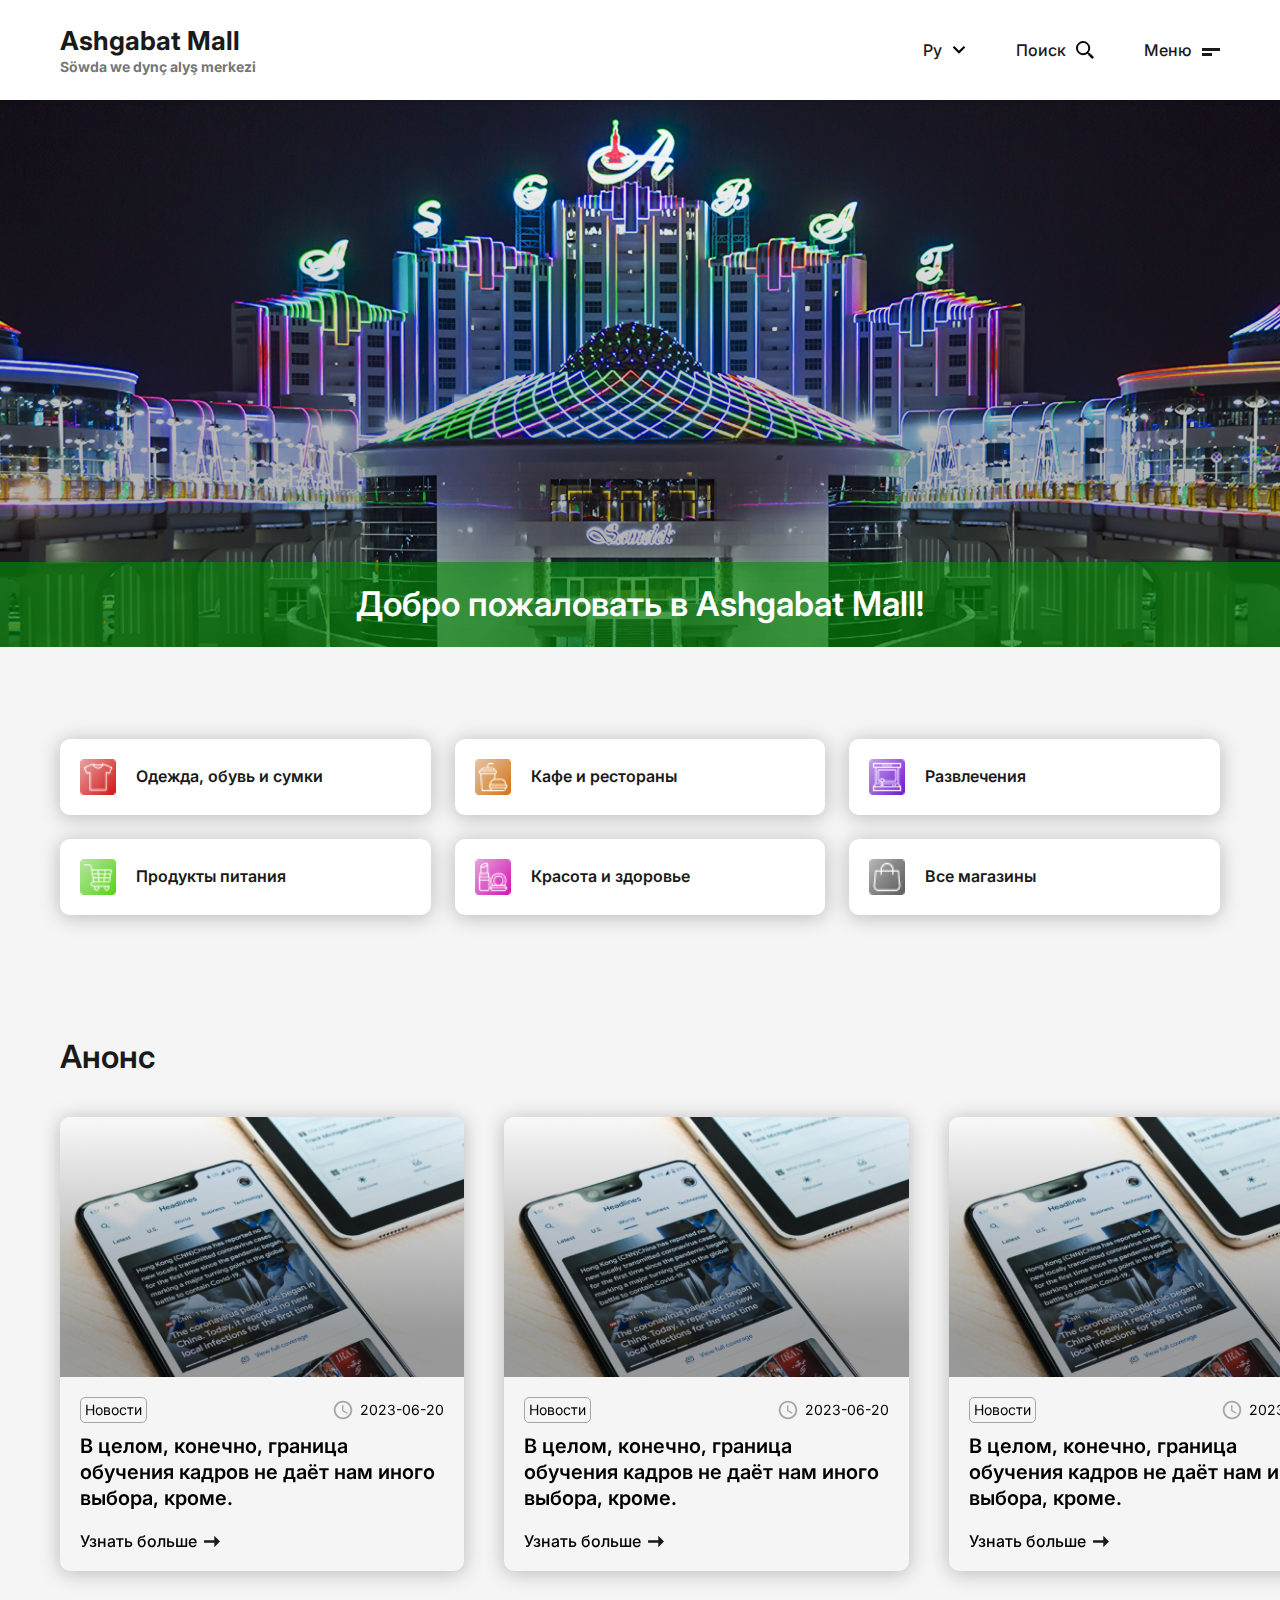
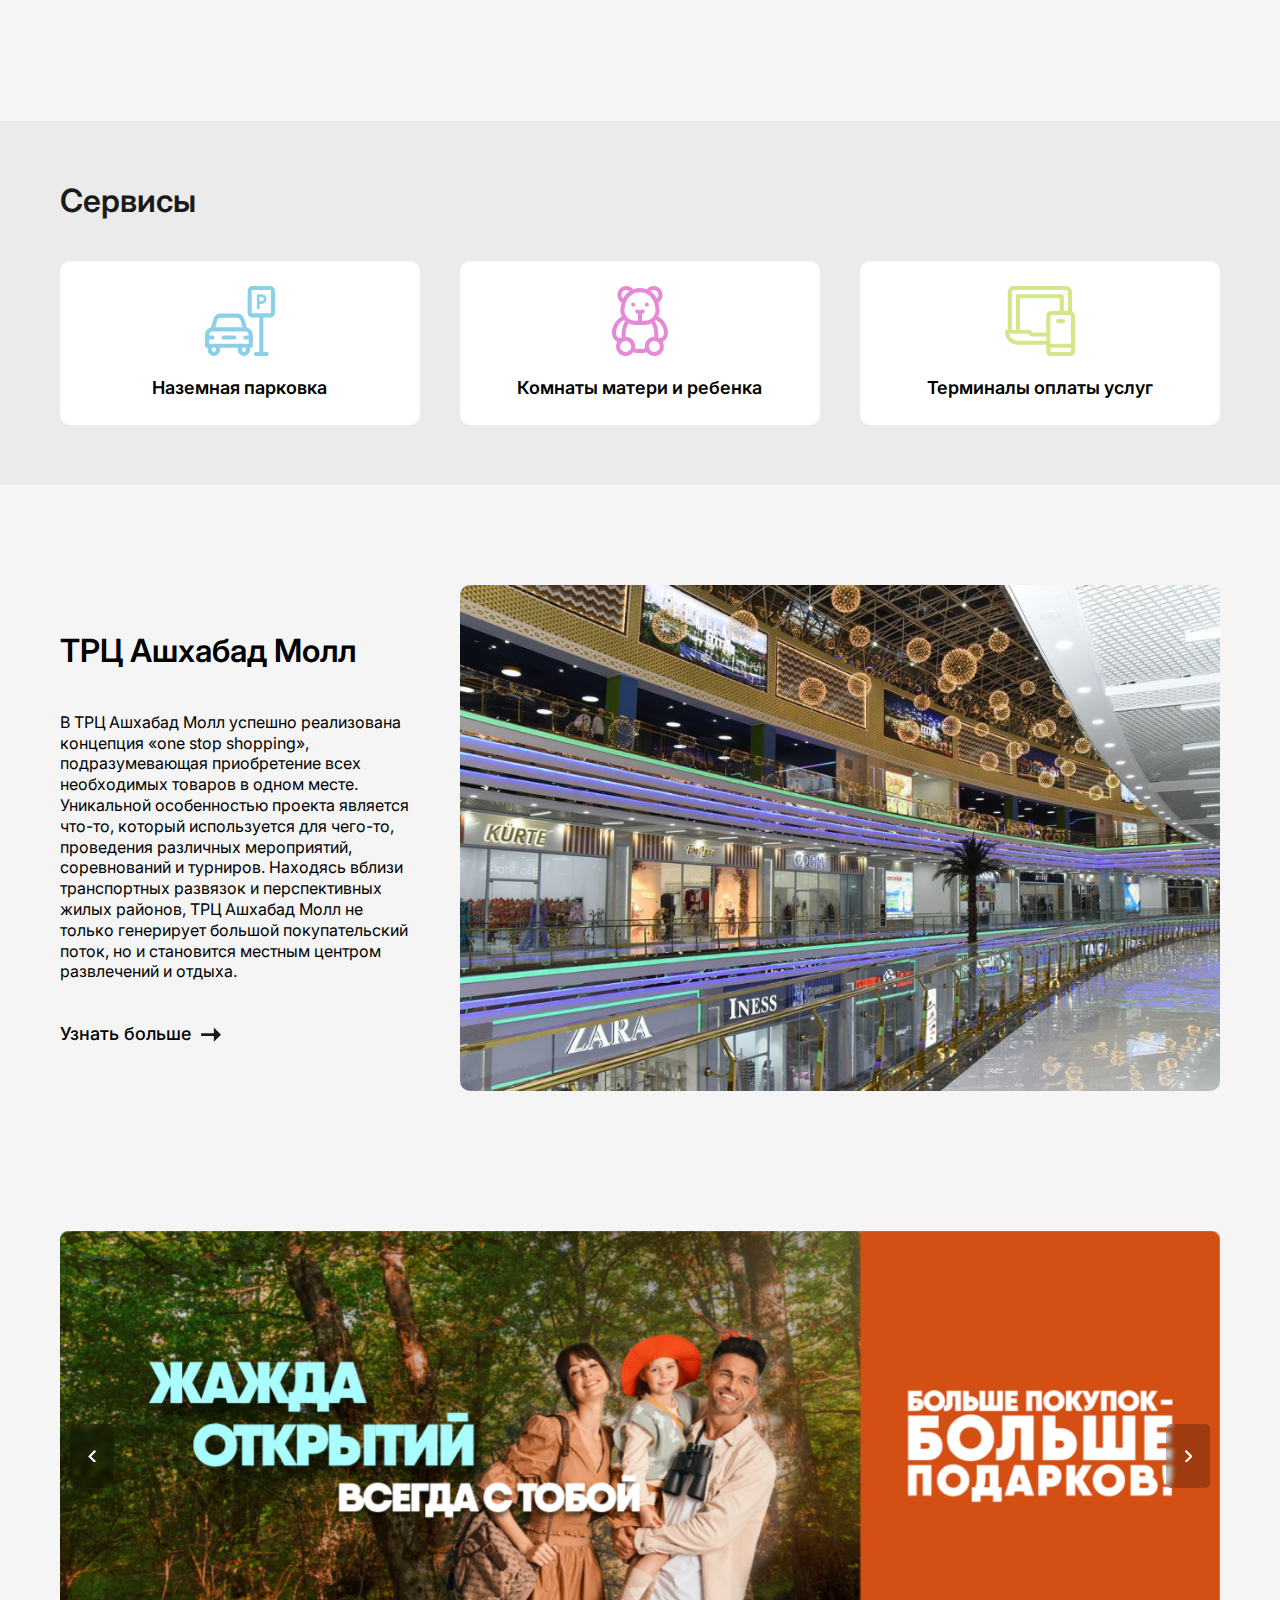
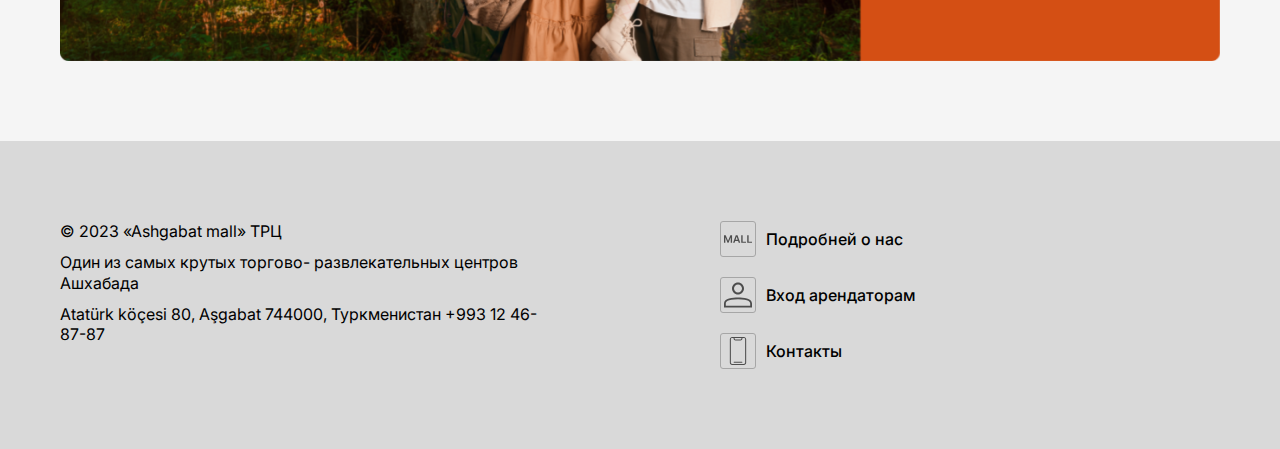
<file: index.html>
<!DOCTYPE html>
<html lang="en">

<head>
    <meta charset="UTF-8">
    <meta name="viewport" content="width=device-width, initial-scale=1.0">
    <title>Home page</title>
    <link rel="preconnect" href="https://fonts.googleapis.com">
    <link rel="preconnect" href="https://fonts.gstatic.com" crossorigin>
    <link href="https://fonts.googleapis.com/css2?family=Inter:wght@200;300;400;500;600;700;800;900&display=swap"
        rel="stylesheet">
    <link rel="stylesheet" href="assets/css/swiper.min.css">
    <link rel="stylesheet" href="assets/css/main.css">
</head>

<body>
    <!-- Header ================================== -->
    <header class="header">
        <div class="auto_container">
            <div class="header_wrap">
                <div class="header_box">
                    <a href="index.html" class="logo">
                        Ashgabat Mall
                        <span>Söwda we dynç alyş merkezi</span>
                    </a>

                    <div class="header_group">
                        <div class="lang">
                            <div class="lang_current">
                                <h6>Ру</h6>
                                <span>
                                    <svg width="14" height="9" viewBox="0 0 14 9" fill="none"
                                        xmlns="http://www.w3.org/2000/svg">
                                        <path
                                            d="M1.645 0.0100098L7 5.36501L12.355 0.0100098L14 1.66668L7 8.66668L0 1.66668L1.645 0.0100098Z"
                                            fill="black" />
                                    </svg>
                                </span>
                            </div>

                            <div class="lang_box">
                                <a href="#" class="lang_link">
                                    Tm
                                </a>

                                <a href="#" class="lang_link">
                                    En
                                </a>
                            </div>
                        </div>

                        <div class="search_btn">
                            <h6>Поиск</h6>
                            <span>
                                <svg width="38" height="38" viewBox="0 0 38 38" fill="none"
                                    xmlns="http://www.w3.org/2000/svg">
                                    <path
                                        d="M24.4003 25.8145C24.2716 25.6858 24.0513 25.6778 23.9069 25.7968C23.9069 25.7968 23.6536 26.011 23.3854 26.212C21.0481 27.9629 18.1451 29 15 29C7.26801 29 1 22.732 1 15C1 7.26801 7.26801 1 15 1C22.732 1 29 7.26801 29 15C29 18.1777 27.9413 21.1081 26.1574 23.4578C25.973 23.7006 25.789 23.9173 25.789 23.9173C25.6744 24.0553 25.6812 24.267 25.8145 24.4003L27.9741 26.5599C28.1028 26.6886 28.3176 26.6824 28.4465 26.5535L28.6748 26.3252C28.807 26.193 29.0154 26.1869 29.145 26.3166L36.6834 33.855C36.8109 33.9825 36.8068 34.1932 36.6828 34.3172L34.3172 36.6828C34.1894 36.8106 33.9846 36.8131 33.855 36.6834L26.3166 29.145C26.1891 29.0175 26.1963 28.8037 26.3252 28.6748L26.5535 28.4465C26.6857 28.3143 26.6932 28.1074 26.5599 27.9741L24.4003 25.8145ZM15 27C21.6274 27 27 21.6274 27 15C27 8.37258 21.6274 3 15 3C8.37258 3 3 8.37258 3 15C3 21.6274 8.37258 27 15 27Z"
                                        fill="black" stroke="black" stroke-width="2" />
                                </svg>
                            </span>
                        </div>

                        <div class="burger">
                            <h6>Меню</h6>
                            <span></span>
                        </div>
                    </div>
                </div>
            </div>
        </div>

        <section class="menu">
            <div class="auto_container">
                <div class="menu_inner">
                    <div class="mobile_lang">
                        <div class="mobile_lang-box">
                            <a href="#">Turkmen</a>
                            <a href="#" class="active">Русский</a>
                            <a href="#">English</a>
                        </div>
                    </div>

                    <div class="menu_box">
                        <div class="menu_wrap">
                            <div class="menu_col">
                                <a href="shops.html" class="menu_link">
                                    <span>
                                        <img src="assets/images/allshops.png" alt="shop-icon">
                                    </span>

                                    <p>
                                        Все магазины
                                    </p>
                                </a>

                                <a href="shops.html" class="menu_link">
                                    <span>
                                        <img src="assets/images/clothes.png" alt="shop-icon">
                                    </span>

                                    <p>
                                        Одежда, обувь и сумки
                                    </p>
                                </a>

                                <a href="shops.html" class="menu_link">
                                    <span>
                                        <img src="assets/images/cafe.png" alt="shop-icon">
                                    </span>

                                    <p>
                                        Кафе и рестораны
                                    </p>
                                </a>

                                <a href="shops.html" class="menu_link">
                                    <span>
                                        <img src="assets/images/gift.png" alt="shop-icon">
                                    </span>

                                    <p>
                                        Подарки и аксессуары
                                    </p>
                                </a>

                                <a href="shops.html" class="menu_link">
                                    <span>
                                        <img src="assets/images/beauty.png" alt="shop-icon">
                                    </span>

                                    <p>
                                        Красота и здоровье
                                    </p>
                                </a>

                                <a href="shops.html" class="menu_link">
                                    <span>
                                        <img src="assets/images/entertaiment.png" alt="shop-icon">
                                    </span>

                                    <p>
                                        Развлечения
                                    </p>
                                </a>

                                <a href="shops.html" class="menu_link">
                                    <span>
                                        <img src="assets/images/market.png" alt="shop-icon">
                                    </span>

                                    <p>
                                        Продукты питания
                                    </p>
                                </a>
                            </div>

                            <div class="menu_col">
                                <a href="shops.html" class="menu_link">
                                    <span>
                                        <img src="assets/images/book.png" alt="shop-icon">
                                    </span>

                                    <p>
                                        Книги, творчество и хобби
                                    </p>
                                </a>

                                <a href="shops.html" class="menu_link">
                                    <span>
                                        <img src="assets/images/household.png" alt="shop-icon">
                                    </span>

                                    <p>
                                        Товары для дома и сада
                                    </p>
                                </a>

                                <a href="shops.html" class="menu_link">
                                    <span>
                                        <img src="assets/images/animal.png" alt="shop-icon">
                                    </span>

                                    <p>
                                        Товары для животных
                                    </p>
                                </a>

                                <a href="shops.html" class="menu_link">
                                    <span>
                                        <img src="assets/images/gift.png" alt="shop-icon">
                                    </span>

                                    <p>
                                        Товары для отдыха и спорта
                                    </p>
                                </a>

                                <a href="shops.html" class="menu_link">
                                    <span>
                                        <img src="assets/images/tehnika.png" alt="shop-icon">
                                    </span>

                                    <p>
                                        Бытовая техника и электроника
                                    </p>
                                </a>

                                <a href="shops.html" class="menu_link">
                                    <span>
                                        <img src="assets/images/entertaiment.png" alt="shop-icon">
                                    </span>

                                    <p>
                                        Услуги и сервисы
                                    </p>
                                </a>
                            </div>

                            <div class="menu_col">
                                <a href="#" class="footer_col-link">
                                    <span>
                                        <svg width="22" height="6" viewBox="0 0 22 6" fill="none"
                                            xmlns="http://www.w3.org/2000/svg">
                                            <path
                                                d="M0 0H1.33928L3.13285 4.34766H3.20365L4.99722 0H6.3365V6H5.28631V1.87793H5.23026L3.56059 5.98242H2.7759L1.10623 1.86914H1.05018V6H0V0Z"
                                                fill="#4D4D4D" />
                                            <path
                                                d="M8.30411 6H7.13593L9.26285 0H10.6139L12.7438 6H11.5756L9.96199 1.23047H9.91479L8.30411 6ZM8.34246 3.64746H11.5284V4.52051H8.34246V3.64746Z"
                                                fill="#4D4D4D" />
                                            <path d="M13.5395 6V0H14.634V5.08887H17.2948V6H13.5395Z" fill="#4D4D4D" />
                                            <path d="M18.2447 6V0H19.3391V5.08887H22V6H18.2447Z" fill="#4D4D4D" />
                                        </svg>
                                    </span>

                                    Подробней о нас
                                </a>

                                <a href="#" class="footer_col-link">
                                    <span>
                                        <svg width="22" height="20" viewBox="0 0 22 20" fill="none"
                                            xmlns="http://www.w3.org/2000/svg">
                                            <path
                                                d="M11 11.9644C15.1957 11.9644 22 12.483 22 16.6787V19.8215H0V16.6787C0 12.483 6.80429 11.9644 11 11.9644ZM11 13.3787C2.35714 13.3787 1.41429 15.673 1.41429 16.6787V18.4073H20.5857V16.6787C20.5857 15.673 19.696 13.3787 11 13.3787Z"
                                                fill="#4D4D4D" />
                                            <path fill-rule="evenodd" clip-rule="evenodd"
                                                d="M11 9.60728C13.6036 9.60728 15.7143 7.49644 15.7143 4.893C15.7143 2.28955 13.6036 0.178711 11 0.178711C8.39636 0.178711 6.28571 2.28955 6.28571 4.893C6.28571 7.49644 8.39636 9.60728 11 9.60728ZM11 8.03585C12.7358 8.03585 14.1429 6.62863 14.1429 4.893C14.1429 3.15737 12.7358 1.75014 11 1.75014C9.26423 1.75014 7.85714 3.15737 7.85714 4.893C7.85714 6.62863 9.26423 8.03585 11 8.03585Z"
                                                fill="#4D4D4D" />
                                        </svg>
                                    </span>

                                    Вход арендаторам
                                </a>

                                <a href="#" class="footer_col-link">
                                    <span>
                                        <svg width="14" height="22" viewBox="0 0 14 22" fill="none"
                                            xmlns="http://www.w3.org/2000/svg">
                                            <path
                                                d="M2.35112 0C1.37709 0 0.583344 0.797732 0.583344 1.77666V20.2233C0.583344 21.2046 1.37709 22 2.35112 22H11.6489C12.6253 22 13.4167 21.2023 13.4167 20.2233V1.77666C13.4167 0.795379 12.6229 0 11.6489 0H2.35112ZM12.5995 1.77666V20.2233C12.5995 20.7505 12.1734 21.1764 11.6512 21.1764H2.35112C1.82898 21.1764 1.40284 20.7481 1.40284 20.2233V1.77666C1.40284 1.24955 1.82898 0.823618 2.35112 0.823618H3.50778V1.146C3.50778 2.01433 4.21021 2.72264 5.07653 2.72264H8.92349C9.78747 2.72264 10.4922 2.01669 10.4922 1.146V0.823618H11.6489C12.171 0.823618 12.5972 1.2519 12.5972 1.77666H12.5995ZM9.67274 0.823618V1.146C9.67274 1.56017 9.33792 1.89903 8.92349 1.89903H5.07653C4.66444 1.89903 4.32728 1.56252 4.32728 1.146V0.823618H9.67274Z"
                                                fill="#4D4D4D" />
                                            <path
                                                d="M10.0825 19.4727H3.91988C3.69276 19.4727 3.51013 19.6562 3.51013 19.8845C3.51013 20.1127 3.69276 20.2963 3.91988 20.2963H10.0825C10.3096 20.2963 10.4923 20.1127 10.4923 19.8845C10.4923 19.6562 10.3096 19.4727 10.0825 19.4727Z"
                                                fill="#4D4D4D" />
                                        </svg>
                                    </span>

                                    Контакты
                                </a>
                            </div>
                        </div>
                    </div>
                </div>
            </div>
        </section>
    </header>
    <!-- Header end ============================== -->

    <!-- Hero ================================== -->
    <section class="hero">
        <div class="hero_wrap">
            <div class="hero_photo">
                <img src="assets/images/hero-photo.png" alt="hero-photo">
            </div>

            <h4 class="hero_title">
                Добро пожаловать в Ashgabat Mall!
            </h4>
        </div>
    </section>
    <!-- Hero end ============================== -->

    <!-- Category ============================== -->
    <section class="category">
        <div class="auto_container">
            <div class="category_wrap">
                <div class="category_box">
                    <a href="shops.html" class="category_link">
                        <span>
                            <img src="assets/images/clothes.png" alt="category-icon">
                        </span>
                        <h6>
                            Одежда, обувь и сумки
                        </h6>
                    </a>

                    <a href="shops.html" class="category_link">
                        <span>
                            <img src="assets/images/cafe.png" alt="category-icon">
                        </span>
                        <h6>
                            Кафе и рестораны
                        </h6>
                    </a>

                    <a href="shops.html" class="category_link">
                        <span>
                            <img src="assets/images/entertaiment.png" alt="category-icon">
                        </span>
                        <h6>
                            Развлечения
                        </h6>
                    </a>

                    <a href="shops.html" class="category_link">
                        <span>
                            <img src="assets/images/market.png" alt="category-icon">
                        </span>
                        <h6>
                            Продукты питания
                        </h6>
                    </a>

                    <a href="shops.html" class="category_link">
                        <span>
                            <img src="assets/images/beauty.png" alt="category-icon">
                        </span>
                        <h6>
                            Красота и здоровье
                        </h6>
                    </a>

                    <a href="shops.html" class="category_link">
                        <span>
                            <img src="assets/images/allshops.png" alt="category-icon">
                        </span>
                        <h6>
                            Все магазины
                        </h6>
                    </a>
                </div>
            </div>
        </div>
    </section>
    <!-- Category end ========================== -->

    <!-- News ================================== -->
    <section class="news">
        <div class="auto_container">
            <div class="news_wrap">
                <h2 class="main_title">
                    Анонс
                </h2>

                <div class="news_box">
                    <div class="swiper newsSlider">
                        <div class="swiper-wrapper">
                            <div class="swiper-slide news_slider-item">
                                <div class="news_slider-photo">
                                    <img src="assets/images/news-slider.png" alt="news-slider-photo">
                                </div>

                                <div class="news_slider-info">
                                    <div class="news_slider-row">
                                        <p class="news_slider-type">
                                            Новости
                                        </p>

                                        <p class="news_slider-date">
                                            <span>
                                                <svg width="18" height="18" viewBox="0 0 18 18" fill="none"
                                                    xmlns="http://www.w3.org/2000/svg">
                                                    <path
                                                        d="M8.99999 15.6667C10.7681 15.6667 12.4638 14.9643 13.714 13.7141C14.9643 12.4638 15.6667 10.7681 15.6667 9.00002C15.6667 7.23191 14.9643 5.53622 13.714 4.28598C12.4638 3.03573 10.7681 2.33335 8.99999 2.33335C7.23188 2.33335 5.53619 3.03573 4.28595 4.28598C3.0357 5.53622 2.33332 7.23191 2.33332 9.00002C2.33332 10.7681 3.0357 12.4638 4.28595 13.7141C5.53619 14.9643 7.23188 15.6667 8.99999 15.6667ZM8.99999 0.666687C10.0943 0.666687 11.178 0.882235 12.189 1.30102C13.2001 1.71981 14.1187 2.33364 14.8925 3.10746C15.6664 3.88129 16.2802 4.79995 16.699 5.81099C17.1178 6.82204 17.3333 7.90567 17.3333 9.00002C17.3333 11.2102 16.4554 13.3298 14.8925 14.8926C13.3297 16.4554 11.2101 17.3334 8.99999 17.3334C4.39166 17.3334 0.666656 13.5834 0.666656 9.00002C0.666656 6.78988 1.54463 4.67027 3.10743 3.10746C4.67024 1.54466 6.78985 0.666687 8.99999 0.666687ZM9.41666 4.83335V9.20835L13.1667 11.4334L12.5417 12.4584L8.16666 9.83335V4.83335H9.41666Z"
                                                        fill="#A6A6A6" />
                                                </svg>
                                            </span>

                                            2023-06-20
                                        </p>
                                    </div>

                                    <h4 class="news_slider-title">
                                        В целом, конечно, граница обучения кадров не даёт нам иного выбора, кроме.
                                    </h4>

                                    <p class="news_slider-link modBtn" data-tab="#news-modal">
                                        Узнать больше

                                        <span>
                                            <svg width="14" height="11" viewBox="0 0 14 11" fill="none"
                                                xmlns="http://www.w3.org/2000/svg">
                                                <path
                                                    d="M8.99999 10.9399V6.93994H0.0799875L0.0499878 4.92994H8.99999V0.939941L14 5.93994L8.99999 10.9399Z"
                                                    fill="#1A1A1A" />
                                            </svg>
                                        </span>
                                    </p>
                                </div>
                            </div>

                            <div class="swiper-slide news_slider-item">
                                <div class="news_slider-photo">
                                    <img src="assets/images/news-slider.png" alt="news-slider-photo">
                                </div>

                                <div class="news_slider-info">
                                    <div class="news_slider-row">
                                        <p class="news_slider-type">
                                            Новости
                                        </p>

                                        <p class="news_slider-date">
                                            <span>
                                                <svg width="18" height="18" viewBox="0 0 18 18" fill="none"
                                                    xmlns="http://www.w3.org/2000/svg">
                                                    <path
                                                        d="M8.99999 15.6667C10.7681 15.6667 12.4638 14.9643 13.714 13.7141C14.9643 12.4638 15.6667 10.7681 15.6667 9.00002C15.6667 7.23191 14.9643 5.53622 13.714 4.28598C12.4638 3.03573 10.7681 2.33335 8.99999 2.33335C7.23188 2.33335 5.53619 3.03573 4.28595 4.28598C3.0357 5.53622 2.33332 7.23191 2.33332 9.00002C2.33332 10.7681 3.0357 12.4638 4.28595 13.7141C5.53619 14.9643 7.23188 15.6667 8.99999 15.6667ZM8.99999 0.666687C10.0943 0.666687 11.178 0.882235 12.189 1.30102C13.2001 1.71981 14.1187 2.33364 14.8925 3.10746C15.6664 3.88129 16.2802 4.79995 16.699 5.81099C17.1178 6.82204 17.3333 7.90567 17.3333 9.00002C17.3333 11.2102 16.4554 13.3298 14.8925 14.8926C13.3297 16.4554 11.2101 17.3334 8.99999 17.3334C4.39166 17.3334 0.666656 13.5834 0.666656 9.00002C0.666656 6.78988 1.54463 4.67027 3.10743 3.10746C4.67024 1.54466 6.78985 0.666687 8.99999 0.666687ZM9.41666 4.83335V9.20835L13.1667 11.4334L12.5417 12.4584L8.16666 9.83335V4.83335H9.41666Z"
                                                        fill="#A6A6A6" />
                                                </svg>
                                            </span>

                                            2023-06-20
                                        </p>
                                    </div>

                                    <h4 class="news_slider-title">
                                        В целом, конечно, граница обучения кадров не даёт нам иного выбора, кроме.
                                    </h4>

                                    <p class="news_slider-link modBtn" data-tab="#news-modal">
                                        Узнать больше

                                        <span>
                                            <svg width="14" height="11" viewBox="0 0 14 11" fill="none"
                                                xmlns="http://www.w3.org/2000/svg">
                                                <path
                                                    d="M8.99999 10.9399V6.93994H0.0799875L0.0499878 4.92994H8.99999V0.939941L14 5.93994L8.99999 10.9399Z"
                                                    fill="#1A1A1A" />
                                            </svg>
                                        </span>
                                    </p>
                                </div>
                            </div>

                            <div class="swiper-slide news_slider-item">
                                <div class="news_slider-photo">
                                    <img src="assets/images/news-slider.png" alt="news-slider-photo">
                                </div>

                                <div class="news_slider-info">
                                    <div class="news_slider-row">
                                        <p class="news_slider-type">
                                            Новости
                                        </p>

                                        <p class="news_slider-date">
                                            <span>
                                                <svg width="18" height="18" viewBox="0 0 18 18" fill="none"
                                                    xmlns="http://www.w3.org/2000/svg">
                                                    <path
                                                        d="M8.99999 15.6667C10.7681 15.6667 12.4638 14.9643 13.714 13.7141C14.9643 12.4638 15.6667 10.7681 15.6667 9.00002C15.6667 7.23191 14.9643 5.53622 13.714 4.28598C12.4638 3.03573 10.7681 2.33335 8.99999 2.33335C7.23188 2.33335 5.53619 3.03573 4.28595 4.28598C3.0357 5.53622 2.33332 7.23191 2.33332 9.00002C2.33332 10.7681 3.0357 12.4638 4.28595 13.7141C5.53619 14.9643 7.23188 15.6667 8.99999 15.6667ZM8.99999 0.666687C10.0943 0.666687 11.178 0.882235 12.189 1.30102C13.2001 1.71981 14.1187 2.33364 14.8925 3.10746C15.6664 3.88129 16.2802 4.79995 16.699 5.81099C17.1178 6.82204 17.3333 7.90567 17.3333 9.00002C17.3333 11.2102 16.4554 13.3298 14.8925 14.8926C13.3297 16.4554 11.2101 17.3334 8.99999 17.3334C4.39166 17.3334 0.666656 13.5834 0.666656 9.00002C0.666656 6.78988 1.54463 4.67027 3.10743 3.10746C4.67024 1.54466 6.78985 0.666687 8.99999 0.666687ZM9.41666 4.83335V9.20835L13.1667 11.4334L12.5417 12.4584L8.16666 9.83335V4.83335H9.41666Z"
                                                        fill="#A6A6A6" />
                                                </svg>
                                            </span>

                                            2023-06-20
                                        </p>
                                    </div>

                                    <h4 class="news_slider-title">
                                        В целом, конечно, граница обучения кадров не даёт нам иного выбора, кроме.
                                    </h4>

                                    <p class="news_slider-link modBtn" data-tab="#news-modal">
                                        Узнать больше

                                        <span>
                                            <svg width="14" height="11" viewBox="0 0 14 11" fill="none"
                                                xmlns="http://www.w3.org/2000/svg">
                                                <path
                                                    d="M8.99999 10.9399V6.93994H0.0799875L0.0499878 4.92994H8.99999V0.939941L14 5.93994L8.99999 10.9399Z"
                                                    fill="#1A1A1A" />
                                            </svg>
                                        </span>
                                    </p>
                                </div>
                            </div>

                            <div class="swiper-slide news_slider-item">
                                <div class="news_slider-photo">
                                    <img src="assets/images/news-slider.png" alt="news-slider-photo">
                                </div>

                                <div class="news_slider-info">
                                    <div class="news_slider-row">
                                        <p class="news_slider-type">
                                            Новости
                                        </p>

                                        <p class="news_slider-date">
                                            <span>
                                                <svg width="18" height="18" viewBox="0 0 18 18" fill="none"
                                                    xmlns="http://www.w3.org/2000/svg">
                                                    <path
                                                        d="M8.99999 15.6667C10.7681 15.6667 12.4638 14.9643 13.714 13.7141C14.9643 12.4638 15.6667 10.7681 15.6667 9.00002C15.6667 7.23191 14.9643 5.53622 13.714 4.28598C12.4638 3.03573 10.7681 2.33335 8.99999 2.33335C7.23188 2.33335 5.53619 3.03573 4.28595 4.28598C3.0357 5.53622 2.33332 7.23191 2.33332 9.00002C2.33332 10.7681 3.0357 12.4638 4.28595 13.7141C5.53619 14.9643 7.23188 15.6667 8.99999 15.6667ZM8.99999 0.666687C10.0943 0.666687 11.178 0.882235 12.189 1.30102C13.2001 1.71981 14.1187 2.33364 14.8925 3.10746C15.6664 3.88129 16.2802 4.79995 16.699 5.81099C17.1178 6.82204 17.3333 7.90567 17.3333 9.00002C17.3333 11.2102 16.4554 13.3298 14.8925 14.8926C13.3297 16.4554 11.2101 17.3334 8.99999 17.3334C4.39166 17.3334 0.666656 13.5834 0.666656 9.00002C0.666656 6.78988 1.54463 4.67027 3.10743 3.10746C4.67024 1.54466 6.78985 0.666687 8.99999 0.666687ZM9.41666 4.83335V9.20835L13.1667 11.4334L12.5417 12.4584L8.16666 9.83335V4.83335H9.41666Z"
                                                        fill="#A6A6A6" />
                                                </svg>
                                            </span>

                                            2023-06-20
                                        </p>
                                    </div>

                                    <h4 class="news_slider-title">
                                        В целом, конечно, граница обучения кадров не даёт нам иного выбора, кроме.
                                    </h4>

                                    <p class="news_slider-link modBtn" data-tab="#news-modal">
                                        Узнать больше

                                        <span>
                                            <svg width="14" height="11" viewBox="0 0 14 11" fill="none"
                                                xmlns="http://www.w3.org/2000/svg">
                                                <path
                                                    d="M8.99999 10.9399V6.93994H0.0799875L0.0499878 4.92994H8.99999V0.939941L14 5.93994L8.99999 10.9399Z"
                                                    fill="#1A1A1A" />
                                            </svg>
                                        </span>
                                    </p>
                                </div>
                            </div>

                            <div class="swiper-slide news_slider-item">
                                <div class="news_slider-photo">
                                    <img src="assets/images/news-slider.png" alt="news-slider-photo">
                                </div>

                                <div class="news_slider-info">
                                    <div class="news_slider-row">
                                        <p class="news_slider-type">
                                            Новости
                                        </p>

                                        <p class="news_slider-date">
                                            <span>
                                                <svg width="18" height="18" viewBox="0 0 18 18" fill="none"
                                                    xmlns="http://www.w3.org/2000/svg">
                                                    <path
                                                        d="M8.99999 15.6667C10.7681 15.6667 12.4638 14.9643 13.714 13.7141C14.9643 12.4638 15.6667 10.7681 15.6667 9.00002C15.6667 7.23191 14.9643 5.53622 13.714 4.28598C12.4638 3.03573 10.7681 2.33335 8.99999 2.33335C7.23188 2.33335 5.53619 3.03573 4.28595 4.28598C3.0357 5.53622 2.33332 7.23191 2.33332 9.00002C2.33332 10.7681 3.0357 12.4638 4.28595 13.7141C5.53619 14.9643 7.23188 15.6667 8.99999 15.6667ZM8.99999 0.666687C10.0943 0.666687 11.178 0.882235 12.189 1.30102C13.2001 1.71981 14.1187 2.33364 14.8925 3.10746C15.6664 3.88129 16.2802 4.79995 16.699 5.81099C17.1178 6.82204 17.3333 7.90567 17.3333 9.00002C17.3333 11.2102 16.4554 13.3298 14.8925 14.8926C13.3297 16.4554 11.2101 17.3334 8.99999 17.3334C4.39166 17.3334 0.666656 13.5834 0.666656 9.00002C0.666656 6.78988 1.54463 4.67027 3.10743 3.10746C4.67024 1.54466 6.78985 0.666687 8.99999 0.666687ZM9.41666 4.83335V9.20835L13.1667 11.4334L12.5417 12.4584L8.16666 9.83335V4.83335H9.41666Z"
                                                        fill="#A6A6A6" />
                                                </svg>
                                            </span>

                                            2023-06-20
                                        </p>
                                    </div>

                                    <h4 class="news_slider-title">
                                        В целом, конечно, граница обучения кадров не даёт нам иного выбора, кроме.
                                    </h4>

                                    <p class="news_slider-link modBtn" data-tab="#news-modal">
                                        Узнать больше

                                        <span>
                                            <svg width="14" height="11" viewBox="0 0 14 11" fill="none"
                                                xmlns="http://www.w3.org/2000/svg">
                                                <path
                                                    d="M8.99999 10.9399V6.93994H0.0799875L0.0499878 4.92994H8.99999V0.939941L14 5.93994L8.99999 10.9399Z"
                                                    fill="#1A1A1A" />
                                            </svg>
                                        </span>
                                    </p>
                                </div>
                            </div>

                            <div class="swiper-slide news_slider-item">
                                <div class="news_slider-photo">
                                    <img src="assets/images/news-slider.png" alt="news-slider-photo">
                                </div>

                                <div class="news_slider-info">
                                    <div class="news_slider-row">
                                        <p class="news_slider-type">
                                            Новости
                                        </p>

                                        <p class="news_slider-date">
                                            <span>
                                                <svg width="18" height="18" viewBox="0 0 18 18" fill="none"
                                                    xmlns="http://www.w3.org/2000/svg">
                                                    <path
                                                        d="M8.99999 15.6667C10.7681 15.6667 12.4638 14.9643 13.714 13.7141C14.9643 12.4638 15.6667 10.7681 15.6667 9.00002C15.6667 7.23191 14.9643 5.53622 13.714 4.28598C12.4638 3.03573 10.7681 2.33335 8.99999 2.33335C7.23188 2.33335 5.53619 3.03573 4.28595 4.28598C3.0357 5.53622 2.33332 7.23191 2.33332 9.00002C2.33332 10.7681 3.0357 12.4638 4.28595 13.7141C5.53619 14.9643 7.23188 15.6667 8.99999 15.6667ZM8.99999 0.666687C10.0943 0.666687 11.178 0.882235 12.189 1.30102C13.2001 1.71981 14.1187 2.33364 14.8925 3.10746C15.6664 3.88129 16.2802 4.79995 16.699 5.81099C17.1178 6.82204 17.3333 7.90567 17.3333 9.00002C17.3333 11.2102 16.4554 13.3298 14.8925 14.8926C13.3297 16.4554 11.2101 17.3334 8.99999 17.3334C4.39166 17.3334 0.666656 13.5834 0.666656 9.00002C0.666656 6.78988 1.54463 4.67027 3.10743 3.10746C4.67024 1.54466 6.78985 0.666687 8.99999 0.666687ZM9.41666 4.83335V9.20835L13.1667 11.4334L12.5417 12.4584L8.16666 9.83335V4.83335H9.41666Z"
                                                        fill="#A6A6A6" />
                                                </svg>
                                            </span>

                                            2023-06-20
                                        </p>
                                    </div>

                                    <h4 class="news_slider-title">
                                        В целом, конечно, граница обучения кадров не даёт нам иного выбора, кроме.
                                    </h4>

                                    <p class="news_slider-link modBtn" data-tab="#news-modal">
                                        Узнать больше

                                        <span>
                                            <svg width="14" height="11" viewBox="0 0 14 11" fill="none"
                                                xmlns="http://www.w3.org/2000/svg">
                                                <path
                                                    d="M8.99999 10.9399V6.93994H0.0799875L0.0499878 4.92994H8.99999V0.939941L14 5.93994L8.99999 10.9399Z"
                                                    fill="#1A1A1A" />
                                            </svg>
                                        </span>
                                    </p>
                                </div>
                            </div>

                            <div class="swiper-slide news_slider-item">
                                <div class="news_slider-photo">
                                    <img src="assets/images/news-slider.png" alt="news-slider-photo">
                                </div>

                                <div class="news_slider-info">
                                    <div class="news_slider-row">
                                        <p class="news_slider-type">
                                            Новости
                                        </p>

                                        <p class="news_slider-date">
                                            <span>
                                                <svg width="18" height="18" viewBox="0 0 18 18" fill="none"
                                                    xmlns="http://www.w3.org/2000/svg">
                                                    <path
                                                        d="M8.99999 15.6667C10.7681 15.6667 12.4638 14.9643 13.714 13.7141C14.9643 12.4638 15.6667 10.7681 15.6667 9.00002C15.6667 7.23191 14.9643 5.53622 13.714 4.28598C12.4638 3.03573 10.7681 2.33335 8.99999 2.33335C7.23188 2.33335 5.53619 3.03573 4.28595 4.28598C3.0357 5.53622 2.33332 7.23191 2.33332 9.00002C2.33332 10.7681 3.0357 12.4638 4.28595 13.7141C5.53619 14.9643 7.23188 15.6667 8.99999 15.6667ZM8.99999 0.666687C10.0943 0.666687 11.178 0.882235 12.189 1.30102C13.2001 1.71981 14.1187 2.33364 14.8925 3.10746C15.6664 3.88129 16.2802 4.79995 16.699 5.81099C17.1178 6.82204 17.3333 7.90567 17.3333 9.00002C17.3333 11.2102 16.4554 13.3298 14.8925 14.8926C13.3297 16.4554 11.2101 17.3334 8.99999 17.3334C4.39166 17.3334 0.666656 13.5834 0.666656 9.00002C0.666656 6.78988 1.54463 4.67027 3.10743 3.10746C4.67024 1.54466 6.78985 0.666687 8.99999 0.666687ZM9.41666 4.83335V9.20835L13.1667 11.4334L12.5417 12.4584L8.16666 9.83335V4.83335H9.41666Z"
                                                        fill="#A6A6A6" />
                                                </svg>
                                            </span>

                                            2023-06-20
                                        </p>
                                    </div>

                                    <h4 class="news_slider-title">
                                        В целом, конечно, граница обучения кадров не даёт нам иного выбора, кроме.
                                    </h4>

                                    <p class="news_slider-link modBtn" data-tab="#news-modal">
                                        Узнать больше

                                        <span>
                                            <svg width="14" height="11" viewBox="0 0 14 11" fill="none"
                                                xmlns="http://www.w3.org/2000/svg">
                                                <path
                                                    d="M8.99999 10.9399V6.93994H0.0799875L0.0499878 4.92994H8.99999V0.939941L14 5.93994L8.99999 10.9399Z"
                                                    fill="#1A1A1A" />
                                            </svg>
                                        </span>
                                    </p>
                                </div>
                            </div>

                            <div class="swiper-slide news_slider-item">
                                <div class="news_slider-photo">
                                    <img src="assets/images/news-slider.png" alt="news-slider-photo">
                                </div>

                                <div class="news_slider-info">
                                    <div class="news_slider-row">
                                        <p class="news_slider-type">
                                            Новости
                                        </p>

                                        <p class="news_slider-date">
                                            <span>
                                                <svg width="18" height="18" viewBox="0 0 18 18" fill="none"
                                                    xmlns="http://www.w3.org/2000/svg">
                                                    <path
                                                        d="M8.99999 15.6667C10.7681 15.6667 12.4638 14.9643 13.714 13.7141C14.9643 12.4638 15.6667 10.7681 15.6667 9.00002C15.6667 7.23191 14.9643 5.53622 13.714 4.28598C12.4638 3.03573 10.7681 2.33335 8.99999 2.33335C7.23188 2.33335 5.53619 3.03573 4.28595 4.28598C3.0357 5.53622 2.33332 7.23191 2.33332 9.00002C2.33332 10.7681 3.0357 12.4638 4.28595 13.7141C5.53619 14.9643 7.23188 15.6667 8.99999 15.6667ZM8.99999 0.666687C10.0943 0.666687 11.178 0.882235 12.189 1.30102C13.2001 1.71981 14.1187 2.33364 14.8925 3.10746C15.6664 3.88129 16.2802 4.79995 16.699 5.81099C17.1178 6.82204 17.3333 7.90567 17.3333 9.00002C17.3333 11.2102 16.4554 13.3298 14.8925 14.8926C13.3297 16.4554 11.2101 17.3334 8.99999 17.3334C4.39166 17.3334 0.666656 13.5834 0.666656 9.00002C0.666656 6.78988 1.54463 4.67027 3.10743 3.10746C4.67024 1.54466 6.78985 0.666687 8.99999 0.666687ZM9.41666 4.83335V9.20835L13.1667 11.4334L12.5417 12.4584L8.16666 9.83335V4.83335H9.41666Z"
                                                        fill="#A6A6A6" />
                                                </svg>
                                            </span>

                                            2023-06-20
                                        </p>
                                    </div>

                                    <h4 class="news_slider-title">
                                        В целом, конечно, граница обучения кадров не даёт нам иного выбора, кроме.
                                    </h4>

                                    <p class="news_slider-link modBtn" data-tab="#news-modal">
                                        Узнать больше

                                        <span>
                                            <svg width="14" height="11" viewBox="0 0 14 11" fill="none"
                                                xmlns="http://www.w3.org/2000/svg">
                                                <path
                                                    d="M8.99999 10.9399V6.93994H0.0799875L0.0499878 4.92994H8.99999V0.939941L14 5.93994L8.99999 10.9399Z"
                                                    fill="#1A1A1A" />
                                            </svg>
                                        </span>
                                    </p>
                                </div>
                            </div>

                            <div class="swiper-slide news_slider-item">
                                <div class="news_slider-photo">
                                    <img src="assets/images/news-slider.png" alt="news-slider-photo">
                                </div>

                                <div class="news_slider-info">
                                    <div class="news_slider-row">
                                        <p class="news_slider-type">
                                            Новости
                                        </p>

                                        <p class="news_slider-date">
                                            <span>
                                                <svg width="18" height="18" viewBox="0 0 18 18" fill="none"
                                                    xmlns="http://www.w3.org/2000/svg">
                                                    <path
                                                        d="M8.99999 15.6667C10.7681 15.6667 12.4638 14.9643 13.714 13.7141C14.9643 12.4638 15.6667 10.7681 15.6667 9.00002C15.6667 7.23191 14.9643 5.53622 13.714 4.28598C12.4638 3.03573 10.7681 2.33335 8.99999 2.33335C7.23188 2.33335 5.53619 3.03573 4.28595 4.28598C3.0357 5.53622 2.33332 7.23191 2.33332 9.00002C2.33332 10.7681 3.0357 12.4638 4.28595 13.7141C5.53619 14.9643 7.23188 15.6667 8.99999 15.6667ZM8.99999 0.666687C10.0943 0.666687 11.178 0.882235 12.189 1.30102C13.2001 1.71981 14.1187 2.33364 14.8925 3.10746C15.6664 3.88129 16.2802 4.79995 16.699 5.81099C17.1178 6.82204 17.3333 7.90567 17.3333 9.00002C17.3333 11.2102 16.4554 13.3298 14.8925 14.8926C13.3297 16.4554 11.2101 17.3334 8.99999 17.3334C4.39166 17.3334 0.666656 13.5834 0.666656 9.00002C0.666656 6.78988 1.54463 4.67027 3.10743 3.10746C4.67024 1.54466 6.78985 0.666687 8.99999 0.666687ZM9.41666 4.83335V9.20835L13.1667 11.4334L12.5417 12.4584L8.16666 9.83335V4.83335H9.41666Z"
                                                        fill="#A6A6A6" />
                                                </svg>
                                            </span>

                                            2023-06-20
                                        </p>
                                    </div>

                                    <h4 class="news_slider-title">
                                        В целом, конечно, граница обучения кадров не даёт нам иного выбора, кроме.
                                    </h4>

                                    <p class="news_slider-link modBtn" data-tab="#news-modal">
                                        Узнать больше

                                        <span>
                                            <svg width="14" height="11" viewBox="0 0 14 11" fill="none"
                                                xmlns="http://www.w3.org/2000/svg">
                                                <path
                                                    d="M8.99999 10.9399V6.93994H0.0799875L0.0499878 4.92994H8.99999V0.939941L14 5.93994L8.99999 10.9399Z"
                                                    fill="#1A1A1A" />
                                            </svg>
                                        </span>
                                    </p>
                                </div>
                            </div>

                            <div class="swiper-slide news_slider-item">
                                <div class="news_slider-photo">
                                    <img src="assets/images/news-slider.png" alt="news-slider-photo">
                                </div>

                                <div class="news_slider-info">
                                    <div class="news_slider-row">
                                        <p class="news_slider-type">
                                            Новости
                                        </p>

                                        <p class="news_slider-date">
                                            <span>
                                                <svg width="18" height="18" viewBox="0 0 18 18" fill="none"
                                                    xmlns="http://www.w3.org/2000/svg">
                                                    <path
                                                        d="M8.99999 15.6667C10.7681 15.6667 12.4638 14.9643 13.714 13.7141C14.9643 12.4638 15.6667 10.7681 15.6667 9.00002C15.6667 7.23191 14.9643 5.53622 13.714 4.28598C12.4638 3.03573 10.7681 2.33335 8.99999 2.33335C7.23188 2.33335 5.53619 3.03573 4.28595 4.28598C3.0357 5.53622 2.33332 7.23191 2.33332 9.00002C2.33332 10.7681 3.0357 12.4638 4.28595 13.7141C5.53619 14.9643 7.23188 15.6667 8.99999 15.6667ZM8.99999 0.666687C10.0943 0.666687 11.178 0.882235 12.189 1.30102C13.2001 1.71981 14.1187 2.33364 14.8925 3.10746C15.6664 3.88129 16.2802 4.79995 16.699 5.81099C17.1178 6.82204 17.3333 7.90567 17.3333 9.00002C17.3333 11.2102 16.4554 13.3298 14.8925 14.8926C13.3297 16.4554 11.2101 17.3334 8.99999 17.3334C4.39166 17.3334 0.666656 13.5834 0.666656 9.00002C0.666656 6.78988 1.54463 4.67027 3.10743 3.10746C4.67024 1.54466 6.78985 0.666687 8.99999 0.666687ZM9.41666 4.83335V9.20835L13.1667 11.4334L12.5417 12.4584L8.16666 9.83335V4.83335H9.41666Z"
                                                        fill="#A6A6A6" />
                                                </svg>
                                            </span>

                                            2023-06-20
                                        </p>
                                    </div>

                                    <h4 class="news_slider-title">
                                        В целом, конечно, граница обучения кадров не даёт нам иного выбора, кроме.
                                    </h4>

                                    <p class="news_slider-link modBtn" data-tab="#news-modal">
                                        Узнать больше

                                        <span>
                                            <svg width="14" height="11" viewBox="0 0 14 11" fill="none"
                                                xmlns="http://www.w3.org/2000/svg">
                                                <path
                                                    d="M8.99999 10.9399V6.93994H0.0799875L0.0499878 4.92994H8.99999V0.939941L14 5.93994L8.99999 10.9399Z"
                                                    fill="#1A1A1A" />
                                            </svg>
                                        </span>
                                    </p>
                                </div>
                            </div>

                            <div class="swiper-slide news_slider-item">
                                <div class="news_slider-photo">
                                    <img src="assets/images/news-slider.png" alt="news-slider-photo">
                                </div>

                                <div class="news_slider-info">
                                    <div class="news_slider-row">
                                        <p class="news_slider-type">
                                            Новости
                                        </p>

                                        <p class="news_slider-date">
                                            <span>
                                                <svg width="18" height="18" viewBox="0 0 18 18" fill="none"
                                                    xmlns="http://www.w3.org/2000/svg">
                                                    <path
                                                        d="M8.99999 15.6667C10.7681 15.6667 12.4638 14.9643 13.714 13.7141C14.9643 12.4638 15.6667 10.7681 15.6667 9.00002C15.6667 7.23191 14.9643 5.53622 13.714 4.28598C12.4638 3.03573 10.7681 2.33335 8.99999 2.33335C7.23188 2.33335 5.53619 3.03573 4.28595 4.28598C3.0357 5.53622 2.33332 7.23191 2.33332 9.00002C2.33332 10.7681 3.0357 12.4638 4.28595 13.7141C5.53619 14.9643 7.23188 15.6667 8.99999 15.6667ZM8.99999 0.666687C10.0943 0.666687 11.178 0.882235 12.189 1.30102C13.2001 1.71981 14.1187 2.33364 14.8925 3.10746C15.6664 3.88129 16.2802 4.79995 16.699 5.81099C17.1178 6.82204 17.3333 7.90567 17.3333 9.00002C17.3333 11.2102 16.4554 13.3298 14.8925 14.8926C13.3297 16.4554 11.2101 17.3334 8.99999 17.3334C4.39166 17.3334 0.666656 13.5834 0.666656 9.00002C0.666656 6.78988 1.54463 4.67027 3.10743 3.10746C4.67024 1.54466 6.78985 0.666687 8.99999 0.666687ZM9.41666 4.83335V9.20835L13.1667 11.4334L12.5417 12.4584L8.16666 9.83335V4.83335H9.41666Z"
                                                        fill="#A6A6A6" />
                                                </svg>
                                            </span>

                                            2023-06-20
                                        </p>
                                    </div>

                                    <h4 class="news_slider-title">
                                        В целом, конечно, граница обучения кадров не даёт нам иного выбора, кроме.
                                    </h4>

                                    <p class="news_slider-link modBtn" data-tab="#news-modal">
                                        Узнать больше

                                        <span>
                                            <svg width="14" height="11" viewBox="0 0 14 11" fill="none"
                                                xmlns="http://www.w3.org/2000/svg">
                                                <path
                                                    d="M8.99999 10.9399V6.93994H0.0799875L0.0499878 4.92994H8.99999V0.939941L14 5.93994L8.99999 10.9399Z"
                                                    fill="#1A1A1A" />
                                            </svg>
                                        </span>
                                    </p>
                                </div>
                            </div>

                            <div class="swiper-slide news_slider-item">
                                <div class="news_slider-photo">
                                    <img src="assets/images/news-slider.png" alt="news-slider-photo">
                                </div>

                                <div class="news_slider-info">
                                    <div class="news_slider-row">
                                        <p class="news_slider-type">
                                            Новости
                                        </p>

                                        <p class="news_slider-date">
                                            <span>
                                                <svg width="18" height="18" viewBox="0 0 18 18" fill="none"
                                                    xmlns="http://www.w3.org/2000/svg">
                                                    <path
                                                        d="M8.99999 15.6667C10.7681 15.6667 12.4638 14.9643 13.714 13.7141C14.9643 12.4638 15.6667 10.7681 15.6667 9.00002C15.6667 7.23191 14.9643 5.53622 13.714 4.28598C12.4638 3.03573 10.7681 2.33335 8.99999 2.33335C7.23188 2.33335 5.53619 3.03573 4.28595 4.28598C3.0357 5.53622 2.33332 7.23191 2.33332 9.00002C2.33332 10.7681 3.0357 12.4638 4.28595 13.7141C5.53619 14.9643 7.23188 15.6667 8.99999 15.6667ZM8.99999 0.666687C10.0943 0.666687 11.178 0.882235 12.189 1.30102C13.2001 1.71981 14.1187 2.33364 14.8925 3.10746C15.6664 3.88129 16.2802 4.79995 16.699 5.81099C17.1178 6.82204 17.3333 7.90567 17.3333 9.00002C17.3333 11.2102 16.4554 13.3298 14.8925 14.8926C13.3297 16.4554 11.2101 17.3334 8.99999 17.3334C4.39166 17.3334 0.666656 13.5834 0.666656 9.00002C0.666656 6.78988 1.54463 4.67027 3.10743 3.10746C4.67024 1.54466 6.78985 0.666687 8.99999 0.666687ZM9.41666 4.83335V9.20835L13.1667 11.4334L12.5417 12.4584L8.16666 9.83335V4.83335H9.41666Z"
                                                        fill="#A6A6A6" />
                                                </svg>
                                            </span>

                                            2023-06-20
                                        </p>
                                    </div>

                                    <h4 class="news_slider-title">
                                        В целом, конечно, граница обучения кадров не даёт нам иного выбора, кроме.
                                    </h4>

                                    <p class="news_slider-link modBtn" data-tab="#news-modal">
                                        Узнать больше

                                        <span>
                                            <svg width="14" height="11" viewBox="0 0 14 11" fill="none"
                                                xmlns="http://www.w3.org/2000/svg">
                                                <path
                                                    d="M8.99999 10.9399V6.93994H0.0799875L0.0499878 4.92994H8.99999V0.939941L14 5.93994L8.99999 10.9399Z"
                                                    fill="#1A1A1A" />
                                            </svg>
                                        </span>
                                    </p>
                                </div>
                            </div>
                        </div>
                    </div>
                </div>
            </div>
        </div>
    </section>
    <!-- News end ============================== -->

    <!-- Service ============================== -->
    <section class="service">
        <div class="auto_container">
            <div class="service_wrap">
                <h2 class="main_title">
                    Сервисы
                </h2>

                <div class="service_box">
                    <div class="service_item">
                        <span>
                            <svg width="120" height="120" viewBox="0 0 120 120" fill="none"
                                xmlns="http://www.w3.org/2000/svg">
                                <path
                                    d="M97.1677 14.0625H91.2942C90.6715 14.0625 90.0741 14.3105 89.6344 14.7516C89.1963 15.1908 88.9507 15.7859 88.9507 16.4062H88.9505V37.5C88.9505 38.7942 90 39.8438 91.2942 39.8438C92.5884 39.8438 93.638 38.7942 93.638 37.5V30.6687C94.8945 30.6621 96.3577 30.6553 97.1677 30.6553C101.807 30.6553 105.581 26.9337 105.581 22.3591C105.581 17.7846 101.807 14.0625 97.1677 14.0625ZM97.1677 25.9678C96.3612 25.9678 94.917 25.9741 93.6661 25.9809C93.6595 24.6891 93.6527 23.1839 93.6527 22.3591C93.6527 21.6574 93.6488 20.0981 93.6452 18.7502H97.1677C99.187 18.7502 100.893 20.403 100.893 22.3591C100.893 24.3152 99.187 25.9678 97.1677 25.9678Z"
                                    fill="#8BD0E6" />
                                <path
                                    d="M71.8425 71.0684L67.481 56.5301C65.8324 51.0354 60.8707 47.3438 55.1341 47.3438H26.8971C21.1605 47.3438 16.1988 51.0354 14.5502 56.5301L10.1888 71.0684C4.37391 72.3138 0 77.4907 0 83.6719V102.422C0 104.363 1.57406 105.938 3.51562 105.938H4.6875V109.453C4.6875 115.269 9.41883 120 15.2344 120C21.0499 120 25.7812 115.269 25.7812 109.453V105.938H56.25V109.453C56.25 115.269 60.9813 120 66.7969 120C72.6124 120 77.3438 115.269 77.3438 109.453V105.938H78.5156C80.4572 105.938 82.0312 104.363 82.0312 102.422V83.6719C82.0312 77.4907 77.6573 72.3138 71.8425 71.0684ZM21.2848 58.5506C22.0343 56.0531 24.2897 54.375 26.8971 54.375H55.1344C57.7418 54.375 59.9972 56.0531 60.7465 58.5506L64.4156 70.7812H17.6156L21.2848 58.5506ZM12.8906 77.8125H69.1406C72.3715 77.8125 75 80.441 75 83.6719V84.8438H69.1406C67.1991 84.8438 65.625 86.4178 65.625 88.3594C65.625 90.3009 67.1991 91.875 69.1406 91.875H75V98.9062H7.03125V91.875H12.8906C14.8322 91.875 16.4062 90.3009 16.4062 88.3594C16.4062 86.4178 14.8322 84.8438 12.8906 84.8438H7.03125V83.6719C7.03125 80.441 9.65977 77.8125 12.8906 77.8125ZM18.75 109.453C18.75 111.392 17.1729 112.969 15.2344 112.969C13.2959 112.969 11.7188 111.392 11.7188 109.453V105.938H18.75V109.453ZM70.3125 109.453C70.3125 111.392 68.7354 112.969 66.7969 112.969C64.8584 112.969 63.2812 111.392 63.2812 109.453V105.938H70.3125V109.453Z"
                                    fill="#8BD0E6" />
                                <path
                                    d="M111.797 0H81.3281C76.8049 0 73.125 3.67992 73.125 8.20312V45.7031C73.125 50.2263 76.8049 53.9062 81.3281 53.9062H93.0469V112.969H87.1875C85.2459 112.969 83.6719 114.543 83.6719 116.484C83.6719 118.426 85.2459 120 87.1875 120H105.938C107.879 120 109.453 118.426 109.453 116.484C109.453 114.543 107.879 112.969 105.938 112.969H100.078V53.9062H111.797C116.32 53.9062 120 50.2263 120 45.7031V8.20312C120 3.67992 116.32 0 111.797 0ZM112.969 45.7031C112.969 46.3493 112.443 46.875 111.797 46.875H81.3281C80.682 46.875 80.1562 46.3493 80.1562 45.7031V8.20312C80.1562 7.55695 80.682 7.03125 81.3281 7.03125H111.797C112.443 7.03125 112.969 7.55695 112.969 8.20312V45.7031Z"
                                    fill="#8BD0E6" />
                                <path
                                    d="M31.6406 91.875H50.3906C52.3322 91.875 53.9062 90.3009 53.9062 88.3594C53.9062 86.4178 52.3322 84.8438 50.3906 84.8438H31.6406C29.6991 84.8438 28.125 86.4178 28.125 88.3594C28.125 90.3009 29.6991 91.875 31.6406 91.875Z"
                                    fill="#8BD0E6" />
                            </svg>
                        </span>

                        <p>
                            Наземная парковка
                        </p>
                    </div>

                    <div class="service_item">
                        <span>
                            <svg width="98" height="120" viewBox="0 0 98 120" fill="none"
                                xmlns="http://www.w3.org/2000/svg">
                                <path
                                    d="M60.7188 35.3906C62.6604 35.3906 64.2344 33.8166 64.2344 31.875C64.2344 29.9334 62.6604 28.3594 60.7188 28.3594C58.7771 28.3594 57.2031 29.9334 57.2031 31.875C57.2031 33.8166 58.7771 35.3906 60.7188 35.3906Z"
                                    fill="#E68AD7" />
                                <path
                                    d="M37.2812 35.3906C39.2229 35.3906 40.7969 33.8166 40.7969 31.875C40.7969 29.9334 39.2229 28.3594 37.2812 28.3594C35.3396 28.3594 33.7656 29.9334 33.7656 31.875C33.7656 33.8166 35.3396 35.3906 37.2812 35.3906Z"
                                    fill="#E68AD7" />
                                <path
                                    d="M92.6434 64.444C89.4824 58.9685 85.0234 54.6429 80.2077 52.2391C82.6204 47.1888 83.3149 41.4555 82.0959 35.8479L80.6045 28.9877C80.5478 28.7266 80.4869 28.467 80.4238 28.2077C84.8606 25.4784 87.6719 20.6051 87.6719 15.2344C87.6719 6.83414 80.8377 0 72.4375 0C67.7331 0 63.4272 2.11008 60.5765 5.66672C56.9006 4.25812 52.9724 3.51562 49 3.51562C45.0276 3.51562 41.0995 4.25812 37.4238 5.66672C34.5728 2.11008 30.2669 0 25.5625 0C17.1623 0 10.3281 6.83414 10.3281 15.2344C10.3281 20.6051 13.1392 25.4784 17.5764 28.208C17.5131 28.4672 17.4524 28.7269 17.3957 28.988L15.9044 35.8481C14.6854 41.4558 15.3798 47.1888 17.7925 52.2394C12.9773 54.6431 8.51828 58.9688 5.3568 64.4442C2.19648 69.918 0.649842 75.9417 1.00234 81.405C1.38836 87.3942 3.9714 92.0611 8.27523 94.5457C8.8818 94.8959 9.51227 95.1935 10.1629 95.441C8.77984 97.8445 7.98437 100.627 7.98437 103.594C7.98437 112.64 15.344 120 24.3906 120C29.7557 120 34.5271 117.411 37.5222 113.418C41.0411 114.519 44.8872 115.078 49 115.078C53.1128 115.078 56.9589 114.519 60.4778 113.418C63.4729 117.411 68.2443 120 73.6094 120C82.656 120 90.0156 112.64 90.0156 103.594C90.0156 100.627 89.2202 97.8445 87.8373 95.4408C88.488 95.1933 89.1187 94.8956 89.725 94.5455C94.0288 92.0606 96.6119 87.394 96.9979 81.4048C97.3504 75.9415 95.8038 69.9178 92.6434 64.444ZM72.4375 7.03125C76.9607 7.03125 80.6406 10.7112 80.6406 15.2344C80.6406 17.6238 79.6061 19.8291 77.9003 21.353C75.8357 17.2455 72.9063 13.5863 69.2959 10.6765C68.5745 10.095 67.8297 9.5468 67.064 9.03211C68.5248 7.76086 70.4116 7.03125 72.4375 7.03125ZM49 10.5469C60.8207 10.5469 71.2227 18.9307 73.7338 30.4814L75.2252 37.3416C76.4195 42.8363 75.0808 48.4987 71.552 52.8769C68.0238 57.2548 62.7749 59.7656 57.152 59.7656H52.5156V48.1104L55.2597 46.7384C56.9964 45.87 57.7002 43.7583 56.8319 42.0216C55.9637 40.2848 53.852 39.581 52.1153 40.4494L49 42.0068L45.8847 40.4491C44.1487 39.5812 42.0365 40.2846 41.1681 42.0213C40.2998 43.758 41.0036 45.8695 42.7403 46.7381L45.4844 48.1104V59.7656H40.848C35.2251 59.7656 29.9762 57.2548 26.448 52.8766C22.9192 48.4985 21.5805 42.8363 22.7748 37.3413L24.2662 30.4812C26.7773 18.9307 37.1793 10.5469 49 10.5469ZM17.3594 15.2344C17.3594 10.7112 21.0393 7.03125 25.5625 7.03125C27.5882 7.03125 29.4752 7.76086 30.936 9.03211C30.1703 9.5468 29.4255 10.0952 28.7041 10.6765C25.0938 13.5863 22.1643 17.2455 20.0997 21.353C18.3937 19.8291 17.3594 17.6238 17.3594 15.2344ZM11.7906 88.4562C8.81898 86.7408 8.15195 83.0184 8.01859 80.9522C7.75469 76.8588 8.97156 72.2447 11.4456 67.9596C14.0772 63.4017 17.8755 59.8177 21.7143 58.1646C22.244 58.7655 22.7973 59.3393 23.3741 59.8828C19.4805 66.9005 17.3594 75.1469 17.3594 83.4375C17.3594 85.2248 17.4611 86.9637 17.6605 88.6373C17.2938 88.803 16.9319 88.9777 16.5801 89.1689C14.7477 89.4727 13.1383 89.2345 11.7906 88.4562ZM24.3906 112.969C19.2212 112.969 15.0156 108.763 15.0156 103.594C15.0156 98.4244 19.2212 94.2188 24.3906 94.2188C29.56 94.2188 33.7656 98.4244 33.7656 103.594C33.7656 108.763 29.56 112.969 24.3906 112.969ZM57.2031 103.594C57.2031 104.745 57.3236 105.868 57.55 106.952C54.9327 107.678 52.0705 108.047 49 108.047C45.9295 108.047 43.0673 107.678 40.45 106.952C40.6764 105.868 40.7969 104.745 40.7969 103.594C40.7969 94.6095 33.5369 87.2923 24.5758 87.1922C24.4539 85.9826 24.3906 84.7289 24.3906 83.4375C24.3906 76.5949 26.0664 69.8053 29.1531 63.9736C32.7166 65.8104 36.7087 66.7969 40.848 66.7969H57.152C61.2913 66.7969 65.2834 65.8104 68.8469 63.9736C71.9336 69.8053 73.6094 76.5949 73.6094 83.4375C73.6094 84.7289 73.5461 85.9826 73.4242 87.1922C64.4631 87.2923 57.2031 94.6095 57.2031 103.594ZM73.6094 112.969C68.44 112.969 64.2344 108.763 64.2344 103.594C64.2344 98.4244 68.44 94.2188 73.6094 94.2188C78.7788 94.2188 82.9844 98.4244 82.9844 103.594C82.9844 108.763 78.7788 112.969 73.6094 112.969ZM89.9814 80.9522C89.8483 83.0182 89.181 86.7405 86.2094 88.4562C84.8613 89.2343 83.2518 89.4727 81.4202 89.1689C81.0684 88.9777 80.7063 88.803 80.3395 88.6373C80.5389 86.9637 80.6406 85.2248 80.6406 83.4375C80.6406 75.1469 78.5195 66.9005 74.6256 59.8826C75.2027 59.3393 75.7558 58.7653 76.2857 58.1644C80.1245 59.8177 83.923 63.4015 86.5544 67.9596C89.0282 72.2447 90.2451 76.8588 89.9814 80.9522Z"
                                    fill="#E68AD7" />
                            </svg>
                        </span>

                        <p>
                            Комнаты матери и ребенка
                        </p>
                    </div>

                    <div class="service_item">
                        <span>
                            <svg width="120" height="120" viewBox="0 0 120 120" fill="none"
                                xmlns="http://www.w3.org/2000/svg">
                                <path
                                    d="M114.844 43.2455V10.5469C114.844 4.73133 110.112 0 104.297 0H15.2344C9.41883 0 4.6875 4.73133 4.6875 10.5469V75H3.51562C1.57406 75 0 76.5741 0 78.5156C0 90.7929 9.98836 100.781 22.2656 100.781H70.7812V111.797C70.7812 116.32 74.4612 120 78.9844 120H111.797C116.32 120 120 116.32 120 111.797V50.8594C120 47.4127 117.862 44.4577 114.844 43.2455ZM93.75 42.6562H78.9844C74.4612 42.6562 70.7812 46.3362 70.7812 50.8594V79.6875H47.1593L43.5014 76.0298C42.8421 75.3706 41.948 75 41.0156 75H25.7812V21.0938H93.75V42.6562ZM77.8125 50.8594C77.8125 50.2132 78.3382 49.6875 78.9844 49.6875H111.797C112.443 49.6875 112.969 50.2132 112.969 50.8594V98.9062H77.8125V50.8594ZM11.7188 10.5469C11.7188 8.60836 13.2959 7.03125 15.2344 7.03125H104.297C106.235 7.03125 107.812 8.60836 107.812 10.5469V42.6562H100.781V17.5781C100.781 15.6366 99.2072 14.0625 97.2656 14.0625H22.2656C20.3241 14.0625 18.75 15.6366 18.75 17.5781V75H11.7188V10.5469ZM22.2656 93.75C15.0748 93.75 9.03187 88.7426 7.4407 82.0312H39.5595L43.2173 85.6889C43.8766 86.3482 44.7708 86.7188 45.7031 86.7188H70.7812V93.75H22.2656ZM111.797 112.969H78.9844C78.3382 112.969 77.8125 112.443 77.8125 111.797V105.938H112.969V111.797C112.969 112.443 112.443 112.969 111.797 112.969Z"
                                    fill="#D3E68A" />
                                <path
                                    d="M99.6867 56.7188H91.0945C89.153 56.7188 87.5789 58.2928 87.5789 60.2344C87.5789 62.1759 89.153 63.75 91.0945 63.75H99.6867C101.628 63.75 103.202 62.1759 103.202 60.2344C103.202 58.2928 101.628 56.7188 99.6867 56.7188Z"
                                    fill="#D3E68A" />
                            </svg>
                        </span>

                        <p>
                            Терминалы оплаты услуг
                        </p>
                    </div>
                </div>
            </div>
        </div>
    </section>
    <!-- Service end ========================== -->

    <!-- About ============================== -->
    <section class="about">
        <div class="auto_container">
            <div class="about_wrap">
                <div class="about_box">
                    <div class="about_item">
                        <div class="about_item-info">
                            <h4 class="about_item-title">
                                ТРЦ Ашхабад Молл
                            </h4>

                            <p class="about_item-txt">
                                В ТРЦ Ашхабад Молл успешно реализована концепция «one stop shopping», подразумевающая
                                приобретение всех необходимых товаров в одном месте. Уникальной особенностью проекта
                                является что-то, который используется для чего-то, проведения различных мероприятий,
                                соревнований и турниров.
                                Находясь вблизи транспортных развязок и перспективных жилых районов, ТРЦ Ашхабад Молл не
                                только генерирует большой покупательский поток, но и становится местным центром
                                развлечений и отдыха.
                            </p>

                            <a href="about.html" class="about_item-link">
                                Узнать больше

                                <span>
                                    <svg width="14" height="11" viewBox="0 0 14 11" fill="none"
                                        xmlns="http://www.w3.org/2000/svg">
                                        <path
                                            d="M8.99999 10.9399V6.93994H0.0799875L0.0499878 4.92994H8.99999V0.939941L14 5.93994L8.99999 10.9399Z"
                                            fill="#1A1A1A" />
                                    </svg>
                                </span>
                            </a>
                        </div>

                        <div class="about_item-photo">
                            <img src="assets/images/about-photo.png" alt="about-photo">
                        </div>
                    </div>
                </div>
            </div>
        </div>
    </section>
    <!-- About end ========================== -->

    <!-- Banner ============================== -->
    <section class="banner">
        <div class="auto_container">
            <div class="banner_wrap">
                <div class="swiper banner_slider">
                    <div class="swiper-wrapper">
                        <div class="swiper-slide">
                            <img src="assets/images/banner.png" />
                        </div>
                        <div class="swiper-slide">
                            <img src="assets/images/banner.png" />
                        </div>
                        <div class="swiper-slide">
                            <img src="assets/images/banner.png" />
                        </div>
                        <div class="swiper-slide">
                            <img src="assets/images/banner.png" />
                        </div>
                        <div class="swiper-slide">
                            <img src="assets/images/banner.png" />
                        </div>
                        <div class="swiper-slide">
                            <img src="assets/images/banner.png" />
                        </div>
                    </div>

                    <div class="swiper-pagination banner_pag"></div>

                    <div class="swiper-button-prev banner-slider-prev">
                        <svg width="8" height="12" viewBox="0 0 8 12" fill="none" xmlns="http://www.w3.org/2000/svg">
                            <path d="M7.41 10.58L2.83 6L7.41 1.41L6 0L0 6L6 12L7.41 10.58Z" fill="white" />
                        </svg>
                    </div>
                    <div class="swiper-button-next banner-slider-next">
                        <svg width="8" height="12" viewBox="0 0 8 12" fill="none" xmlns="http://www.w3.org/2000/svg">
                            <path
                                d="M0.590027 10.58L5.17003 6L0.590027 1.41L2.00003 0L8.00003 6L2.00003 12L0.590027 10.58Z"
                                fill="white" />
                        </svg>
                    </div>
                </div>
            </div>
        </div>
    </section>
    <!-- Banner end ========================== -->

    <!-- Footer ============================== -->
    <footer class="footer">
        <div class="auto_container">
            <div class="footer_wrap">
                <div class="footer_box">
                    <div class="footer_col">
                        <p class="footer_col-txt">
                            © 2023 «Ashgabat mall» ТРЦ
                        </p>

                        <p class="footer_col-txt">
                            Один из самых крутых торгово- развлекательных центров Ашхабада
                        </p>

                        <p class="footer_col-txt">
                            Atatürk köçesi 80, Aşgabat 744000, Туркменистан
                            +993 12 46-87-87
                        </p>
                    </div>

                    <div class="footer_col">
                        <a href="#" class="footer_col-link">
                            <span>
                                <svg width="22" height="6" viewBox="0 0 22 6" fill="none"
                                    xmlns="http://www.w3.org/2000/svg">
                                    <path
                                        d="M0 0H1.33928L3.13285 4.34766H3.20365L4.99722 0H6.3365V6H5.28631V1.87793H5.23026L3.56059 5.98242H2.7759L1.10623 1.86914H1.05018V6H0V0Z"
                                        fill="#4D4D4D" />
                                    <path
                                        d="M8.30411 6H7.13593L9.26285 0H10.6139L12.7438 6H11.5756L9.96199 1.23047H9.91479L8.30411 6ZM8.34246 3.64746H11.5284V4.52051H8.34246V3.64746Z"
                                        fill="#4D4D4D" />
                                    <path d="M13.5395 6V0H14.634V5.08887H17.2948V6H13.5395Z" fill="#4D4D4D" />
                                    <path d="M18.2447 6V0H19.3391V5.08887H22V6H18.2447Z" fill="#4D4D4D" />
                                </svg>
                            </span>

                            Подробней о нас
                        </a>

                        <a href="#" class="footer_col-link">
                            <span>
                                <svg width="22" height="20" viewBox="0 0 22 20" fill="none"
                                    xmlns="http://www.w3.org/2000/svg">
                                    <path
                                        d="M11 11.9644C15.1957 11.9644 22 12.483 22 16.6787V19.8215H0V16.6787C0 12.483 6.80429 11.9644 11 11.9644ZM11 13.3787C2.35714 13.3787 1.41429 15.673 1.41429 16.6787V18.4073H20.5857V16.6787C20.5857 15.673 19.696 13.3787 11 13.3787Z"
                                        fill="#4D4D4D" />
                                    <path fill-rule="evenodd" clip-rule="evenodd"
                                        d="M11 9.60728C13.6036 9.60728 15.7143 7.49644 15.7143 4.893C15.7143 2.28955 13.6036 0.178711 11 0.178711C8.39636 0.178711 6.28571 2.28955 6.28571 4.893C6.28571 7.49644 8.39636 9.60728 11 9.60728ZM11 8.03585C12.7358 8.03585 14.1429 6.62863 14.1429 4.893C14.1429 3.15737 12.7358 1.75014 11 1.75014C9.26423 1.75014 7.85714 3.15737 7.85714 4.893C7.85714 6.62863 9.26423 8.03585 11 8.03585Z"
                                        fill="#4D4D4D" />
                                </svg>
                            </span>

                            Вход арендаторам
                        </a>

                        <a href="#" class="footer_col-link">
                            <span>
                                <svg width="14" height="22" viewBox="0 0 14 22" fill="none"
                                    xmlns="http://www.w3.org/2000/svg">
                                    <path
                                        d="M2.35112 0C1.37709 0 0.583344 0.797732 0.583344 1.77666V20.2233C0.583344 21.2046 1.37709 22 2.35112 22H11.6489C12.6253 22 13.4167 21.2023 13.4167 20.2233V1.77666C13.4167 0.795379 12.6229 0 11.6489 0H2.35112ZM12.5995 1.77666V20.2233C12.5995 20.7505 12.1734 21.1764 11.6512 21.1764H2.35112C1.82898 21.1764 1.40284 20.7481 1.40284 20.2233V1.77666C1.40284 1.24955 1.82898 0.823618 2.35112 0.823618H3.50778V1.146C3.50778 2.01433 4.21021 2.72264 5.07653 2.72264H8.92349C9.78747 2.72264 10.4922 2.01669 10.4922 1.146V0.823618H11.6489C12.171 0.823618 12.5972 1.2519 12.5972 1.77666H12.5995ZM9.67274 0.823618V1.146C9.67274 1.56017 9.33792 1.89903 8.92349 1.89903H5.07653C4.66444 1.89903 4.32728 1.56252 4.32728 1.146V0.823618H9.67274Z"
                                        fill="#4D4D4D" />
                                    <path
                                        d="M10.0825 19.4727H3.91988C3.69276 19.4727 3.51013 19.6562 3.51013 19.8845C3.51013 20.1127 3.69276 20.2963 3.91988 20.2963H10.0825C10.3096 20.2963 10.4923 20.1127 10.4923 19.8845C10.4923 19.6562 10.3096 19.4727 10.0825 19.4727Z"
                                        fill="#4D4D4D" />
                                </svg>
                            </span>

                            Контакты
                        </a>
                    </div>
                </div>
            </div>
        </div>
    </footer>
    <!-- Footer end ========================== -->



    <!-- Search Modal ============================== -->
    <div class="modal modal_search">
        <div class="modal_inner">
            <form action="#" class="search_form">
                <div class="search_input">
                    <input type="text" placeholder="Что найти?">

                    <button type="reset">
                        <svg width="28" height="28" viewBox="0 0 28 28" fill="none" xmlns="http://www.w3.org/2000/svg">
                            <path d="M7.63574 7.63605L20.3637 20.364" stroke="#767676" stroke-width="3" />
                            <path d="M20.3633 7.63605L7.63536 20.364" stroke="#767676" stroke-width="3" />
                        </svg>
                    </button>
                </div>

                <!-- Open comment ↓  -->
                <!-- <p class="search_txt">
                    По вашему запросу ничего не найдено
                </p> -->

                <div class="search_result">
                    <div>
                        <div class="search_item">
                            <div class="search_item-photo">
                                <img src="assets/images/search-shop.png" alt="search-item-photo">
                            </div>

                            <div class="search_item-group">
                                <h4 class="search_item-title">
                                    Milavitsa
                                </h4>
                                <p class="search_item-txt">
                                    Кафе и рестораны, Кофейни, Рестораны
                                </p>
                                <a href="#" class="search_item-link">
                                    @social_media
                                </a>
                            </div>

                            <p class="search_item-data">
                                -1 этаж
                            </p>
                        </div>

                        <div class="search_item">
                            <div class="search_item-photo news">
                                <img src="assets/images/search-news.png" alt="search-item-photo">
                            </div>

                            <div class="search_item-group news">
                                <h4 class="search_item-title">
                                    Новость
                                </h4>
                                <p class="search_item-date">
                                    <span>
                                        <svg width="18" height="18" viewBox="0 0 18 18" fill="none"
                                            xmlns="http://www.w3.org/2000/svg">
                                            <path
                                                d="M9.00033 15.6667C10.7684 15.6667 12.4641 14.9643 13.7144 13.714C14.9646 12.4638 15.667 10.7681 15.667 8.99999C15.667 7.23188 14.9646 5.53619 13.7144 4.28595C12.4641 3.0357 10.7684 2.33332 9.00033 2.33332C7.23222 2.33332 5.53652 3.0357 4.28628 4.28595C3.03604 5.53619 2.33366 7.23188 2.33366 8.99999C2.33366 10.7681 3.03604 12.4638 4.28628 13.714C5.53652 14.9643 7.23222 15.6667 9.00033 15.6667ZM9.00033 0.666656C10.0947 0.666656 11.1783 0.882205 12.1894 1.30099C13.2004 1.71978 14.1191 2.33361 14.8929 3.10743C15.6667 3.88126 16.2805 4.79992 16.6993 5.81096C17.1181 6.82201 17.3337 7.90564 17.3337 8.99999C17.3337 11.2101 16.4557 13.3297 14.8929 14.8925C13.3301 16.4554 11.2105 17.3333 9.00033 17.3333C4.39199 17.3333 0.666992 13.5833 0.666992 8.99999C0.666992 6.78985 1.54497 4.67024 3.10777 3.10743C4.67057 1.54463 6.79019 0.666656 9.00033 0.666656ZM9.41699 4.83332V9.20832L13.167 11.4333L12.542 12.4583L8.16699 9.83332V4.83332H9.41699Z"
                                                fill="#A6A6A6" />
                                        </svg>
                                    </span>

                                    2023-06-20
                                </p>
                            </div>

                            <p class="search_item-data">
                                -1 этаж
                            </p>
                        </div>
                    </div>
                </div>
            </form>
        </div>
    </div>
    <!-- Search Modal end ========================== -->

    <!-- News Modal ============================== -->
    <div class="modal modal_news mod " id="news-modal">
        <div class="modal_inner">
            <div class="modal_close  modClose" data-mod="news-modal">
                <svg width="20" height="20" viewBox="0 0 20 20" fill="none" xmlns="http://www.w3.org/2000/svg">
                    <path d="M3.63672 3.63605L16.3646 16.364" stroke="white" stroke-width="3" />
                    <path d="M16.3652 3.63605L3.63731 16.364" stroke="white" stroke-width="3" />
                </svg>
            </div>

            <div class="news_group">
                <div class="news_info">
                    <h4 class="news_title">
                        🎉👗 Акция года в нашем магазине одежды! 👗🎉
                    </h4>
                    <p class="news_txt">
                        Уважаемые покупатели, рады объявить о старте невероятной рекламной акции в нашем магазине
                        одежды! Если вы хотите пополнить гардероб стильными и модными вещами, то это именно то, что вам
                        нужно! 🛍️💃
                        Что мы вам предлагаем?
                        🔥 Скидки до 50% на выборочные коллекции одежды! Это отличная возможность приобрести
                        качественные вещи по привлекательным ценам. 🤩
                        🔥 Бонусные дни для постоянных покупателей! За каждую покупку в нашем магазине вы будете
                        получать специальные бонусы, которые сможете использовать для дополнительных скидок. Вернитесь к
                        нам снова и получайте все больше преимуществ! 💯
                    </p>
                </div>

                <div class="news_photo">
                    <img src="assets/images/news-modal-photo.png" alt="news-photo">
                </div>
            </div>
        </div>
    </div>
    <!-- News Modal end ========================== -->


    <script src="assets/js/jquery.js"></script>
    <script src="assets/js/swiper.min.js"></script>
    <script src="assets/js/modal-close.js"></script>
    <script src="assets/js/main.js"></script>

    <script>
        var banner = new Swiper(".banner_slider", {
            infinite: true,
            loop: true,
            spaceBetween: 20,

            autoplay: {
                delay: 2500,
                disableOnInteraction: false,
            },

            breakpoints: {
                200: {
                    slidesPerView: 1.3,
                    centeredSlides: true,

                    pagination: {
                        el: ".banner_pag",
                    },
                },
                1024: {
                    slidesPerView: 1,

                    navigation: {
                        nextEl: ".banner-slider-next",
                        prevEl: ".banner-slider-prev",
                    },
                },
            },
        });

        var swiper = new Swiper(".newsSlider", {
            slidesPerView: 4.1,
            infinite: true,
            // centeredSlides: true,
            loop: true,

            spaceBetween: 40,
            autoplay: {
                delay: 2500,
                disableOnInteraction: false,
            },

            breakpoints: {
                200: {
                    slidesPerView: 1.3,
                    spaceBetween: 15,
                },
                640: {
                    slidesPerView: 2,
                    spaceBetween: 20,
                },
                900: {
                    slidesPerView: 2.5,
                    spaceBetween: 40,
                },
                1200: {
                    slidesPerView: 2.7,
                },
                1300: {
                    slidesPerView: 3.01,
                },
            },
        });
    </script>

</body>

</html>
</file>
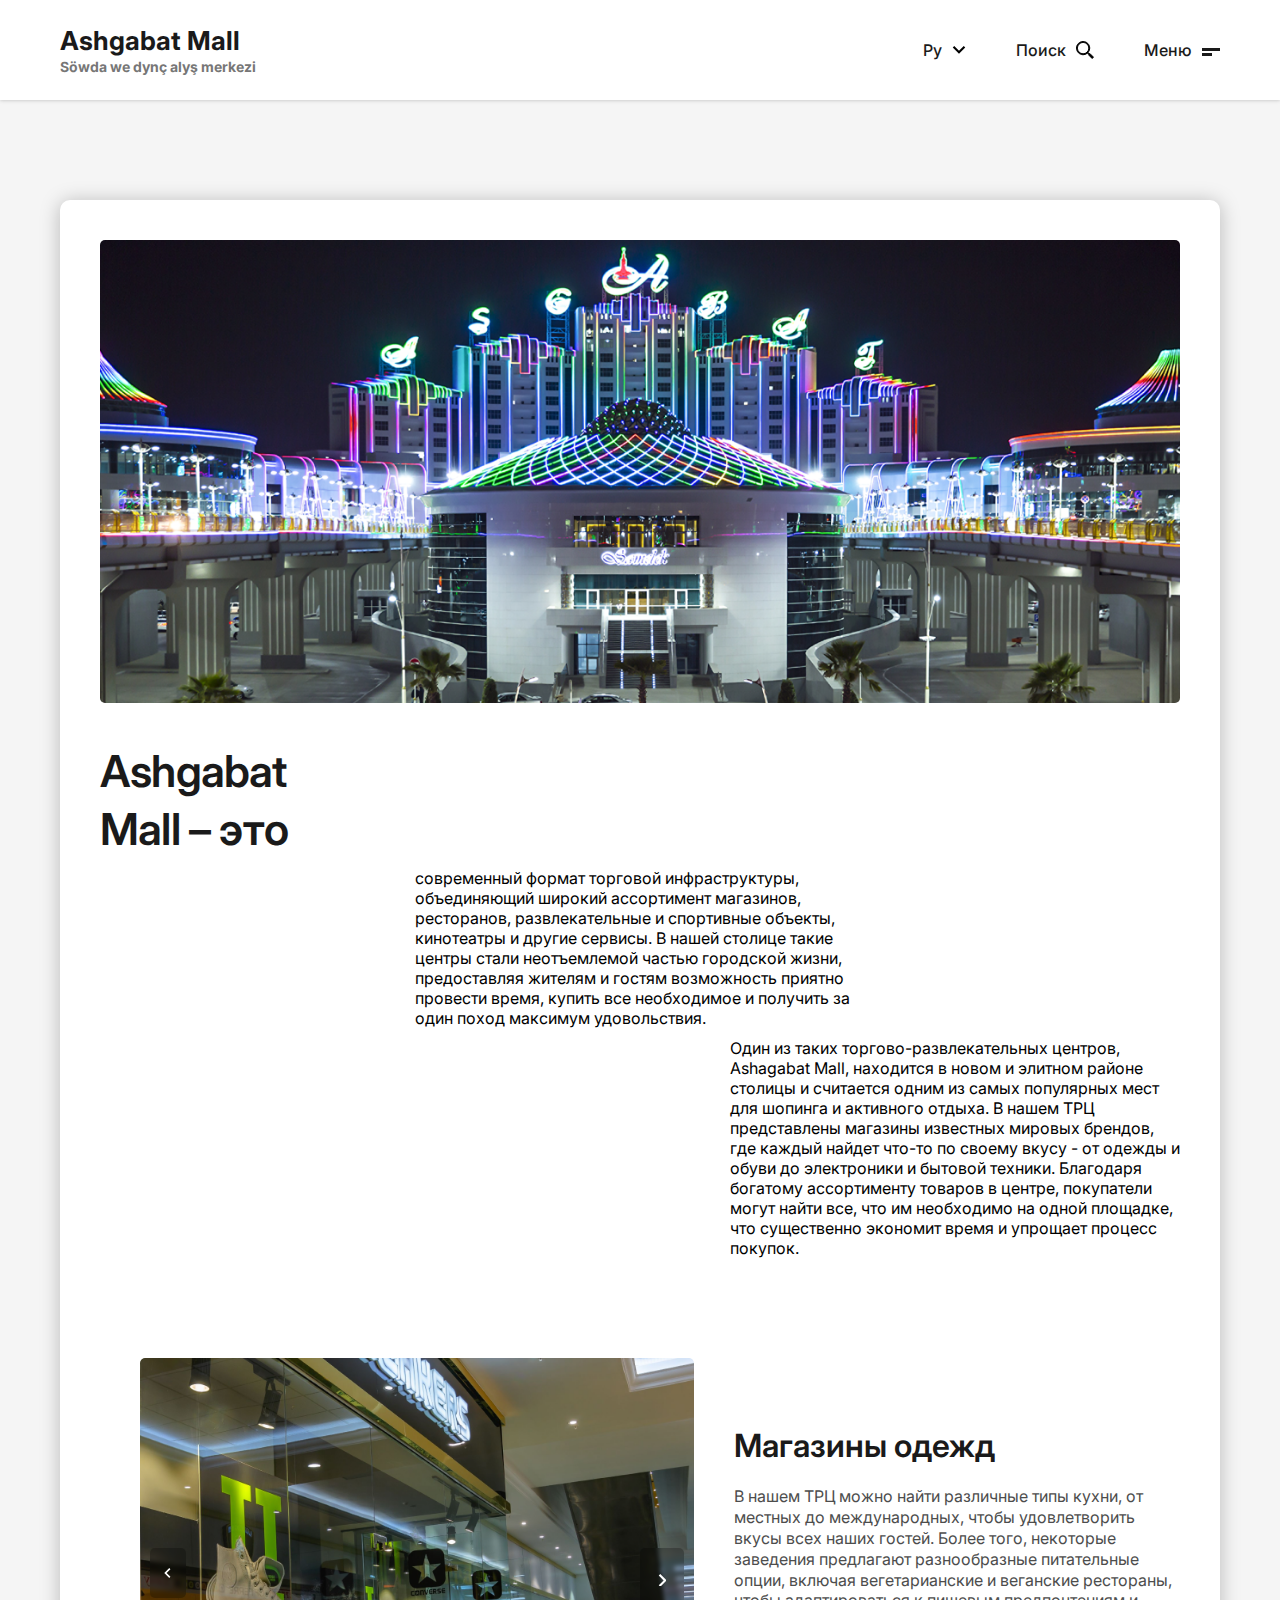
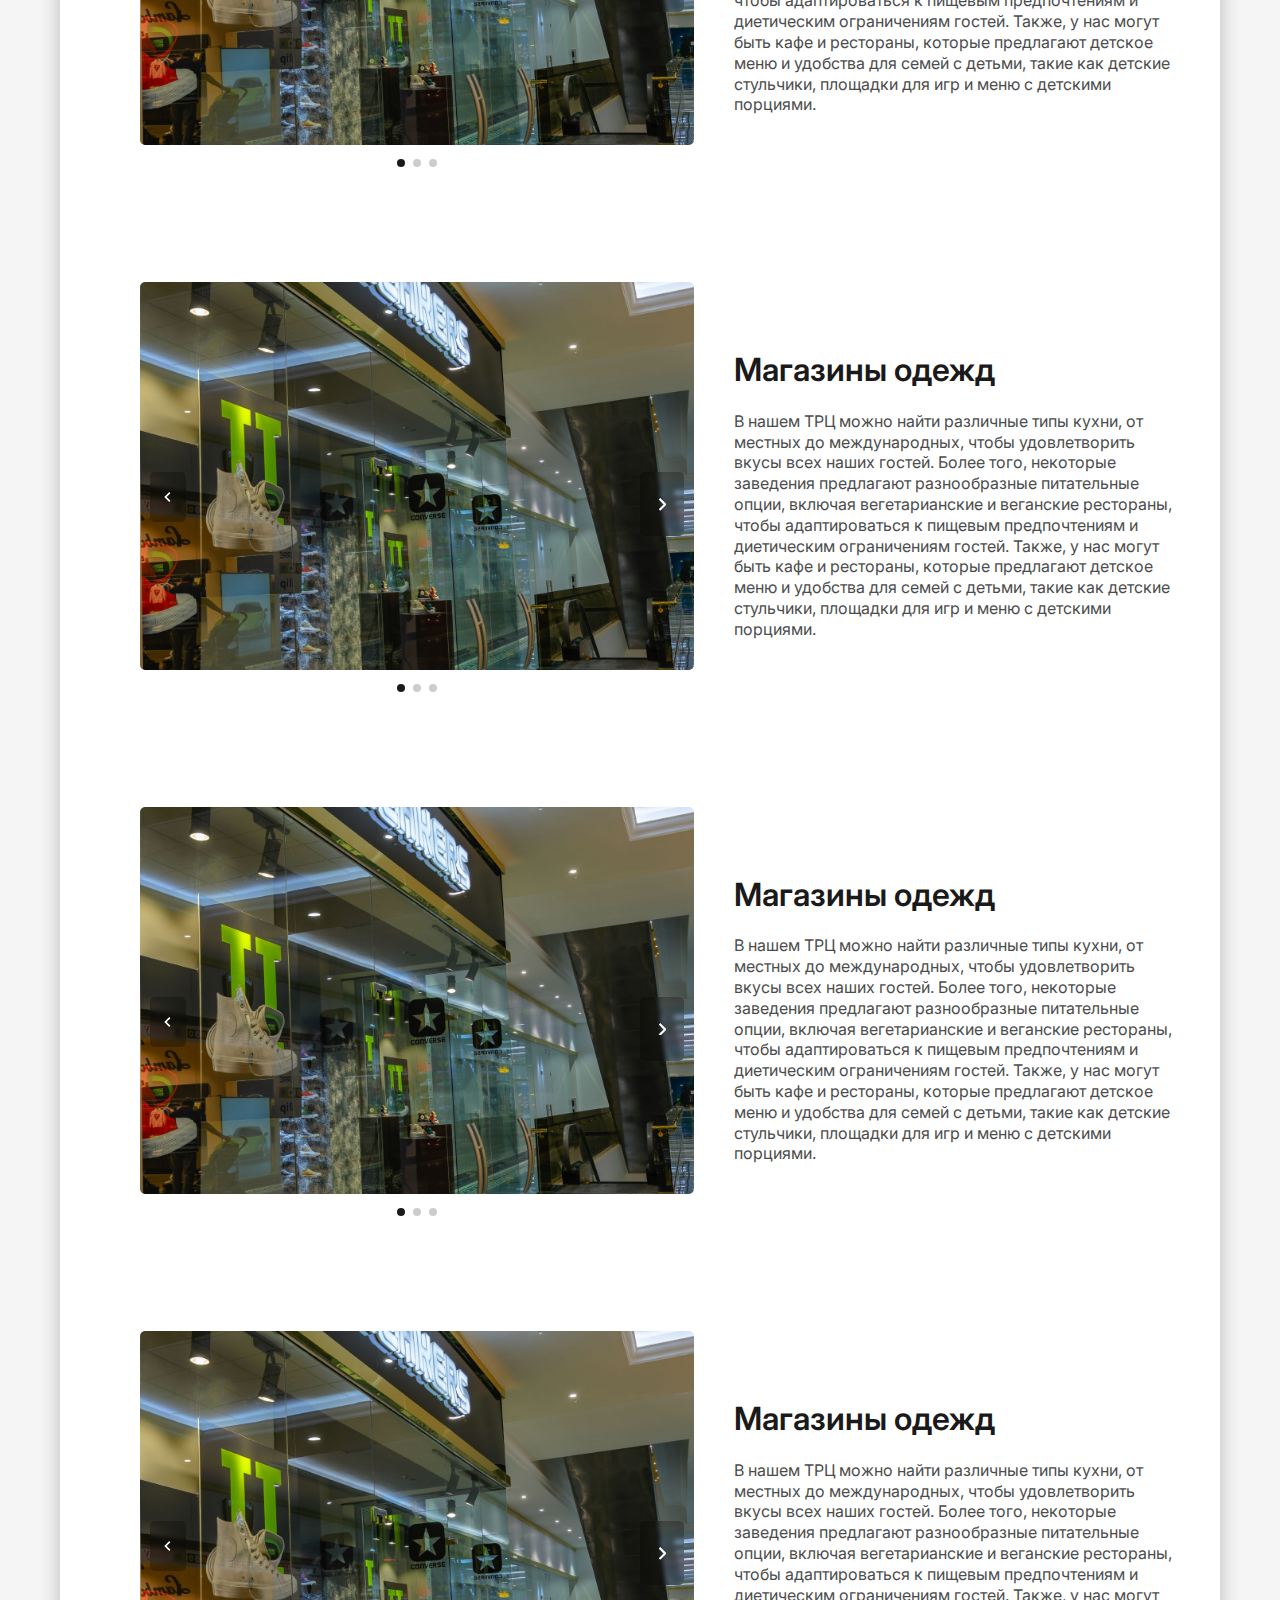
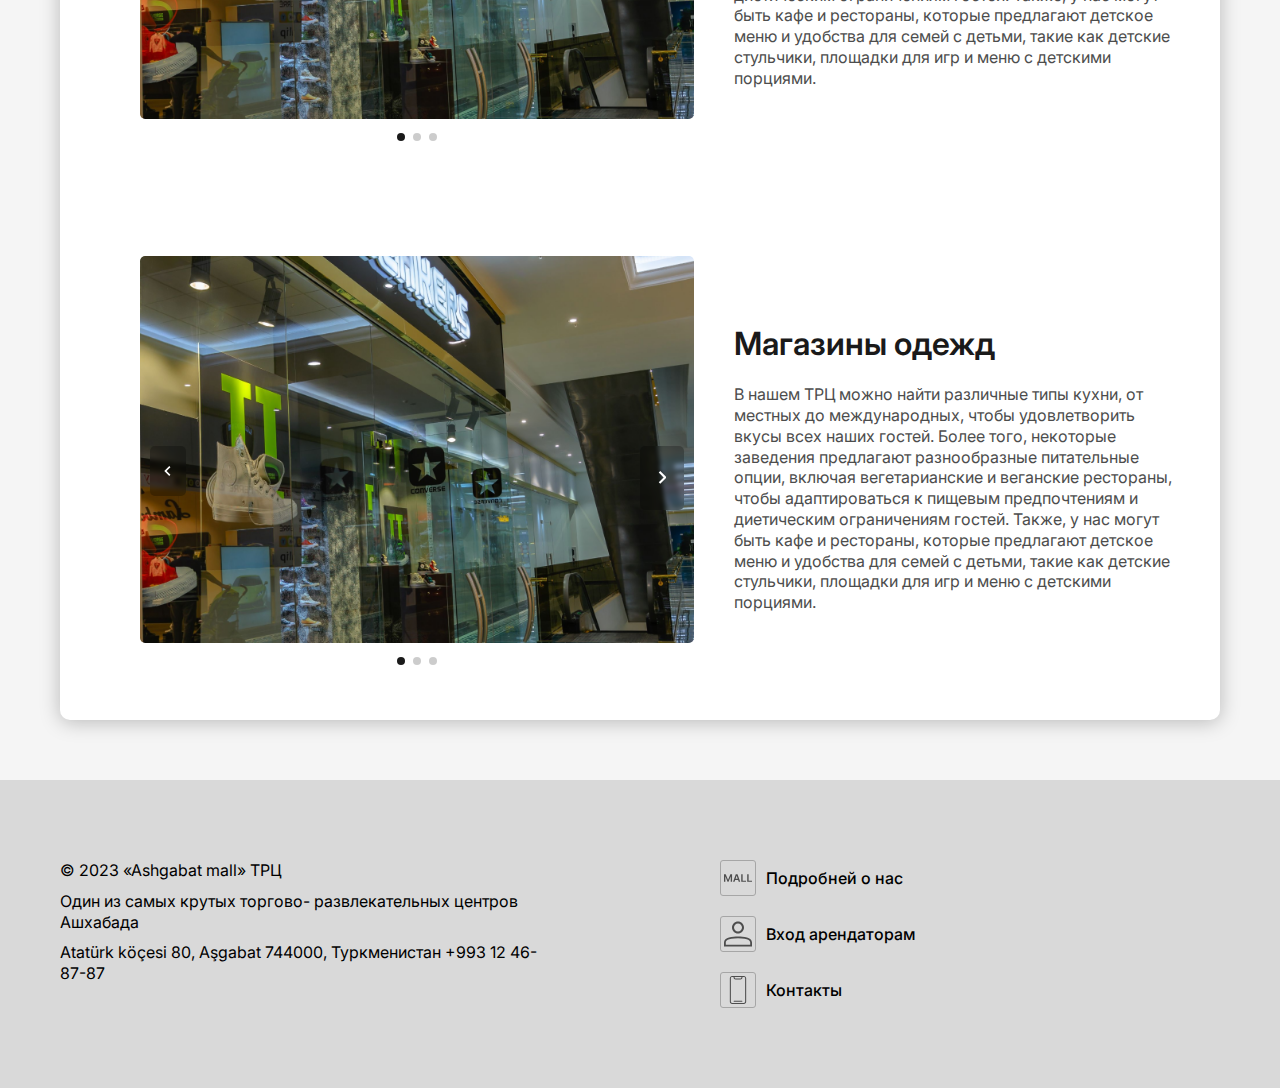
<file: about.html>
<!DOCTYPE html>
<html lang="en">

<head>
    <meta charset="UTF-8">
    <meta name="viewport" content="width=device-width, initial-scale=1.0">
    <title>About page</title>
    <link rel="preconnect" href="https://fonts.googleapis.com">
    <link rel="preconnect" href="https://fonts.gstatic.com" crossorigin>
    <link href="https://fonts.googleapis.com/css2?family=Inter:wght@200;300;400;500;600;700;800;900&display=swap"
        rel="stylesheet">
    <link rel="stylesheet" href="assets/css/swiper.min.css">
    <link rel="stylesheet" href="assets/css/main.css">
</head>

<body>
    <!-- Header ================================== -->
    <header class="header">
        <div class="auto_container">
            <div class="header_wrap">
                <div class="header_box">
                    <a href="index.html" class="logo">
                        Ashgabat Mall
                        <span>Söwda we dynç alyş merkezi</span>
                    </a>

                    <div class="header_group">
                        <div class="lang">
                            <div class="lang_current">
                                <h6>Ру</h6>
                                <span>
                                    <svg width="14" height="9" viewBox="0 0 14 9" fill="none"
                                        xmlns="http://www.w3.org/2000/svg">
                                        <path
                                            d="M1.645 0.0100098L7 5.36501L12.355 0.0100098L14 1.66668L7 8.66668L0 1.66668L1.645 0.0100098Z"
                                            fill="black" />
                                    </svg>
                                </span>
                            </div>

                            <div class="lang_box">
                                <a href="#" class="lang_link">
                                    Tm
                                </a>

                                <a href="#" class="lang_link">
                                    En
                                </a>
                            </div>
                        </div>

                        <div class="search_btn">
                            <h6>Поиск</h6>
                            <span>
                                <svg width="38" height="38" viewBox="0 0 38 38" fill="none"
                                    xmlns="http://www.w3.org/2000/svg">
                                    <path
                                        d="M24.4003 25.8145C24.2716 25.6858 24.0513 25.6778 23.9069 25.7968C23.9069 25.7968 23.6536 26.011 23.3854 26.212C21.0481 27.9629 18.1451 29 15 29C7.26801 29 1 22.732 1 15C1 7.26801 7.26801 1 15 1C22.732 1 29 7.26801 29 15C29 18.1777 27.9413 21.1081 26.1574 23.4578C25.973 23.7006 25.789 23.9173 25.789 23.9173C25.6744 24.0553 25.6812 24.267 25.8145 24.4003L27.9741 26.5599C28.1028 26.6886 28.3176 26.6824 28.4465 26.5535L28.6748 26.3252C28.807 26.193 29.0154 26.1869 29.145 26.3166L36.6834 33.855C36.8109 33.9825 36.8068 34.1932 36.6828 34.3172L34.3172 36.6828C34.1894 36.8106 33.9846 36.8131 33.855 36.6834L26.3166 29.145C26.1891 29.0175 26.1963 28.8037 26.3252 28.6748L26.5535 28.4465C26.6857 28.3143 26.6932 28.1074 26.5599 27.9741L24.4003 25.8145ZM15 27C21.6274 27 27 21.6274 27 15C27 8.37258 21.6274 3 15 3C8.37258 3 3 8.37258 3 15C3 21.6274 8.37258 27 15 27Z"
                                        fill="black" stroke="black" stroke-width="2" />
                                </svg>
                            </span>
                        </div>

                        <div class="burger">
                            <h6>Меню</h6>
                            <span></span>
                        </div>
                    </div>
                </div>
            </div>
        </div>

        <section class="menu">
            <div class="auto_container">
                <div class="menu_inner">
                    <div class="mobile_lang">
                        <div class="mobile_lang-box">
                            <a href="#">Turkmen</a>
                            <a href="#" class="active">Русский</a>
                            <a href="#">English</a>
                        </div>
                    </div>

                    <div class="menu_box">
                        <div class="menu_wrap">
                            <div class="menu_col">
                                <a href="shops.html" class="menu_link">
                                    <span>
                                        <img src="assets/images/allshops.png" alt="shop-icon">
                                    </span>

                                    <p>
                                        Все магазины
                                    </p>
                                </a>

                                <a href="shops.html" class="menu_link">
                                    <span>
                                        <img src="assets/images/clothes.png" alt="shop-icon">
                                    </span>

                                    <p>
                                        Одежда, обувь и сумки
                                    </p>
                                </a>

                                <a href="shops.html" class="menu_link">
                                    <span>
                                        <img src="assets/images/cafe.png" alt="shop-icon">
                                    </span>

                                    <p>
                                        Кафе и рестораны
                                    </p>
                                </a>

                                <a href="shops.html" class="menu_link">
                                    <span>
                                        <img src="assets/images/gift.png" alt="shop-icon">
                                    </span>

                                    <p>
                                        Подарки и аксессуары
                                    </p>
                                </a>

                                <a href="shops.html" class="menu_link">
                                    <span>
                                        <img src="assets/images/beauty.png" alt="shop-icon">
                                    </span>

                                    <p>
                                        Красота и здоровье
                                    </p>
                                </a>

                                <a href="shops.html" class="menu_link">
                                    <span>
                                        <img src="assets/images/entertaiment.png" alt="shop-icon">
                                    </span>

                                    <p>
                                        Развлечения
                                    </p>
                                </a>

                                <a href="shops.html" class="menu_link">
                                    <span>
                                        <img src="assets/images/market.png" alt="shop-icon">
                                    </span>

                                    <p>
                                        Продукты питания
                                    </p>
                                </a>
                            </div>

                            <div class="menu_col">
                                <a href="shops.html" class="menu_link">
                                    <span>
                                        <img src="assets/images/book.png" alt="shop-icon">
                                    </span>

                                    <p>
                                        Книги, творчество и хобби
                                    </p>
                                </a>

                                <a href="shops.html" class="menu_link">
                                    <span>
                                        <img src="assets/images/household.png" alt="shop-icon">
                                    </span>

                                    <p>
                                        Товары для дома и сада
                                    </p>
                                </a>

                                <a href="shops.html" class="menu_link">
                                    <span>
                                        <img src="assets/images/animal.png" alt="shop-icon">
                                    </span>

                                    <p>
                                        Товары для животных
                                    </p>
                                </a>

                                <a href="shops.html" class="menu_link">
                                    <span>
                                        <img src="assets/images/gift.png" alt="shop-icon">
                                    </span>

                                    <p>
                                        Товары для отдыха и спорта
                                    </p>
                                </a>

                                <a href="shops.html" class="menu_link">
                                    <span>
                                        <img src="assets/images/tehnika.png" alt="shop-icon">
                                    </span>

                                    <p>
                                        Бытовая техника и электроника
                                    </p>
                                </a>

                                <a href="shops.html" class="menu_link">
                                    <span>
                                        <img src="assets/images/entertaiment.png" alt="shop-icon">
                                    </span>

                                    <p>
                                        Услуги и сервисы
                                    </p>
                                </a>
                            </div>

                            <div class="menu_col">
                                <a href="#" class="footer_col-link">
                                    <span>
                                        <svg width="22" height="6" viewBox="0 0 22 6" fill="none"
                                            xmlns="http://www.w3.org/2000/svg">
                                            <path
                                                d="M0 0H1.33928L3.13285 4.34766H3.20365L4.99722 0H6.3365V6H5.28631V1.87793H5.23026L3.56059 5.98242H2.7759L1.10623 1.86914H1.05018V6H0V0Z"
                                                fill="#4D4D4D" />
                                            <path
                                                d="M8.30411 6H7.13593L9.26285 0H10.6139L12.7438 6H11.5756L9.96199 1.23047H9.91479L8.30411 6ZM8.34246 3.64746H11.5284V4.52051H8.34246V3.64746Z"
                                                fill="#4D4D4D" />
                                            <path d="M13.5395 6V0H14.634V5.08887H17.2948V6H13.5395Z" fill="#4D4D4D" />
                                            <path d="M18.2447 6V0H19.3391V5.08887H22V6H18.2447Z" fill="#4D4D4D" />
                                        </svg>
                                    </span>

                                    Подробней о нас
                                </a>

                                <a href="#" class="footer_col-link">
                                    <span>
                                        <svg width="22" height="20" viewBox="0 0 22 20" fill="none"
                                            xmlns="http://www.w3.org/2000/svg">
                                            <path
                                                d="M11 11.9644C15.1957 11.9644 22 12.483 22 16.6787V19.8215H0V16.6787C0 12.483 6.80429 11.9644 11 11.9644ZM11 13.3787C2.35714 13.3787 1.41429 15.673 1.41429 16.6787V18.4073H20.5857V16.6787C20.5857 15.673 19.696 13.3787 11 13.3787Z"
                                                fill="#4D4D4D" />
                                            <path fill-rule="evenodd" clip-rule="evenodd"
                                                d="M11 9.60728C13.6036 9.60728 15.7143 7.49644 15.7143 4.893C15.7143 2.28955 13.6036 0.178711 11 0.178711C8.39636 0.178711 6.28571 2.28955 6.28571 4.893C6.28571 7.49644 8.39636 9.60728 11 9.60728ZM11 8.03585C12.7358 8.03585 14.1429 6.62863 14.1429 4.893C14.1429 3.15737 12.7358 1.75014 11 1.75014C9.26423 1.75014 7.85714 3.15737 7.85714 4.893C7.85714 6.62863 9.26423 8.03585 11 8.03585Z"
                                                fill="#4D4D4D" />
                                        </svg>
                                    </span>

                                    Вход арендаторам
                                </a>

                                <a href="#" class="footer_col-link">
                                    <span>
                                        <svg width="14" height="22" viewBox="0 0 14 22" fill="none"
                                            xmlns="http://www.w3.org/2000/svg">
                                            <path
                                                d="M2.35112 0C1.37709 0 0.583344 0.797732 0.583344 1.77666V20.2233C0.583344 21.2046 1.37709 22 2.35112 22H11.6489C12.6253 22 13.4167 21.2023 13.4167 20.2233V1.77666C13.4167 0.795379 12.6229 0 11.6489 0H2.35112ZM12.5995 1.77666V20.2233C12.5995 20.7505 12.1734 21.1764 11.6512 21.1764H2.35112C1.82898 21.1764 1.40284 20.7481 1.40284 20.2233V1.77666C1.40284 1.24955 1.82898 0.823618 2.35112 0.823618H3.50778V1.146C3.50778 2.01433 4.21021 2.72264 5.07653 2.72264H8.92349C9.78747 2.72264 10.4922 2.01669 10.4922 1.146V0.823618H11.6489C12.171 0.823618 12.5972 1.2519 12.5972 1.77666H12.5995ZM9.67274 0.823618V1.146C9.67274 1.56017 9.33792 1.89903 8.92349 1.89903H5.07653C4.66444 1.89903 4.32728 1.56252 4.32728 1.146V0.823618H9.67274Z"
                                                fill="#4D4D4D" />
                                            <path
                                                d="M10.0825 19.4727H3.91988C3.69276 19.4727 3.51013 19.6562 3.51013 19.8845C3.51013 20.1127 3.69276 20.2963 3.91988 20.2963H10.0825C10.3096 20.2963 10.4923 20.1127 10.4923 19.8845C10.4923 19.6562 10.3096 19.4727 10.0825 19.4727Z"
                                                fill="#4D4D4D" />
                                        </svg>
                                    </span>

                                    Контакты
                                </a>
                            </div>
                        </div>
                    </div>
                </div>
            </div>
        </section>
    </header>
    <!-- Header end ============================== -->

    <!-- About ================================== -->
    <section class="about mobile-pt">
        <div class="auto_container">
            <div class="about_wrap">
                <div class="about_inner">
                    <div class="about_block">
                        <div class="about_photo">
                            <img src="assets/images/about-banner.png" alt="about-photo">
                        </div>

                        <div class="about_block-info">
                            <h2 class="about_title">
                                Ashgabat <br> Mall – это
                            </h2>

                            <p class="about_txt center">
                                современный формат торговой инфраструктуры, объединяющий широкий ассортимент магазинов,
                                ресторанов, развлекательные и спортивные объекты, кинотеатры и другие сервисы. В нашей
                                столице
                                такие центры стали неотъемлемой частью городской жизни, предоставляя жителям и гостям
                                возможность приятно провести время, купить все необходимое и получить за один поход
                                максимум
                                удовольствия.
                            </p>

                            <p class="about_txt right">
                                Один из таких торгово-развлекательных центров, Ashagabat Mall, находится в новом и
                                элитном
                                районе столицы и считается одним из самых популярных мест для шопинга и активного
                                отдыха. В
                                нашем ТРЦ представлены магазины известных мировых брендов, где каждый найдет что-то по
                                своему
                                вкусу - от одежды и обуви до электроники и бытовой техники. Благодаря богатому
                                ассортименту
                                товаров в центре, покупатели могут найти все, что им необходимо на одной площадке, что
                                существенно экономит время и упрощает процесс покупок.
                            </p>
                        </div>
                    </div>

                    <div class="about_group">
                        <div class="swiper about_group-slider">
                            <div class="swiper-wrapper">
                                <div class="swiper-slide">
                                    <img src="assets/images/about-slider.png" />
                                </div>
                                <div class="swiper-slide">
                                    <img src="assets/images/about-slider.png" />
                                </div>
                                <div class="swiper-slide">
                                    <img src="assets/images/about-slider.png" />
                                </div>
                            </div>

                            <div class="swiper-button-prev about-slider-prev">
                                <svg width="8" height="12" viewBox="0 0 8 12" fill="none"
                                    xmlns="http://www.w3.org/2000/svg">
                                    <path d="M7.41 10.58L2.83 6L7.41 1.41L6 0L0 6L6 12L7.41 10.58Z" fill="white" />
                                </svg>
                            </div>
                            <div class="swiper-button-next about-slider-next">
                                <svg width="8" height="12" viewBox="0 0 8 12" fill="none"
                                    xmlns="http://www.w3.org/2000/svg">
                                    <path
                                        d="M0.590027 10.58L5.17003 6L0.590027 1.41L2.00003 0L8.00003 6L2.00003 12L0.590027 10.58Z"
                                        fill="white" />
                                </svg>
                            </div>
                            <div class="swiper-pagination"></div>
                        </div>

                        <div class="about_group-info">
                            <h4 class="about_group-title">
                                Магазины одежд
                            </h4>
                            <p class="about_group-txt">
                                В нашем ТРЦ можно найти различные типы кухни, от местных до международных, чтобы
                                удовлетворить вкусы всех наших гостей. Более того, некоторые заведения предлагают
                                разнообразные питательные опции, включая вегетарианские и веганские рестораны, чтобы
                                адаптироваться к пищевым предпочтениям и диетическим ограничениям гостей. Также, у нас
                                могут быть кафе и рестораны, которые предлагают детское меню и удобства для семей с
                                детьми, такие как детские стульчики, площадки для игр и меню с детскими порциями.
                            </p>
                        </div>
                    </div>

                    <div class="about_group">
                        <div class="swiper about_group-slider">
                            <div class="swiper-wrapper">
                                <div class="swiper-slide">
                                    <img src="assets/images/about-slider.png" />
                                </div>
                                <div class="swiper-slide">
                                    <img src="assets/images/about-slider.png" />
                                </div>
                                <div class="swiper-slide">
                                    <img src="assets/images/about-slider.png" />
                                </div>
                            </div>

                            <div class="swiper-button-prev about-slider-prev">
                                <svg width="8" height="12" viewBox="0 0 8 12" fill="none"
                                    xmlns="http://www.w3.org/2000/svg">
                                    <path d="M7.41 10.58L2.83 6L7.41 1.41L6 0L0 6L6 12L7.41 10.58Z" fill="white" />
                                </svg>
                            </div>
                            <div class="swiper-button-next about-slider-next">
                                <svg width="8" height="12" viewBox="0 0 8 12" fill="none"
                                    xmlns="http://www.w3.org/2000/svg">
                                    <path
                                        d="M0.590027 10.58L5.17003 6L0.590027 1.41L2.00003 0L8.00003 6L2.00003 12L0.590027 10.58Z"
                                        fill="white" />
                                </svg>
                            </div>
                            <div class="swiper-pagination"></div>
                        </div>

                        <div class="about_group-info">
                            <h4 class="about_group-title">
                                Магазины одежд
                            </h4>
                            <p class="about_group-txt">
                                В нашем ТРЦ можно найти различные типы кухни, от местных до международных, чтобы
                                удовлетворить вкусы всех наших гостей. Более того, некоторые заведения предлагают
                                разнообразные питательные опции, включая вегетарианские и веганские рестораны, чтобы
                                адаптироваться к пищевым предпочтениям и диетическим ограничениям гостей. Также, у нас
                                могут быть кафе и рестораны, которые предлагают детское меню и удобства для семей с
                                детьми, такие как детские стульчики, площадки для игр и меню с детскими порциями.
                            </p>
                        </div>
                    </div>

                    <div class="about_group">
                        <div class="swiper about_group-slider">
                            <div class="swiper-wrapper">
                                <div class="swiper-slide">
                                    <img src="assets/images/about-slider.png" />
                                </div>
                                <div class="swiper-slide">
                                    <img src="assets/images/about-slider.png" />
                                </div>
                                <div class="swiper-slide">
                                    <img src="assets/images/about-slider.png" />
                                </div>
                            </div>

                            <div class="swiper-button-prev about-slider-prev">
                                <svg width="8" height="12" viewBox="0 0 8 12" fill="none"
                                    xmlns="http://www.w3.org/2000/svg">
                                    <path d="M7.41 10.58L2.83 6L7.41 1.41L6 0L0 6L6 12L7.41 10.58Z" fill="white" />
                                </svg>
                            </div>
                            <div class="swiper-button-next about-slider-next">
                                <svg width="8" height="12" viewBox="0 0 8 12" fill="none"
                                    xmlns="http://www.w3.org/2000/svg">
                                    <path
                                        d="M0.590027 10.58L5.17003 6L0.590027 1.41L2.00003 0L8.00003 6L2.00003 12L0.590027 10.58Z"
                                        fill="white" />
                                </svg>
                            </div>
                            <div class="swiper-pagination"></div>
                        </div>

                        <div class="about_group-info">
                            <h4 class="about_group-title">
                                Магазины одежд
                            </h4>
                            <p class="about_group-txt">
                                В нашем ТРЦ можно найти различные типы кухни, от местных до международных, чтобы
                                удовлетворить вкусы всех наших гостей. Более того, некоторые заведения предлагают
                                разнообразные питательные опции, включая вегетарианские и веганские рестораны, чтобы
                                адаптироваться к пищевым предпочтениям и диетическим ограничениям гостей. Также, у нас
                                могут быть кафе и рестораны, которые предлагают детское меню и удобства для семей с
                                детьми, такие как детские стульчики, площадки для игр и меню с детскими порциями.
                            </p>
                        </div>
                    </div>

                    <div class="about_group">
                        <div class="swiper about_group-slider">
                            <div class="swiper-wrapper">
                                <div class="swiper-slide">
                                    <img src="assets/images/about-slider.png" />
                                </div>
                                <div class="swiper-slide">
                                    <img src="assets/images/about-slider.png" />
                                </div>
                                <div class="swiper-slide">
                                    <img src="assets/images/about-slider.png" />
                                </div>
                            </div>

                            <div class="swiper-button-prev about-slider-prev">
                                <svg width="8" height="12" viewBox="0 0 8 12" fill="none"
                                    xmlns="http://www.w3.org/2000/svg">
                                    <path d="M7.41 10.58L2.83 6L7.41 1.41L6 0L0 6L6 12L7.41 10.58Z" fill="white" />
                                </svg>
                            </div>
                            <div class="swiper-button-next about-slider-next">
                                <svg width="8" height="12" viewBox="0 0 8 12" fill="none"
                                    xmlns="http://www.w3.org/2000/svg">
                                    <path
                                        d="M0.590027 10.58L5.17003 6L0.590027 1.41L2.00003 0L8.00003 6L2.00003 12L0.590027 10.58Z"
                                        fill="white" />
                                </svg>
                            </div>
                            <div class="swiper-pagination"></div>
                        </div>

                        <div class="about_group-info">
                            <h4 class="about_group-title">
                                Магазины одежд
                            </h4>
                            <p class="about_group-txt">
                                В нашем ТРЦ можно найти различные типы кухни, от местных до международных, чтобы
                                удовлетворить вкусы всех наших гостей. Более того, некоторые заведения предлагают
                                разнообразные питательные опции, включая вегетарианские и веганские рестораны, чтобы
                                адаптироваться к пищевым предпочтениям и диетическим ограничениям гостей. Также, у нас
                                могут быть кафе и рестораны, которые предлагают детское меню и удобства для семей с
                                детьми, такие как детские стульчики, площадки для игр и меню с детскими порциями.
                            </p>
                        </div>
                    </div>

                    <div class="about_group">
                        <div class="swiper about_group-slider">
                            <div class="swiper-wrapper">
                                <div class="swiper-slide">
                                    <img src="assets/images/about-slider.png" />
                                </div>
                                <div class="swiper-slide">
                                    <img src="assets/images/about-slider.png" />
                                </div>
                                <div class="swiper-slide">
                                    <img src="assets/images/about-slider.png" />
                                </div>
                            </div>

                            <div class="swiper-button-prev about-slider-prev">
                                <svg width="8" height="12" viewBox="0 0 8 12" fill="none"
                                    xmlns="http://www.w3.org/2000/svg">
                                    <path d="M7.41 10.58L2.83 6L7.41 1.41L6 0L0 6L6 12L7.41 10.58Z" fill="white" />
                                </svg>
                            </div>
                            <div class="swiper-button-next about-slider-next">
                                <svg width="8" height="12" viewBox="0 0 8 12" fill="none"
                                    xmlns="http://www.w3.org/2000/svg">
                                    <path
                                        d="M0.590027 10.58L5.17003 6L0.590027 1.41L2.00003 0L8.00003 6L2.00003 12L0.590027 10.58Z"
                                        fill="white" />
                                </svg>
                            </div>
                            <div class="swiper-pagination"></div>
                        </div>

                        <div class="about_group-info">
                            <h4 class="about_group-title">
                                Магазины одежд
                            </h4>
                            <p class="about_group-txt">
                                В нашем ТРЦ можно найти различные типы кухни, от местных до международных, чтобы
                                удовлетворить вкусы всех наших гостей. Более того, некоторые заведения предлагают
                                разнообразные питательные опции, включая вегетарианские и веганские рестораны, чтобы
                                адаптироваться к пищевым предпочтениям и диетическим ограничениям гостей. Также, у нас
                                могут быть кафе и рестораны, которые предлагают детское меню и удобства для семей с
                                детьми, такие как детские стульчики, площадки для игр и меню с детскими порциями.
                            </p>
                        </div>
                    </div>
                </div>
            </div>
        </div>
    </section>
    <!-- About end ============================== -->

    <!-- Footer ============================== -->
    <footer class="footer">
        <div class="auto_container">
            <div class="footer_wrap">
                <div class="footer_box">
                    <div class="footer_col">
                        <p class="footer_col-txt">
                            © 2023 «Ashgabat mall» ТРЦ
                        </p>

                        <p class="footer_col-txt">
                            Один из самых крутых торгово- развлекательных центров Ашхабада
                        </p>

                        <p class="footer_col-txt">
                            Atatürk köçesi 80, Aşgabat 744000, Туркменистан
                            +993 12 46-87-87
                        </p>
                    </div>

                    <div class="footer_col">
                        <a href="#" class="footer_col-link">
                            <span>
                                <svg width="22" height="6" viewBox="0 0 22 6" fill="none"
                                    xmlns="http://www.w3.org/2000/svg">
                                    <path
                                        d="M0 0H1.33928L3.13285 4.34766H3.20365L4.99722 0H6.3365V6H5.28631V1.87793H5.23026L3.56059 5.98242H2.7759L1.10623 1.86914H1.05018V6H0V0Z"
                                        fill="#4D4D4D" />
                                    <path
                                        d="M8.30411 6H7.13593L9.26285 0H10.6139L12.7438 6H11.5756L9.96199 1.23047H9.91479L8.30411 6ZM8.34246 3.64746H11.5284V4.52051H8.34246V3.64746Z"
                                        fill="#4D4D4D" />
                                    <path d="M13.5395 6V0H14.634V5.08887H17.2948V6H13.5395Z" fill="#4D4D4D" />
                                    <path d="M18.2447 6V0H19.3391V5.08887H22V6H18.2447Z" fill="#4D4D4D" />
                                </svg>
                            </span>

                            Подробней о нас
                        </a>

                        <a href="#" class="footer_col-link">
                            <span>
                                <svg width="22" height="20" viewBox="0 0 22 20" fill="none"
                                    xmlns="http://www.w3.org/2000/svg">
                                    <path
                                        d="M11 11.9644C15.1957 11.9644 22 12.483 22 16.6787V19.8215H0V16.6787C0 12.483 6.80429 11.9644 11 11.9644ZM11 13.3787C2.35714 13.3787 1.41429 15.673 1.41429 16.6787V18.4073H20.5857V16.6787C20.5857 15.673 19.696 13.3787 11 13.3787Z"
                                        fill="#4D4D4D" />
                                    <path fill-rule="evenodd" clip-rule="evenodd"
                                        d="M11 9.60728C13.6036 9.60728 15.7143 7.49644 15.7143 4.893C15.7143 2.28955 13.6036 0.178711 11 0.178711C8.39636 0.178711 6.28571 2.28955 6.28571 4.893C6.28571 7.49644 8.39636 9.60728 11 9.60728ZM11 8.03585C12.7358 8.03585 14.1429 6.62863 14.1429 4.893C14.1429 3.15737 12.7358 1.75014 11 1.75014C9.26423 1.75014 7.85714 3.15737 7.85714 4.893C7.85714 6.62863 9.26423 8.03585 11 8.03585Z"
                                        fill="#4D4D4D" />
                                </svg>
                            </span>

                            Вход арендаторам
                        </a>

                        <a href="#" class="footer_col-link">
                            <span>
                                <svg width="14" height="22" viewBox="0 0 14 22" fill="none"
                                    xmlns="http://www.w3.org/2000/svg">
                                    <path
                                        d="M2.35112 0C1.37709 0 0.583344 0.797732 0.583344 1.77666V20.2233C0.583344 21.2046 1.37709 22 2.35112 22H11.6489C12.6253 22 13.4167 21.2023 13.4167 20.2233V1.77666C13.4167 0.795379 12.6229 0 11.6489 0H2.35112ZM12.5995 1.77666V20.2233C12.5995 20.7505 12.1734 21.1764 11.6512 21.1764H2.35112C1.82898 21.1764 1.40284 20.7481 1.40284 20.2233V1.77666C1.40284 1.24955 1.82898 0.823618 2.35112 0.823618H3.50778V1.146C3.50778 2.01433 4.21021 2.72264 5.07653 2.72264H8.92349C9.78747 2.72264 10.4922 2.01669 10.4922 1.146V0.823618H11.6489C12.171 0.823618 12.5972 1.2519 12.5972 1.77666H12.5995ZM9.67274 0.823618V1.146C9.67274 1.56017 9.33792 1.89903 8.92349 1.89903H5.07653C4.66444 1.89903 4.32728 1.56252 4.32728 1.146V0.823618H9.67274Z"
                                        fill="#4D4D4D" />
                                    <path
                                        d="M10.0825 19.4727H3.91988C3.69276 19.4727 3.51013 19.6562 3.51013 19.8845C3.51013 20.1127 3.69276 20.2963 3.91988 20.2963H10.0825C10.3096 20.2963 10.4923 20.1127 10.4923 19.8845C10.4923 19.6562 10.3096 19.4727 10.0825 19.4727Z"
                                        fill="#4D4D4D" />
                                </svg>
                            </span>

                            Контакты
                        </a>
                    </div>
                </div>
            </div>
        </div>
    </footer>
    <!-- Footer end ========================== -->


    <!-- test -->

    <script src="assets/js/jquery.js"></script>
    <script src="assets/js/swiper.min.js"></script>
    <script src="assets/js/swiper.min.js"></script>
    <script src="assets/js/main.js"></script>

    <script>
        var about_slider = new Swiper(".about_group-slider", {
            infinite: true,
            loop: true,
            spaceBetween: 20,

            navigation: {
                nextEl: ".about-slider-next",
                prevEl: ".about-slider-prev",
            },

            pagination: {
                el: ".swiper-pagination",
            },
        });
    </script>



</body>

</html>
</file>
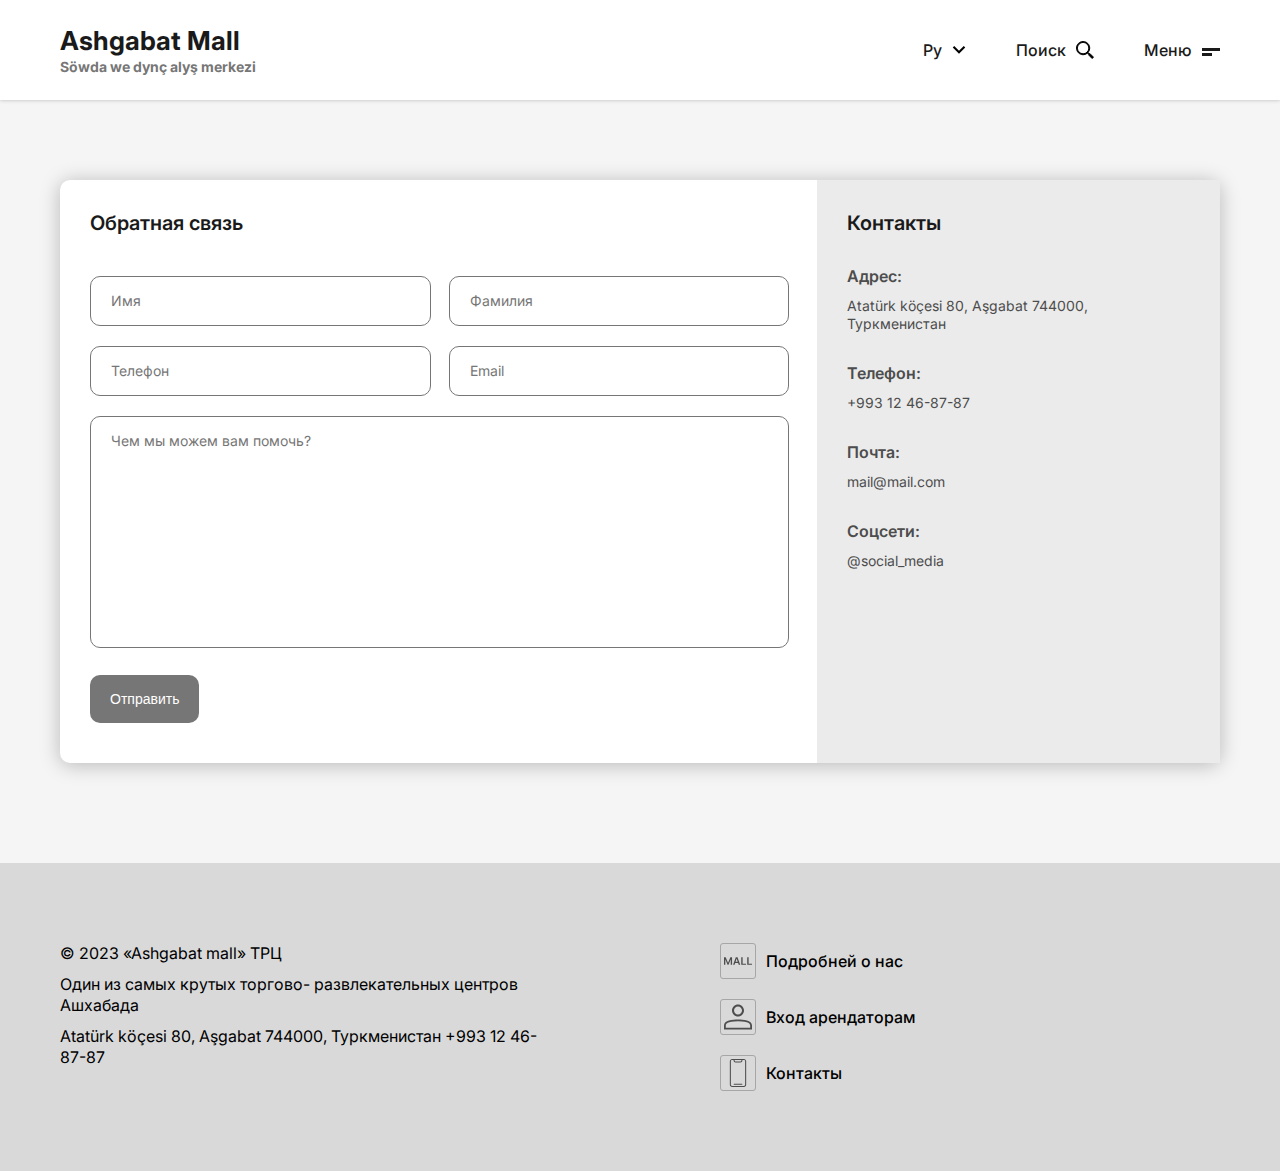
<file: contact.html>
<!DOCTYPE html>
<html lang="en">

<head>
    <meta charset="UTF-8">
    <meta name="viewport" content="width=device-width, initial-scale=1.0">
    <title>Contact page</title>
    <link rel="preconnect" href="https://fonts.googleapis.com">
    <link rel="preconnect" href="https://fonts.gstatic.com" crossorigin>
    <link href="https://fonts.googleapis.com/css2?family=Inter:wght@200;300;400;500;600;700;800;900&display=swap"
        rel="stylesheet">
    <link rel="stylesheet" href="assets/css/swiper.min.css">
    <link rel="stylesheet" href="assets/css/main.css">
</head>

<body>
    <!-- Header ================================== -->
    <header class="header">
        <div class="auto_container">
            <div class="header_wrap">
                <div class="header_box">
                    <a href="index.html" class="logo">
                        Ashgabat Mall
                        <span>Söwda we dynç alyş merkezi</span>
                    </a>

                    <div class="header_group">
                        <div class="lang">
                            <div class="lang_current">
                                <h6>Ру</h6>
                                <span>
                                    <svg width="14" height="9" viewBox="0 0 14 9" fill="none"
                                        xmlns="http://www.w3.org/2000/svg">
                                        <path
                                            d="M1.645 0.0100098L7 5.36501L12.355 0.0100098L14 1.66668L7 8.66668L0 1.66668L1.645 0.0100098Z"
                                            fill="black" />
                                    </svg>
                                </span>
                            </div>

                            <div class="lang_box">
                                <a href="#" class="lang_link">
                                    Tm
                                </a>

                                <a href="#" class="lang_link">
                                    En
                                </a>
                            </div>
                        </div>

                        <div class="search_btn">
                            <h6>Поиск</h6>
                            <span>
                                <svg width="38" height="38" viewBox="0 0 38 38" fill="none"
                                    xmlns="http://www.w3.org/2000/svg">
                                    <path
                                        d="M24.4003 25.8145C24.2716 25.6858 24.0513 25.6778 23.9069 25.7968C23.9069 25.7968 23.6536 26.011 23.3854 26.212C21.0481 27.9629 18.1451 29 15 29C7.26801 29 1 22.732 1 15C1 7.26801 7.26801 1 15 1C22.732 1 29 7.26801 29 15C29 18.1777 27.9413 21.1081 26.1574 23.4578C25.973 23.7006 25.789 23.9173 25.789 23.9173C25.6744 24.0553 25.6812 24.267 25.8145 24.4003L27.9741 26.5599C28.1028 26.6886 28.3176 26.6824 28.4465 26.5535L28.6748 26.3252C28.807 26.193 29.0154 26.1869 29.145 26.3166L36.6834 33.855C36.8109 33.9825 36.8068 34.1932 36.6828 34.3172L34.3172 36.6828C34.1894 36.8106 33.9846 36.8131 33.855 36.6834L26.3166 29.145C26.1891 29.0175 26.1963 28.8037 26.3252 28.6748L26.5535 28.4465C26.6857 28.3143 26.6932 28.1074 26.5599 27.9741L24.4003 25.8145ZM15 27C21.6274 27 27 21.6274 27 15C27 8.37258 21.6274 3 15 3C8.37258 3 3 8.37258 3 15C3 21.6274 8.37258 27 15 27Z"
                                        fill="black" stroke="black" stroke-width="2" />
                                </svg>
                            </span>
                        </div>

                        <div class="burger">
                            <h6>Меню</h6>
                            <span></span>
                        </div>
                    </div>
                </div>
            </div>
        </div>

        <section class="menu">
            <div class="auto_container">
                <div class="menu_inner">
                    <div class="mobile_lang">
                        <div class="mobile_lang-box">
                            <a href="#">Turkmen</a>
                            <a href="#" class="active">Русский</a>
                            <a href="#">English</a>
                        </div>
                    </div>

                    <div class="menu_box">
                        <div class="menu_wrap">
                            <div class="menu_col">
                                <a href="shops.html" class="menu_link">
                                    <span>
                                        <img src="assets/images/allshops.png" alt="shop-icon">
                                    </span>

                                    <p>
                                        Все магазины
                                    </p>
                                </a>

                                <a href="shops.html" class="menu_link">
                                    <span>
                                        <img src="assets/images/clothes.png" alt="shop-icon">
                                    </span>

                                    <p>
                                        Одежда, обувь и сумки
                                    </p>
                                </a>

                                <a href="shops.html" class="menu_link">
                                    <span>
                                        <img src="assets/images/cafe.png" alt="shop-icon">
                                    </span>

                                    <p>
                                        Кафе и рестораны
                                    </p>
                                </a>

                                <a href="shops.html" class="menu_link">
                                    <span>
                                        <img src="assets/images/gift.png" alt="shop-icon">
                                    </span>

                                    <p>
                                        Подарки и аксессуары
                                    </p>
                                </a>

                                <a href="shops.html" class="menu_link">
                                    <span>
                                        <img src="assets/images/beauty.png" alt="shop-icon">
                                    </span>

                                    <p>
                                        Красота и здоровье
                                    </p>
                                </a>

                                <a href="shops.html" class="menu_link">
                                    <span>
                                        <img src="assets/images/entertaiment.png" alt="shop-icon">
                                    </span>

                                    <p>
                                        Развлечения
                                    </p>
                                </a>

                                <a href="shops.html" class="menu_link">
                                    <span>
                                        <img src="assets/images/market.png" alt="shop-icon">
                                    </span>

                                    <p>
                                        Продукты питания
                                    </p>
                                </a>
                            </div>

                            <div class="menu_col">
                                <a href="shops.html" class="menu_link">
                                    <span>
                                        <img src="assets/images/book.png" alt="shop-icon">
                                    </span>

                                    <p>
                                        Книги, творчество и хобби
                                    </p>
                                </a>

                                <a href="shops.html" class="menu_link">
                                    <span>
                                        <img src="assets/images/household.png" alt="shop-icon">
                                    </span>

                                    <p>
                                        Товары для дома и сада
                                    </p>
                                </a>

                                <a href="shops.html" class="menu_link">
                                    <span>
                                        <img src="assets/images/animal.png" alt="shop-icon">
                                    </span>

                                    <p>
                                        Товары для животных
                                    </p>
                                </a>

                                <a href="shops.html" class="menu_link">
                                    <span>
                                        <img src="assets/images/gift.png" alt="shop-icon">
                                    </span>

                                    <p>
                                        Товары для отдыха и спорта
                                    </p>
                                </a>

                                <a href="shops.html" class="menu_link">
                                    <span>
                                        <img src="assets/images/tehnika.png" alt="shop-icon">
                                    </span>

                                    <p>
                                        Бытовая техника и электроника
                                    </p>
                                </a>

                                <a href="shops.html" class="menu_link">
                                    <span>
                                        <img src="assets/images/entertaiment.png" alt="shop-icon">
                                    </span>

                                    <p>
                                        Услуги и сервисы
                                    </p>
                                </a>
                            </div>

                            <div class="menu_col">
                                <a href="#" class="footer_col-link">
                                    <span>
                                        <svg width="22" height="6" viewBox="0 0 22 6" fill="none"
                                            xmlns="http://www.w3.org/2000/svg">
                                            <path
                                                d="M0 0H1.33928L3.13285 4.34766H3.20365L4.99722 0H6.3365V6H5.28631V1.87793H5.23026L3.56059 5.98242H2.7759L1.10623 1.86914H1.05018V6H0V0Z"
                                                fill="#4D4D4D" />
                                            <path
                                                d="M8.30411 6H7.13593L9.26285 0H10.6139L12.7438 6H11.5756L9.96199 1.23047H9.91479L8.30411 6ZM8.34246 3.64746H11.5284V4.52051H8.34246V3.64746Z"
                                                fill="#4D4D4D" />
                                            <path d="M13.5395 6V0H14.634V5.08887H17.2948V6H13.5395Z" fill="#4D4D4D" />
                                            <path d="M18.2447 6V0H19.3391V5.08887H22V6H18.2447Z" fill="#4D4D4D" />
                                        </svg>
                                    </span>

                                    Подробней о нас
                                </a>

                                <a href="#" class="footer_col-link">
                                    <span>
                                        <svg width="22" height="20" viewBox="0 0 22 20" fill="none"
                                            xmlns="http://www.w3.org/2000/svg">
                                            <path
                                                d="M11 11.9644C15.1957 11.9644 22 12.483 22 16.6787V19.8215H0V16.6787C0 12.483 6.80429 11.9644 11 11.9644ZM11 13.3787C2.35714 13.3787 1.41429 15.673 1.41429 16.6787V18.4073H20.5857V16.6787C20.5857 15.673 19.696 13.3787 11 13.3787Z"
                                                fill="#4D4D4D" />
                                            <path fill-rule="evenodd" clip-rule="evenodd"
                                                d="M11 9.60728C13.6036 9.60728 15.7143 7.49644 15.7143 4.893C15.7143 2.28955 13.6036 0.178711 11 0.178711C8.39636 0.178711 6.28571 2.28955 6.28571 4.893C6.28571 7.49644 8.39636 9.60728 11 9.60728ZM11 8.03585C12.7358 8.03585 14.1429 6.62863 14.1429 4.893C14.1429 3.15737 12.7358 1.75014 11 1.75014C9.26423 1.75014 7.85714 3.15737 7.85714 4.893C7.85714 6.62863 9.26423 8.03585 11 8.03585Z"
                                                fill="#4D4D4D" />
                                        </svg>
                                    </span>

                                    Вход арендаторам
                                </a>

                                <a href="#" class="footer_col-link">
                                    <span>
                                        <svg width="14" height="22" viewBox="0 0 14 22" fill="none"
                                            xmlns="http://www.w3.org/2000/svg">
                                            <path
                                                d="M2.35112 0C1.37709 0 0.583344 0.797732 0.583344 1.77666V20.2233C0.583344 21.2046 1.37709 22 2.35112 22H11.6489C12.6253 22 13.4167 21.2023 13.4167 20.2233V1.77666C13.4167 0.795379 12.6229 0 11.6489 0H2.35112ZM12.5995 1.77666V20.2233C12.5995 20.7505 12.1734 21.1764 11.6512 21.1764H2.35112C1.82898 21.1764 1.40284 20.7481 1.40284 20.2233V1.77666C1.40284 1.24955 1.82898 0.823618 2.35112 0.823618H3.50778V1.146C3.50778 2.01433 4.21021 2.72264 5.07653 2.72264H8.92349C9.78747 2.72264 10.4922 2.01669 10.4922 1.146V0.823618H11.6489C12.171 0.823618 12.5972 1.2519 12.5972 1.77666H12.5995ZM9.67274 0.823618V1.146C9.67274 1.56017 9.33792 1.89903 8.92349 1.89903H5.07653C4.66444 1.89903 4.32728 1.56252 4.32728 1.146V0.823618H9.67274Z"
                                                fill="#4D4D4D" />
                                            <path
                                                d="M10.0825 19.4727H3.91988C3.69276 19.4727 3.51013 19.6562 3.51013 19.8845C3.51013 20.1127 3.69276 20.2963 3.91988 20.2963H10.0825C10.3096 20.2963 10.4923 20.1127 10.4923 19.8845C10.4923 19.6562 10.3096 19.4727 10.0825 19.4727Z"
                                                fill="#4D4D4D" />
                                        </svg>
                                    </span>

                                    Контакты
                                </a>
                            </div>
                        </div>
                    </div>
                </div>
            </div>
        </section>
    </header>
    <!-- Header end ============================== -->

    <!-- Contact ================================== -->
    <section class="contact">
        <div class="auto_container">
            <div class="contact_wrap">
                <form action="#" class="contact_form">
                    <div class="contact_field">
                        <h2 class="contact_title">
                            Обратная связь
                        </h2>

                        <div class="contact_input">
                            <input type="text" placeholder="Имя">
                        </div>

                        <div class="contact_input">
                            <input type="text" placeholder="Фамилия">
                        </div>

                        <div class="contact_input">
                            <input type="text" placeholder="Телефон">
                        </div>

                        <div class="contact_input">
                            <input type="text" placeholder="Email">
                        </div>

                        <div class="contact_input textarea">
                            <textarea placeholder="Чем мы можем вам помочь?"></textarea>
                        </div>

                        <button class="contact_btn">
                            Отправить
                        </button>
                    </div>

                    <div class="contact_info">
                        <h2 class="contact_title">
                            Контакты
                        </h2>

                        <div class="contact_info-item">
                            <h4 class="contact_info-title">
                                Адрес:
                            </h4>
                            <p class="contact_info-txt">
                                Atatürk köçesi 80, Aşgabat 744000, Туркменистан
                            </p>
                        </div>

                        <div class="contact_info-item">
                            <h4 class="contact_info-title">
                                Телефон:
                            </h4>
                            <p class="contact_info-txt">
                                +993 12 46-87-87
                            </p>
                        </div>

                        <div class="contact_info-item">
                            <h4 class="contact_info-title">
                                Почта:
                            </h4>
                            <p class="contact_info-txt">
                                mail@mail.com
                            </p>
                        </div>

                        <div class="contact_info-item">
                            <h4 class="contact_info-title">
                                Соцсети:
                            </h4>
                            <p class="contact_info-txt">
                                @social_media
                            </p>
                        </div>
                    </div>
                </form>
            </div>
        </div>
    </section>
    <!-- Contact end ============================== -->

    <!-- Footer ============================== -->
    <footer class="footer">
        <div class="auto_container">
            <div class="footer_wrap">
                <div class="footer_box">
                    <div class="footer_col">
                        <p class="footer_col-txt">
                            © 2023 «Ashgabat mall» ТРЦ
                        </p>

                        <p class="footer_col-txt">
                            Один из самых крутых торгово- развлекательных центров Ашхабада
                        </p>

                        <p class="footer_col-txt">
                            Atatürk köçesi 80, Aşgabat 744000, Туркменистан
                            +993 12 46-87-87
                        </p>
                    </div>

                    <div class="footer_col">
                        <a href="#" class="footer_col-link">
                            <span>
                                <svg width="22" height="6" viewBox="0 0 22 6" fill="none"
                                    xmlns="http://www.w3.org/2000/svg">
                                    <path
                                        d="M0 0H1.33928L3.13285 4.34766H3.20365L4.99722 0H6.3365V6H5.28631V1.87793H5.23026L3.56059 5.98242H2.7759L1.10623 1.86914H1.05018V6H0V0Z"
                                        fill="#4D4D4D" />
                                    <path
                                        d="M8.30411 6H7.13593L9.26285 0H10.6139L12.7438 6H11.5756L9.96199 1.23047H9.91479L8.30411 6ZM8.34246 3.64746H11.5284V4.52051H8.34246V3.64746Z"
                                        fill="#4D4D4D" />
                                    <path d="M13.5395 6V0H14.634V5.08887H17.2948V6H13.5395Z" fill="#4D4D4D" />
                                    <path d="M18.2447 6V0H19.3391V5.08887H22V6H18.2447Z" fill="#4D4D4D" />
                                </svg>
                            </span>

                            Подробней о нас
                        </a>

                        <a href="#" class="footer_col-link">
                            <span>
                                <svg width="22" height="20" viewBox="0 0 22 20" fill="none"
                                    xmlns="http://www.w3.org/2000/svg">
                                    <path
                                        d="M11 11.9644C15.1957 11.9644 22 12.483 22 16.6787V19.8215H0V16.6787C0 12.483 6.80429 11.9644 11 11.9644ZM11 13.3787C2.35714 13.3787 1.41429 15.673 1.41429 16.6787V18.4073H20.5857V16.6787C20.5857 15.673 19.696 13.3787 11 13.3787Z"
                                        fill="#4D4D4D" />
                                    <path fill-rule="evenodd" clip-rule="evenodd"
                                        d="M11 9.60728C13.6036 9.60728 15.7143 7.49644 15.7143 4.893C15.7143 2.28955 13.6036 0.178711 11 0.178711C8.39636 0.178711 6.28571 2.28955 6.28571 4.893C6.28571 7.49644 8.39636 9.60728 11 9.60728ZM11 8.03585C12.7358 8.03585 14.1429 6.62863 14.1429 4.893C14.1429 3.15737 12.7358 1.75014 11 1.75014C9.26423 1.75014 7.85714 3.15737 7.85714 4.893C7.85714 6.62863 9.26423 8.03585 11 8.03585Z"
                                        fill="#4D4D4D" />
                                </svg>
                            </span>

                            Вход арендаторам
                        </a>

                        <a href="#" class="footer_col-link">
                            <span>
                                <svg width="14" height="22" viewBox="0 0 14 22" fill="none"
                                    xmlns="http://www.w3.org/2000/svg">
                                    <path
                                        d="M2.35112 0C1.37709 0 0.583344 0.797732 0.583344 1.77666V20.2233C0.583344 21.2046 1.37709 22 2.35112 22H11.6489C12.6253 22 13.4167 21.2023 13.4167 20.2233V1.77666C13.4167 0.795379 12.6229 0 11.6489 0H2.35112ZM12.5995 1.77666V20.2233C12.5995 20.7505 12.1734 21.1764 11.6512 21.1764H2.35112C1.82898 21.1764 1.40284 20.7481 1.40284 20.2233V1.77666C1.40284 1.24955 1.82898 0.823618 2.35112 0.823618H3.50778V1.146C3.50778 2.01433 4.21021 2.72264 5.07653 2.72264H8.92349C9.78747 2.72264 10.4922 2.01669 10.4922 1.146V0.823618H11.6489C12.171 0.823618 12.5972 1.2519 12.5972 1.77666H12.5995ZM9.67274 0.823618V1.146C9.67274 1.56017 9.33792 1.89903 8.92349 1.89903H5.07653C4.66444 1.89903 4.32728 1.56252 4.32728 1.146V0.823618H9.67274Z"
                                        fill="#4D4D4D" />
                                    <path
                                        d="M10.0825 19.4727H3.91988C3.69276 19.4727 3.51013 19.6562 3.51013 19.8845C3.51013 20.1127 3.69276 20.2963 3.91988 20.2963H10.0825C10.3096 20.2963 10.4923 20.1127 10.4923 19.8845C10.4923 19.6562 10.3096 19.4727 10.0825 19.4727Z"
                                        fill="#4D4D4D" />
                                </svg>
                            </span>

                            Контакты
                        </a>
                    </div>
                </div>
            </div>
        </div>
    </footer>
    <!-- Footer end ========================== -->


    <script src="assets/js/jquery.js"></script>
    <script src="assets/js/swiper.min.js"></script>
    <script src="assets/js/main.js"></script>

</body>

</html>
</file>
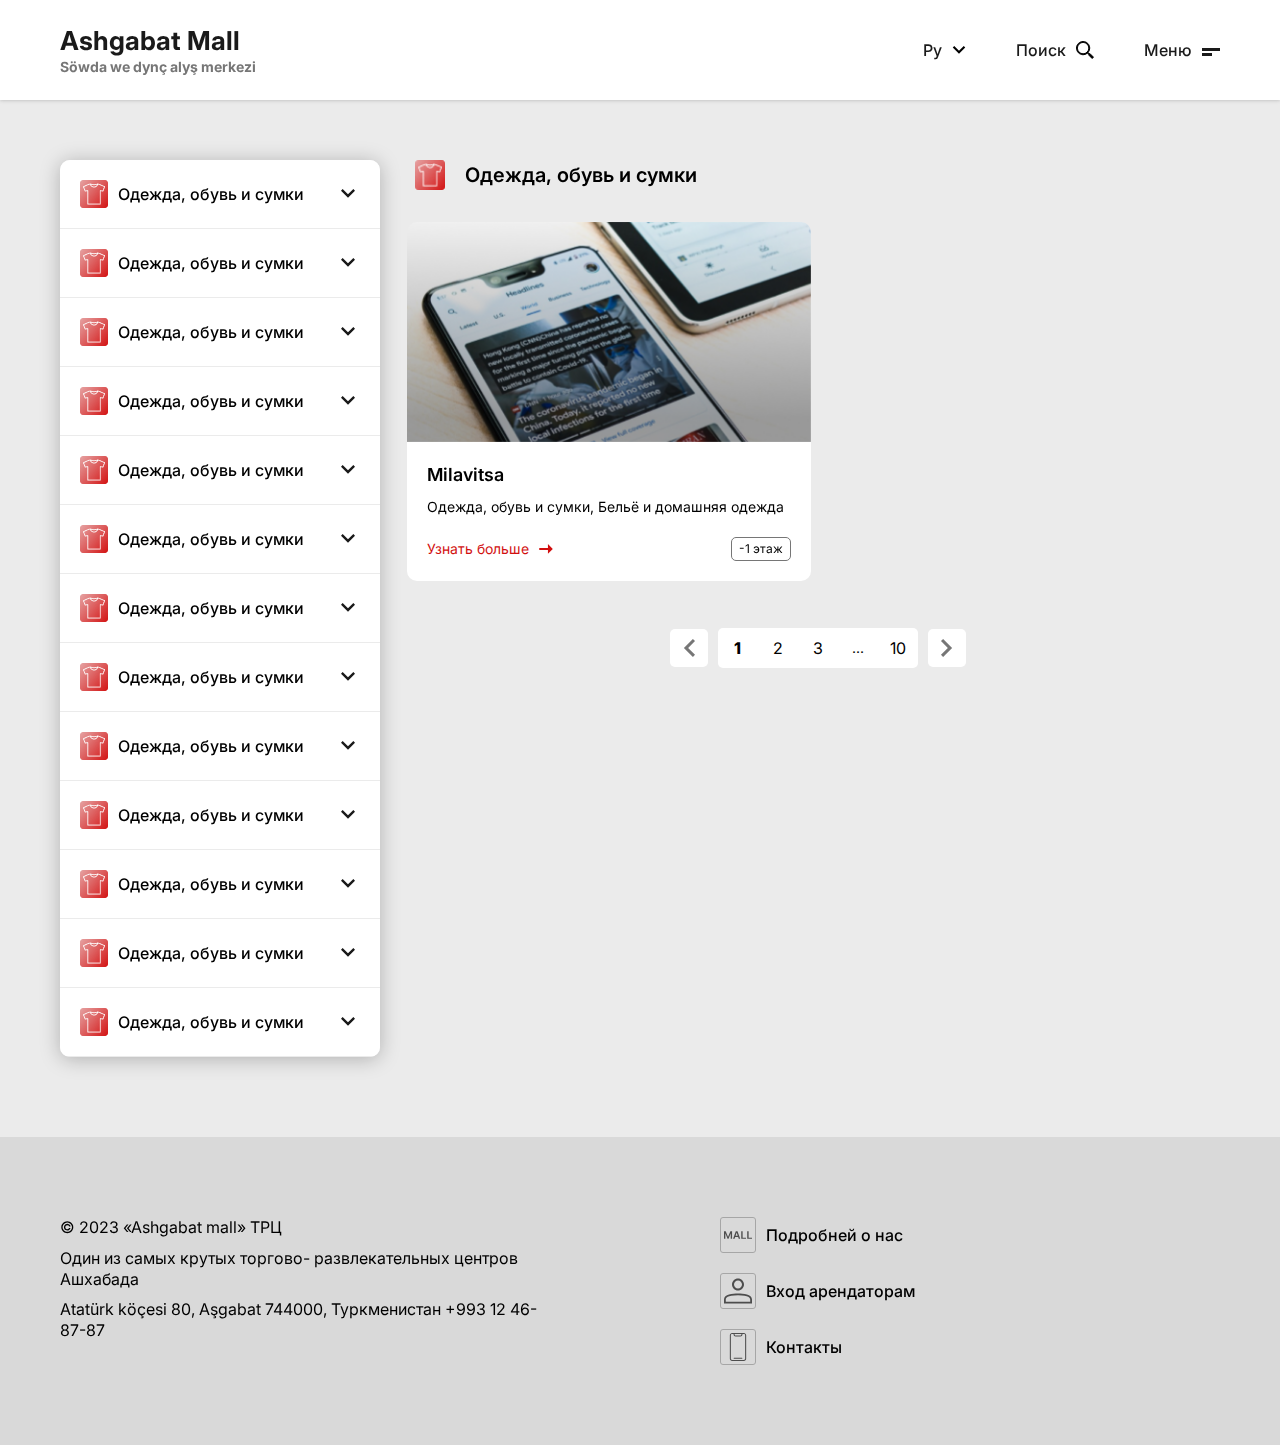
<file: shops.html>
<!DOCTYPE html>
<html lang="en">

<head>
    <meta charset="UTF-8">
    <meta name="viewport" content="width=device-width, initial-scale=1.0">
    <title>Shop page</title>
    <link rel="preconnect" href="https://fonts.googleapis.com">
    <link rel="preconnect" href="https://fonts.gstatic.com" crossorigin>
    <link href="https://fonts.googleapis.com/css2?family=Inter:wght@200;300;400;500;600;700;800;900&display=swap"
        rel="stylesheet">
    <link rel="stylesheet" href="assets/css/swiper.min.css">
    <link rel="stylesheet" href="assets/css/main.css">
</head>

<body>
    <!-- Header ================================== -->
    <header class="header">
        <div class="auto_container">
            <div class="header_wrap">
                <div class="header_box">
                    <a href="index.html" class="logo">
                        Ashgabat Mall
                        <span>Söwda we dynç alyş merkezi</span>
                    </a>

                    <div class="header_group">
                        <div class="lang">
                            <div class="lang_current">
                                <h6>Ру</h6>
                                <span>
                                    <svg width="14" height="9" viewBox="0 0 14 9" fill="none"
                                        xmlns="http://www.w3.org/2000/svg">
                                        <path
                                            d="M1.645 0.0100098L7 5.36501L12.355 0.0100098L14 1.66668L7 8.66668L0 1.66668L1.645 0.0100098Z"
                                            fill="black" />
                                    </svg>
                                </span>
                            </div>

                            <div class="lang_box">
                                <a href="#" class="lang_link">
                                    Tm
                                </a>

                                <a href="#" class="lang_link">
                                    En
                                </a>
                            </div>
                        </div>

                        <div class="search_btn">
                            <h6>Поиск</h6>
                            <span>
                                <svg width="38" height="38" viewBox="0 0 38 38" fill="none"
                                    xmlns="http://www.w3.org/2000/svg">
                                    <path
                                        d="M24.4003 25.8145C24.2716 25.6858 24.0513 25.6778 23.9069 25.7968C23.9069 25.7968 23.6536 26.011 23.3854 26.212C21.0481 27.9629 18.1451 29 15 29C7.26801 29 1 22.732 1 15C1 7.26801 7.26801 1 15 1C22.732 1 29 7.26801 29 15C29 18.1777 27.9413 21.1081 26.1574 23.4578C25.973 23.7006 25.789 23.9173 25.789 23.9173C25.6744 24.0553 25.6812 24.267 25.8145 24.4003L27.9741 26.5599C28.1028 26.6886 28.3176 26.6824 28.4465 26.5535L28.6748 26.3252C28.807 26.193 29.0154 26.1869 29.145 26.3166L36.6834 33.855C36.8109 33.9825 36.8068 34.1932 36.6828 34.3172L34.3172 36.6828C34.1894 36.8106 33.9846 36.8131 33.855 36.6834L26.3166 29.145C26.1891 29.0175 26.1963 28.8037 26.3252 28.6748L26.5535 28.4465C26.6857 28.3143 26.6932 28.1074 26.5599 27.9741L24.4003 25.8145ZM15 27C21.6274 27 27 21.6274 27 15C27 8.37258 21.6274 3 15 3C8.37258 3 3 8.37258 3 15C3 21.6274 8.37258 27 15 27Z"
                                        fill="black" stroke="black" stroke-width="2" />
                                </svg>
                            </span>
                        </div>

                        <div class="burger">
                            <h6>Меню</h6>
                            <span></span>
                        </div>
                    </div>
                </div>
            </div>
        </div>

        <section class="menu">
            <div class="auto_container">
                <div class="menu_inner">
                    <div class="mobile_lang">
                        <div class="mobile_lang-box">
                            <a href="#">Turkmen</a>
                            <a href="#" class="active">Русский</a>
                            <a href="#">English</a>
                        </div>
                    </div>

                    <div class="menu_box">
                        <div class="menu_wrap">
                            <div class="menu_col">
                                <a href="shops.html" class="menu_link">
                                    <span>
                                        <img src="assets/images/allshops.png" alt="shop-icon">
                                    </span>

                                    <p>
                                        Все магазины
                                    </p>
                                </a>

                                <a href="shops.html" class="menu_link">
                                    <span>
                                        <img src="assets/images/clothes.png" alt="shop-icon">
                                    </span>

                                    <p>
                                        Одежда, обувь и сумки
                                    </p>
                                </a>

                                <a href="shops.html" class="menu_link">
                                    <span>
                                        <img src="assets/images/cafe.png" alt="shop-icon">
                                    </span>

                                    <p>
                                        Кафе и рестораны
                                    </p>
                                </a>

                                <a href="shops.html" class="menu_link">
                                    <span>
                                        <img src="assets/images/gift.png" alt="shop-icon">
                                    </span>

                                    <p>
                                        Подарки и аксессуары
                                    </p>
                                </a>

                                <a href="shops.html" class="menu_link">
                                    <span>
                                        <img src="assets/images/beauty.png" alt="shop-icon">
                                    </span>

                                    <p>
                                        Красота и здоровье
                                    </p>
                                </a>

                                <a href="shops.html" class="menu_link">
                                    <span>
                                        <img src="assets/images/entertaiment.png" alt="shop-icon">
                                    </span>

                                    <p>
                                        Развлечения
                                    </p>
                                </a>

                                <a href="shops.html" class="menu_link">
                                    <span>
                                        <img src="assets/images/market.png" alt="shop-icon">
                                    </span>

                                    <p>
                                        Продукты питания
                                    </p>
                                </a>
                            </div>

                            <div class="menu_col">
                                <a href="shops.html" class="menu_link">
                                    <span>
                                        <img src="assets/images/book.png" alt="shop-icon">
                                    </span>

                                    <p>
                                        Книги, творчество и хобби
                                    </p>
                                </a>

                                <a href="shops.html" class="menu_link">
                                    <span>
                                        <img src="assets/images/household.png" alt="shop-icon">
                                    </span>

                                    <p>
                                        Товары для дома и сада
                                    </p>
                                </a>

                                <a href="shops.html" class="menu_link">
                                    <span>
                                        <img src="assets/images/animal.png" alt="shop-icon">
                                    </span>

                                    <p>
                                        Товары для животных
                                    </p>
                                </a>

                                <a href="shops.html" class="menu_link">
                                    <span>
                                        <img src="assets/images/gift.png" alt="shop-icon">
                                    </span>

                                    <p>
                                        Товары для отдыха и спорта
                                    </p>
                                </a>

                                <a href="shops.html" class="menu_link">
                                    <span>
                                        <img src="assets/images/tehnika.png" alt="shop-icon">
                                    </span>

                                    <p>
                                        Бытовая техника и электроника
                                    </p>
                                </a>

                                <a href="shops.html" class="menu_link">
                                    <span>
                                        <img src="assets/images/entertaiment.png" alt="shop-icon">
                                    </span>

                                    <p>
                                        Услуги и сервисы
                                    </p>
                                </a>
                            </div>

                            <div class="menu_col">
                                <a href="#" class="footer_col-link">
                                    <span>
                                        <svg width="22" height="6" viewBox="0 0 22 6" fill="none"
                                            xmlns="http://www.w3.org/2000/svg">
                                            <path
                                                d="M0 0H1.33928L3.13285 4.34766H3.20365L4.99722 0H6.3365V6H5.28631V1.87793H5.23026L3.56059 5.98242H2.7759L1.10623 1.86914H1.05018V6H0V0Z"
                                                fill="#4D4D4D" />
                                            <path
                                                d="M8.30411 6H7.13593L9.26285 0H10.6139L12.7438 6H11.5756L9.96199 1.23047H9.91479L8.30411 6ZM8.34246 3.64746H11.5284V4.52051H8.34246V3.64746Z"
                                                fill="#4D4D4D" />
                                            <path d="M13.5395 6V0H14.634V5.08887H17.2948V6H13.5395Z" fill="#4D4D4D" />
                                            <path d="M18.2447 6V0H19.3391V5.08887H22V6H18.2447Z" fill="#4D4D4D" />
                                        </svg>
                                    </span>

                                    Подробней о нас
                                </a>

                                <a href="#" class="footer_col-link">
                                    <span>
                                        <svg width="22" height="20" viewBox="0 0 22 20" fill="none"
                                            xmlns="http://www.w3.org/2000/svg">
                                            <path
                                                d="M11 11.9644C15.1957 11.9644 22 12.483 22 16.6787V19.8215H0V16.6787C0 12.483 6.80429 11.9644 11 11.9644ZM11 13.3787C2.35714 13.3787 1.41429 15.673 1.41429 16.6787V18.4073H20.5857V16.6787C20.5857 15.673 19.696 13.3787 11 13.3787Z"
                                                fill="#4D4D4D" />
                                            <path fill-rule="evenodd" clip-rule="evenodd"
                                                d="M11 9.60728C13.6036 9.60728 15.7143 7.49644 15.7143 4.893C15.7143 2.28955 13.6036 0.178711 11 0.178711C8.39636 0.178711 6.28571 2.28955 6.28571 4.893C6.28571 7.49644 8.39636 9.60728 11 9.60728ZM11 8.03585C12.7358 8.03585 14.1429 6.62863 14.1429 4.893C14.1429 3.15737 12.7358 1.75014 11 1.75014C9.26423 1.75014 7.85714 3.15737 7.85714 4.893C7.85714 6.62863 9.26423 8.03585 11 8.03585Z"
                                                fill="#4D4D4D" />
                                        </svg>
                                    </span>

                                    Вход арендаторам
                                </a>

                                <a href="#" class="footer_col-link">
                                    <span>
                                        <svg width="14" height="22" viewBox="0 0 14 22" fill="none"
                                            xmlns="http://www.w3.org/2000/svg">
                                            <path
                                                d="M2.35112 0C1.37709 0 0.583344 0.797732 0.583344 1.77666V20.2233C0.583344 21.2046 1.37709 22 2.35112 22H11.6489C12.6253 22 13.4167 21.2023 13.4167 20.2233V1.77666C13.4167 0.795379 12.6229 0 11.6489 0H2.35112ZM12.5995 1.77666V20.2233C12.5995 20.7505 12.1734 21.1764 11.6512 21.1764H2.35112C1.82898 21.1764 1.40284 20.7481 1.40284 20.2233V1.77666C1.40284 1.24955 1.82898 0.823618 2.35112 0.823618H3.50778V1.146C3.50778 2.01433 4.21021 2.72264 5.07653 2.72264H8.92349C9.78747 2.72264 10.4922 2.01669 10.4922 1.146V0.823618H11.6489C12.171 0.823618 12.5972 1.2519 12.5972 1.77666H12.5995ZM9.67274 0.823618V1.146C9.67274 1.56017 9.33792 1.89903 8.92349 1.89903H5.07653C4.66444 1.89903 4.32728 1.56252 4.32728 1.146V0.823618H9.67274Z"
                                                fill="#4D4D4D" />
                                            <path
                                                d="M10.0825 19.4727H3.91988C3.69276 19.4727 3.51013 19.6562 3.51013 19.8845C3.51013 20.1127 3.69276 20.2963 3.91988 20.2963H10.0825C10.3096 20.2963 10.4923 20.1127 10.4923 19.8845C10.4923 19.6562 10.3096 19.4727 10.0825 19.4727Z"
                                                fill="#4D4D4D" />
                                        </svg>
                                    </span>

                                    Контакты
                                </a>
                            </div>
                        </div>
                    </div>
                </div>
            </div>
        </section>
    </header>
    <!-- Header end ============================== -->

    <!-- Shops ================================== -->
    <section class="shops">
        <div class="auto_container">
            <div class="shops_wrap">
                <div class="shops_box">
                    <button type="button" class="mobile_filter-btn">
                        <span>
                            <img src="assets/images/allshops.png" alt="shopc-icon">
                        </span>
                        <p>
                            All shops
                        </p>
                    </button>

                    <div class="shops_aside">
                        <div class="shops_aside-wrap">
                            <div class="shops_aside-item">
                                <div class="shops_aside-title accord">
                                    <span>
                                        <img src="assets/images/clothes.png" alt="shop-icon">
                                    </span>

                                    <p>
                                        Одежда, обувь и сумки
                                    </p>
                                </div>

                                <div class="shops_aside-info bg-1">
                                    <div class="inner">
                                        <div class="shops_aside-check">
                                            <input type="checkbox" id="clothes-1">
                                            <label for="clothes-1" class="shops_aside-label">
                                                Бельё и домашняя
                                            </label>
                                        </div>

                                        <div class="shops_aside-check">
                                            <input type="checkbox" id="clothes-2">
                                            <label for="clothes-2" class="shops_aside-label">
                                                Детская одежда и обувь
                                            </label>
                                        </div>

                                        <div class="shops_aside-check">
                                            <input type="checkbox" id="clothes-3">
                                            <label for="clothes-3" class="shops_aside-label">
                                                Женская одежда и обувь
                                            </label>
                                        </div>

                                        <div class="shops_aside-check">
                                            <input type="checkbox" id="clothes-4">
                                            <label for="clothes-4" class="shops_aside-label">
                                                Мужская одежда и обувь
                                            </label>
                                        </div>

                                        <div class="shops_aside-check">
                                            <input type="checkbox" id="clothes-5">
                                            <label for="clothes-5" class="shops_aside-label">
                                                Сумки и чемоданы
                                            </label>
                                        </div>

                                        <div class="shops_aside-check">
                                            <input type="checkbox" id="clothes-6">
                                            <label for="clothes-6" class="shops_aside-label">
                                                Национальная одежда, ткани
                                            </label>
                                        </div>
                                    </div>
                                </div>
                            </div>

                            <div class="shops_aside-item">
                                <div class="shops_aside-title accord">
                                    <span>
                                        <img src="assets/images/clothes.png" alt="shop-icon">
                                    </span>

                                    <p>
                                        Одежда, обувь и сумки
                                    </p>
                                </div>

                                <div class="shops_aside-info bg-2">
                                    <div class="inner">
                                        <div class="shops_aside-check">
                                            <input type="checkbox" id="clothes-11">
                                            <label for="clothes-11" class="shops_aside-label">
                                                Бельё и домашняя
                                            </label>
                                        </div>

                                        <div class="shops_aside-check">
                                            <input type="checkbox" id="clothes-22">
                                            <label for="clothes-22" class="shops_aside-label">
                                                Детская одежда и обувь
                                            </label>
                                        </div>

                                        <div class="shops_aside-check">
                                            <input type="checkbox" id="clothes-33">
                                            <label for="clothes-33" class="shops_aside-label">
                                                Женская одежда и обувь
                                            </label>
                                        </div>

                                        <div class="shops_aside-check">
                                            <input type="checkbox" id="clothes-44">
                                            <label for="clothes-44" class="shops_aside-label">
                                                Мужская одежда и обувь
                                            </label>
                                        </div>

                                        <div class="shops_aside-check">
                                            <input type="checkbox" id="clothes-55">
                                            <label for="clothes-55" class="shops_aside-label">
                                                Сумки и чемоданы
                                            </label>
                                        </div>

                                        <div class="shops_aside-check">
                                            <input type="checkbox" id="clothes-66">
                                            <label for="clothes-66" class="shops_aside-label">
                                                Национальная одежда, ткани
                                            </label>
                                        </div>
                                    </div>
                                </div>
                            </div>

                            <div class="shops_aside-item">
                                <div class="shops_aside-title accord">
                                    <span>
                                        <img src="assets/images/clothes.png" alt="shop-icon">
                                    </span>

                                    <p>
                                        Одежда, обувь и сумки
                                    </p>
                                </div>

                                <div class="shops_aside-info bg-3">
                                    <div class="inner">
                                        <div class="shops_aside-check">
                                            <input type="checkbox" id="clothes-21">
                                            <label for="clothes-21" class="shops_aside-label">
                                                Бельё и домашняя
                                            </label>
                                        </div>

                                        <div class="shops_aside-check">
                                            <input type="checkbox" id="clothes-222">
                                            <label for="clothes-222" class="shops_aside-label">
                                                Детская одежда и обувь
                                            </label>
                                        </div>

                                        <div class="shops_aside-check">
                                            <input type="checkbox" id="clothes-32">
                                            <label for="clothes-32" class="shops_aside-label">
                                                Женская одежда и обувь
                                            </label>
                                        </div>

                                        <div class="shops_aside-check">
                                            <input type="checkbox" id="clothes-42">
                                            <label for="clothes-42" class="shops_aside-label">
                                                Мужская одежда и обувь
                                            </label>
                                        </div>

                                        <div class="shops_aside-check">
                                            <input type="checkbox" id="clothes-52">
                                            <label for="clothes-52" class="shops_aside-label">
                                                Сумки и чемоданы
                                            </label>
                                        </div>

                                        <div class="shops_aside-check">
                                            <input type="checkbox" id="clothes-62">
                                            <label for="clothes-62" class="shops_aside-label">
                                                Национальная одежда, ткани
                                            </label>
                                        </div>
                                    </div>
                                </div>
                            </div>

                            <div class="shops_aside-item">
                                <div class="shops_aside-title accord">
                                    <span>
                                        <img src="assets/images/clothes.png" alt="shop-icon">
                                    </span>

                                    <p>
                                        Одежда, обувь и сумки
                                    </p>
                                </div>

                                <div class="shops_aside-info bg-4">
                                    <div class="inner">
                                        <div class="shops_aside-check">
                                            <input type="checkbox" id="clothes-31">
                                            <label for="clothes-31" class="shops_aside-label">
                                                Бельё и домашняя
                                            </label>
                                        </div>

                                        <div class="shops_aside-check">
                                            <input type="checkbox" id="clothes-23">
                                            <label for="clothes-23" class="shops_aside-label">
                                                Детская одежда и обувь
                                            </label>
                                        </div>

                                        <div class="shops_aside-check">
                                            <input type="checkbox" id="clothes-333">
                                            <label for="clothes-333" class="shops_aside-label">
                                                Женская одежда и обувь
                                            </label>
                                        </div>

                                        <div class="shops_aside-check">
                                            <input type="checkbox" id="clothes-43">
                                            <label for="clothes-43" class="shops_aside-label">
                                                Мужская одежда и обувь
                                            </label>
                                        </div>

                                        <div class="shops_aside-check">
                                            <input type="checkbox" id="clothes-53">
                                            <label for="clothes-53" class="shops_aside-label">
                                                Сумки и чемоданы
                                            </label>
                                        </div>

                                        <div class="shops_aside-check">
                                            <input type="checkbox" id="clothes-63">
                                            <label for="clothes-63" class="shops_aside-label">
                                                Национальная одежда, ткани
                                            </label>
                                        </div>
                                    </div>
                                </div>
                            </div>

                            <div class="shops_aside-item">
                                <div class="shops_aside-title accord">
                                    <span>
                                        <img src="assets/images/clothes.png" alt="shop-icon">
                                    </span>

                                    <p>
                                        Одежда, обувь и сумки
                                    </p>
                                </div>

                                <div class="shops_aside-info bg-5">
                                    <div class="inner">
                                        <div class="shops_aside-check">
                                            <input type="checkbox" id="clothes-41">
                                            <label for="clothes-41" class="shops_aside-label">
                                                Бельё и домашняя
                                            </label>
                                        </div>

                                        <div class="shops_aside-check">
                                            <input type="checkbox" id="clothes-24">
                                            <label for="clothes-24" class="shops_aside-label">
                                                Детская одежда и обувь
                                            </label>
                                        </div>

                                        <div class="shops_aside-check">
                                            <input type="checkbox" id="clothes-34">
                                            <label for="clothes-34" class="shops_aside-label">
                                                Женская одежда и обувь
                                            </label>
                                        </div>

                                        <div class="shops_aside-check">
                                            <input type="checkbox" id="clothes-444">
                                            <label for="clothes-444" class="shops_aside-label">
                                                Мужская одежда и обувь
                                            </label>
                                        </div>

                                        <div class="shops_aside-check">
                                            <input type="checkbox" id="clothes-54">
                                            <label for="clothes-54" class="shops_aside-label">
                                                Сумки и чемоданы
                                            </label>
                                        </div>

                                        <div class="shops_aside-check">
                                            <input type="checkbox" id="clothes-64">
                                            <label for="clothes-64" class="shops_aside-label">
                                                Национальная одежда, ткани
                                            </label>
                                        </div>
                                    </div>
                                </div>
                            </div>

                            <div class="shops_aside-item">
                                <div class="shops_aside-title accord">
                                    <span>
                                        <img src="assets/images/clothes.png" alt="shop-icon">
                                    </span>

                                    <p>
                                        Одежда, обувь и сумки
                                    </p>
                                </div>

                                <div class="shops_aside-info bg-6">
                                    <div class="inner">
                                        <div class="shops_aside-check">
                                            <input type="checkbox" id="clothes-15">
                                            <label for="clothes-15" class="shops_aside-label">
                                                Бельё и домашняя
                                            </label>
                                        </div>

                                        <div class="shops_aside-check">
                                            <input type="checkbox" id="clothes-25">
                                            <label for="clothes-25" class="shops_aside-label">
                                                Детская одежда и обувь
                                            </label>
                                        </div>

                                        <div class="shops_aside-check">
                                            <input type="checkbox" id="clothes-35">
                                            <label for="clothes-35" class="shops_aside-label">
                                                Женская одежда и обувь
                                            </label>
                                        </div>

                                        <div class="shops_aside-check">
                                            <input type="checkbox" id="clothes-45">
                                            <label for="clothes-45" class="shops_aside-label">
                                                Мужская одежда и обувь
                                            </label>
                                        </div>

                                        <div class="shops_aside-check">
                                            <input type="checkbox" id="clothes-555">
                                            <label for="clothes-555" class="shops_aside-label">
                                                Сумки и чемоданы
                                            </label>
                                        </div>

                                        <div class="shops_aside-check">
                                            <input type="checkbox" id="clothes-65">
                                            <label for="clothes-65" class="shops_aside-label">
                                                Национальная одежда, ткани
                                            </label>
                                        </div>
                                    </div>
                                </div>
                            </div>

                            <div class="shops_aside-item">
                                <div class="shops_aside-title accord">
                                    <span>
                                        <img src="assets/images/clothes.png" alt="shop-icon">
                                    </span>

                                    <p>
                                        Одежда, обувь и сумки
                                    </p>
                                </div>

                                <div class="shops_aside-info bg-7">
                                    <div class="inner">
                                        <div class="shops_aside-check">
                                            <input type="checkbox" id="clothes-16">
                                            <label for="clothes-16" class="shops_aside-label">
                                                Бельё и домашняя
                                            </label>
                                        </div>

                                        <div class="shops_aside-check">
                                            <input type="checkbox" id="clothes-26">
                                            <label for="clothes-26" class="shops_aside-label">
                                                Детская одежда и обувь
                                            </label>
                                        </div>

                                        <div class="shops_aside-check">
                                            <input type="checkbox" id="clothes-36">
                                            <label for="clothes-36" class="shops_aside-label">
                                                Женская одежда и обувь
                                            </label>
                                        </div>

                                        <div class="shops_aside-check">
                                            <input type="checkbox" id="clothes-46">
                                            <label for="clothes-46" class="shops_aside-label">
                                                Мужская одежда и обувь
                                            </label>
                                        </div>

                                        <div class="shops_aside-check">
                                            <input type="checkbox" id="clothes-56">
                                            <label for="clothes-56" class="shops_aside-label">
                                                Сумки и чемоданы
                                            </label>
                                        </div>

                                        <div class="shops_aside-check">
                                            <input type="checkbox" id="clothes-645">
                                            <label for="clothes-645" class="shops_aside-label">
                                                Национальная одежда, ткани
                                            </label>
                                        </div>
                                    </div>
                                </div>
                            </div>

                            <div class="shops_aside-item">
                                <div class="shops_aside-title accord">
                                    <span>
                                        <img src="assets/images/clothes.png" alt="shop-icon">
                                    </span>

                                    <p>
                                        Одежда, обувь и сумки
                                    </p>
                                </div>

                                <div class="shops_aside-info bg-8">
                                    <div class="inner">
                                        <div class="shops_aside-check">
                                            <input type="checkbox" id="clothes-116">
                                            <label for="clothes-116" class="shops_aside-label">
                                                Бельё и домашняя
                                            </label>
                                        </div>

                                        <div class="shops_aside-check">
                                            <input type="checkbox" id="clothes-126">
                                            <label for="clothes-126" class="shops_aside-label">
                                                Детская одежда и обувь
                                            </label>
                                        </div>

                                        <div class="shops_aside-check">
                                            <input type="checkbox" id="clothes-136">
                                            <label for="clothes-136" class="shops_aside-label">
                                                Женская одежда и обувь
                                            </label>
                                        </div>

                                        <div class="shops_aside-check">
                                            <input type="checkbox" id="clothes-146">
                                            <label for="clothes-146" class="shops_aside-label">
                                                Мужская одежда и обувь
                                            </label>
                                        </div>

                                        <div class="shops_aside-check">
                                            <input type="checkbox" id="clothes-156">
                                            <label for="clothes-156" class="shops_aside-label">
                                                Сумки и чемоданы
                                            </label>
                                        </div>

                                        <div class="shops_aside-check">
                                            <input type="checkbox" id="clothes-1645">
                                            <label for="clothes-1645" class="shops_aside-label">
                                                Национальная одежда, ткани
                                            </label>
                                        </div>
                                    </div>
                                </div>
                            </div>

                            <div class="shops_aside-item">
                                <div class="shops_aside-title accord">
                                    <span>
                                        <img src="assets/images/clothes.png" alt="shop-icon">
                                    </span>

                                    <p>
                                        Одежда, обувь и сумки
                                    </p>
                                </div>

                                <div class="shops_aside-info bg-9">
                                    <div class="inner">
                                        <div class="shops_aside-check">
                                            <input type="checkbox" id="clothes-126">
                                            <label for="clothes-126" class="shops_aside-label">
                                                Бельё и домашняя
                                            </label>
                                        </div>

                                        <div class="shops_aside-check">
                                            <input type="checkbox" id="clothes-226">
                                            <label for="clothes-226" class="shops_aside-label">
                                                Детская одежда и обувь
                                            </label>
                                        </div>

                                        <div class="shops_aside-check">
                                            <input type="checkbox" id="clothes-326">
                                            <label for="clothes-326" class="shops_aside-label">
                                                Женская одежда и обувь
                                            </label>
                                        </div>

                                        <div class="shops_aside-check">
                                            <input type="checkbox" id="clothes-426">
                                            <label for="clothes-426" class="shops_aside-label">
                                                Мужская одежда и обувь
                                            </label>
                                        </div>

                                        <div class="shops_aside-check">
                                            <input type="checkbox" id="clothes-526">
                                            <label for="clothes-526" class="shops_aside-label">
                                                Сумки и чемоданы
                                            </label>
                                        </div>

                                        <div class="shops_aside-check">
                                            <input type="checkbox" id="clothes-6245">
                                            <label for="clothes-6245" class="shops_aside-label">
                                                Национальная одежда, ткани
                                            </label>
                                        </div>
                                    </div>
                                </div>
                            </div>

                            <div class="shops_aside-item">
                                <div class="shops_aside-title accord">
                                    <span>
                                        <img src="assets/images/clothes.png" alt="shop-icon">
                                    </span>

                                    <p>
                                        Одежда, обувь и сумки
                                    </p>
                                </div>

                                <div class="shops_aside-info bg-10">
                                    <div class="inner">
                                        <div class="shops_aside-check">
                                            <input type="checkbox" id="clothes-136">
                                            <label for="clothes-136" class="shops_aside-label">
                                                Бельё и домашняя
                                            </label>
                                        </div>

                                        <div class="shops_aside-check">
                                            <input type="checkbox" id="clothes-236">
                                            <label for="clothes-236" class="shops_aside-label">
                                                Детская одежда и обувь
                                            </label>
                                        </div>

                                        <div class="shops_aside-check">
                                            <input type="checkbox" id="clothes-336">
                                            <label for="clothes-336" class="shops_aside-label">
                                                Женская одежда и обувь
                                            </label>
                                        </div>

                                        <div class="shops_aside-check">
                                            <input type="checkbox" id="clothes-463">
                                            <label for="clothes-463" class="shops_aside-label">
                                                Мужская одежда и обувь
                                            </label>
                                        </div>

                                        <div class="shops_aside-check">
                                            <input type="checkbox" id="clothes-563">
                                            <label for="clothes-563" class="shops_aside-label">
                                                Сумки и чемоданы
                                            </label>
                                        </div>

                                        <div class="shops_aside-check">
                                            <input type="checkbox" id="clothes-6435">
                                            <label for="clothes-6435" class="shops_aside-label">
                                                Национальная одежда, ткани
                                            </label>
                                        </div>
                                    </div>
                                </div>
                            </div>

                            <div class="shops_aside-item">
                                <div class="shops_aside-title accord">
                                    <span>
                                        <img src="assets/images/clothes.png" alt="shop-icon">
                                    </span>

                                    <p>
                                        Одежда, обувь и сумки
                                    </p>
                                </div>

                                <div class="shops_aside-info bg-11">
                                    <div class="inner">
                                        <div class="shops_aside-check">
                                            <input type="checkbox" id="clothes-164">
                                            <label for="clothes-164" class="shops_aside-label">
                                                Бельё и домашняя
                                            </label>
                                        </div>

                                        <div class="shops_aside-check">
                                            <input type="checkbox" id="clothes-264">
                                            <label for="clothes-264" class="shops_aside-label">
                                                Детская одежда и обувь
                                            </label>
                                        </div>

                                        <div class="shops_aside-check">
                                            <input type="checkbox" id="clothes-364">
                                            <label for="clothes-364" class="shops_aside-label">
                                                Женская одежда и обувь
                                            </label>
                                        </div>

                                        <div class="shops_aside-check">
                                            <input type="checkbox" id="clothes-464">
                                            <label for="clothes-464" class="shops_aside-label">
                                                Мужская одежда и обувь
                                            </label>
                                        </div>

                                        <div class="shops_aside-check">
                                            <input type="checkbox" id="clothes-564">
                                            <label for="clothes-564" class="shops_aside-label">
                                                Сумки и чемоданы
                                            </label>
                                        </div>

                                        <div class="shops_aside-check">
                                            <input type="checkbox" id="clothes-6445">
                                            <label for="clothes-6445" class="shops_aside-label">
                                                Национальная одежда, ткани
                                            </label>
                                        </div>
                                    </div>
                                </div>
                            </div>

                            <div class="shops_aside-item">
                                <div class="shops_aside-title accord">
                                    <span>
                                        <img src="assets/images/clothes.png" alt="shop-icon">
                                    </span>

                                    <p>
                                        Одежда, обувь и сумки
                                    </p>
                                </div>

                                <div class="shops_aside-info bg-12">
                                    <div class="inner">
                                        <div class="shops_aside-check">
                                            <input type="checkbox" id="clothes-156">
                                            <label for="clothes-156" class="shops_aside-label">
                                                Бельё и домашняя
                                            </label>
                                        </div>

                                        <div class="shops_aside-check">
                                            <input type="checkbox" id="clothes-265">
                                            <label for="clothes-265" class="shops_aside-label">
                                                Детская одежда и обувь
                                            </label>
                                        </div>

                                        <div class="shops_aside-check">
                                            <input type="checkbox" id="clothes-365">
                                            <label for="clothes-365" class="shops_aside-label">
                                                Женская одежда и обувь
                                            </label>
                                        </div>

                                        <div class="shops_aside-check">
                                            <input type="checkbox" id="clothes-465">
                                            <label for="clothes-465" class="shops_aside-label">
                                                Мужская одежда и обувь
                                            </label>
                                        </div>

                                        <div class="shops_aside-check">
                                            <input type="checkbox" id="clothes-565">
                                            <label for="clothes-565" class="shops_aside-label">
                                                Сумки и чемоданы
                                            </label>
                                        </div>

                                        <div class="shops_aside-check">
                                            <input type="checkbox" id="clothes-6455">
                                            <label for="clothes-6455" class="shops_aside-label">
                                                Национальная одежда, ткани
                                            </label>
                                        </div>
                                    </div>
                                </div>
                            </div>

                            <div class="shops_aside-item">
                                <div class="shops_aside-title accord">
                                    <span>
                                        <img src="assets/images/clothes.png" alt="shop-icon">
                                    </span>

                                    <p>
                                        Одежда, обувь и сумки
                                    </p>
                                </div>

                                <div class="shops_aside-info bg-13">
                                    <div class="inner">
                                        <div class="shops_aside-check">
                                            <input type="checkbox" id="clothes-616">
                                            <label for="clothes-616" class="shops_aside-label">
                                                Бельё и домашняя
                                            </label>
                                        </div>

                                        <div class="shops_aside-check">
                                            <input type="checkbox" id="clothes-266">
                                            <label for="clothes-266" class="shops_aside-label">
                                                Детская одежда и обувь
                                            </label>
                                        </div>

                                        <div class="shops_aside-check">
                                            <input type="checkbox" id="clothes-366">
                                            <label for="clothes-366" class="shops_aside-label">
                                                Женская одежда и обувь
                                            </label>
                                        </div>

                                        <div class="shops_aside-check">
                                            <input type="checkbox" id="clothes-466">
                                            <label for="clothes-466" class="shops_aside-label">
                                                Мужская одежда и обувь
                                            </label>
                                        </div>

                                        <div class="shops_aside-check">
                                            <input type="checkbox" id="clothes-566">
                                            <label for="clothes-566" class="shops_aside-label">
                                                Сумки и чемоданы
                                            </label>
                                        </div>

                                        <div class="shops_aside-check">
                                            <input type="checkbox" id="clothes-6465">
                                            <label for="clothes-6465" class="shops_aside-label">
                                                Национальная одежда, ткани
                                            </label>
                                        </div>
                                    </div>
                                </div>
                            </div>
                        </div>
                    </div>

                    <div class="shops_block">
                        <h4 class="shops_block-title">
                            <span>
                                <img src="assets/images/clothes.png" alt="shop-icon">
                            </span>

                            Одежда, обувь и сумки
                        </h4>

                        <div class="shops_item">
                            <div class="shops_item-photo">
                                <div class="swiper shops_item-slider">
                                    <div class="swiper-wrapper">
                                        <div class="swiper-slide">
                                            <img src="assets/images/news-slider.png" alt="shop-photo">
                                        </div>
                                        <div class="swiper-slide">
                                            <img src="assets/images/news-slider.png" alt="shop-photo">
                                        </div>
                                        <div class="swiper-slide">
                                            <img src="assets/images/news-slider.png" alt="shop-photo">
                                        </div>
                                    </div>
                                </div>
                            </div>

                            <div class="shops_item-info">
                                <h6 class="shops_item-title">
                                    Milavitsa
                                </h6>

                                <p class="shops_item-txt">
                                    Одежда, обувь и сумки, Бельё и домашняя одежда
                                </p>

                                <div class="shops_item-row">
                                    <div class="shops_item-link modBtn" data-tab="#shop-modal">
                                        Узнать больше

                                        <span>
                                            <svg width="12" height="10" viewBox="0 0 12 10" fill="none"
                                                xmlns="http://www.w3.org/2000/svg">
                                                <path
                                                    d="M7.66659 9.11667V5.78333H0.233252L0.208252 4.10833H7.66659V0.783333L11.8333 4.95L7.66659 9.11667Z"
                                                    fill="#D20F0F" />
                                            </svg>
                                        </span>
                                    </div>

                                    <p class="shops_item-floor">
                                        -1 этаж
                                    </p>
                                </div>
                            </div>
                        </div>

                        <div class="pag">
                            <a href="#" class="pag_arrow">
                                <svg width="7" height="10" viewBox="0 0 7 10" fill="none"
                                    xmlns="http://www.w3.org/2000/svg">
                                    <path
                                        d="M6.84175 8.81667L3.02508 5L6.84175 1.175L5.66675 0L0.666748 5L5.66675 10L6.84175 8.81667Z"
                                        fill="#767676" />
                                </svg>
                            </a>

                            <div class="pag_pages">
                                <a href="#" class="active">1</a>
                                <a href="#">2</a>
                                <a href="#">3</a>
                                <span>...</span>
                                <a href="#">10</a>
                            </div>

                            <a href="#" class="pag_arrow">
                                <svg width="7" height="10" viewBox="0 0 7 10" fill="none"
                                    xmlns="http://www.w3.org/2000/svg">
                                    <path
                                        d="M0.158447 8.81667L3.97511 5L0.158447 1.175L1.33345 0L6.33345 5L1.33345 10L0.158447 8.81667Z"
                                        fill="#767676" />
                                </svg>
                            </a>
                        </div>
                    </div>
                </div>
            </div>
        </div>
    </section>
    <!-- Shops end ============================== -->

    <!-- Footer ============================== -->
    <footer class="footer">
        <div class="auto_container">
            <div class="footer_wrap">
                <div class="footer_box">
                    <div class="footer_col">
                        <p class="footer_col-txt">
                            © 2023 «Ashgabat mall» ТРЦ
                        </p>

                        <p class="footer_col-txt">
                            Один из самых крутых торгово- развлекательных центров Ашхабада
                        </p>

                        <p class="footer_col-txt">
                            Atatürk köçesi 80, Aşgabat 744000, Туркменистан
                            +993 12 46-87-87
                        </p>
                    </div>

                    <div class="footer_col">
                        <a href="#" class="footer_col-link">
                            <span>
                                <svg width="22" height="6" viewBox="0 0 22 6" fill="none"
                                    xmlns="http://www.w3.org/2000/svg">
                                    <path
                                        d="M0 0H1.33928L3.13285 4.34766H3.20365L4.99722 0H6.3365V6H5.28631V1.87793H5.23026L3.56059 5.98242H2.7759L1.10623 1.86914H1.05018V6H0V0Z"
                                        fill="#4D4D4D" />
                                    <path
                                        d="M8.30411 6H7.13593L9.26285 0H10.6139L12.7438 6H11.5756L9.96199 1.23047H9.91479L8.30411 6ZM8.34246 3.64746H11.5284V4.52051H8.34246V3.64746Z"
                                        fill="#4D4D4D" />
                                    <path d="M13.5395 6V0H14.634V5.08887H17.2948V6H13.5395Z" fill="#4D4D4D" />
                                    <path d="M18.2447 6V0H19.3391V5.08887H22V6H18.2447Z" fill="#4D4D4D" />
                                </svg>
                            </span>

                            Подробней о нас
                        </a>

                        <a href="#" class="footer_col-link">
                            <span>
                                <svg width="22" height="20" viewBox="0 0 22 20" fill="none"
                                    xmlns="http://www.w3.org/2000/svg">
                                    <path
                                        d="M11 11.9644C15.1957 11.9644 22 12.483 22 16.6787V19.8215H0V16.6787C0 12.483 6.80429 11.9644 11 11.9644ZM11 13.3787C2.35714 13.3787 1.41429 15.673 1.41429 16.6787V18.4073H20.5857V16.6787C20.5857 15.673 19.696 13.3787 11 13.3787Z"
                                        fill="#4D4D4D" />
                                    <path fill-rule="evenodd" clip-rule="evenodd"
                                        d="M11 9.60728C13.6036 9.60728 15.7143 7.49644 15.7143 4.893C15.7143 2.28955 13.6036 0.178711 11 0.178711C8.39636 0.178711 6.28571 2.28955 6.28571 4.893C6.28571 7.49644 8.39636 9.60728 11 9.60728ZM11 8.03585C12.7358 8.03585 14.1429 6.62863 14.1429 4.893C14.1429 3.15737 12.7358 1.75014 11 1.75014C9.26423 1.75014 7.85714 3.15737 7.85714 4.893C7.85714 6.62863 9.26423 8.03585 11 8.03585Z"
                                        fill="#4D4D4D" />
                                </svg>
                            </span>

                            Вход арендаторам
                        </a>

                        <a href="#" class="footer_col-link">
                            <span>
                                <svg width="14" height="22" viewBox="0 0 14 22" fill="none"
                                    xmlns="http://www.w3.org/2000/svg">
                                    <path
                                        d="M2.35112 0C1.37709 0 0.583344 0.797732 0.583344 1.77666V20.2233C0.583344 21.2046 1.37709 22 2.35112 22H11.6489C12.6253 22 13.4167 21.2023 13.4167 20.2233V1.77666C13.4167 0.795379 12.6229 0 11.6489 0H2.35112ZM12.5995 1.77666V20.2233C12.5995 20.7505 12.1734 21.1764 11.6512 21.1764H2.35112C1.82898 21.1764 1.40284 20.7481 1.40284 20.2233V1.77666C1.40284 1.24955 1.82898 0.823618 2.35112 0.823618H3.50778V1.146C3.50778 2.01433 4.21021 2.72264 5.07653 2.72264H8.92349C9.78747 2.72264 10.4922 2.01669 10.4922 1.146V0.823618H11.6489C12.171 0.823618 12.5972 1.2519 12.5972 1.77666H12.5995ZM9.67274 0.823618V1.146C9.67274 1.56017 9.33792 1.89903 8.92349 1.89903H5.07653C4.66444 1.89903 4.32728 1.56252 4.32728 1.146V0.823618H9.67274Z"
                                        fill="#4D4D4D" />
                                    <path
                                        d="M10.0825 19.4727H3.91988C3.69276 19.4727 3.51013 19.6562 3.51013 19.8845C3.51013 20.1127 3.69276 20.2963 3.91988 20.2963H10.0825C10.3096 20.2963 10.4923 20.1127 10.4923 19.8845C10.4923 19.6562 10.3096 19.4727 10.0825 19.4727Z"
                                        fill="#4D4D4D" />
                                </svg>
                            </span>

                            Контакты
                        </a>
                    </div>
                </div>
            </div>
        </div>
    </footer>
    <!-- Footer end ========================== -->




    <!-- Modal ============================== -->
    <div class="modal modal_shop mod" id="shop-modal">
        <div class="modal_inner">
            <div class="modal_shop-photo">
                <img src="assets/images/shop-modal.png" alt="shop-photo">

                <div class="modal_close modClose" data-mod="shop-modal">
                    <svg width="40" height="40" viewBox="0 0 40 40" fill="none" xmlns="http://www.w3.org/2000/svg">
                        <rect width="40" height="40" rx="10" fill="white" />
                        <path d="M13.6362 13.636L26.3642 26.364" stroke="#1A1A1A" stroke-width="3" />
                        <path d="M26.3643 13.636L13.6363 26.364" stroke="#1A1A1A" stroke-width="3" />
                    </svg>
                </div>

                <div class="modal_shop-advert">
                    <img src="assets/images/small-shop.png" alt="shop-photo">
                </div>
            </div>

            <div class="modal_shop-info">
                <h4 class="modal_shop-title">
                    Alem sport
                </h4>

                <h6 class="modal_shop-subtitle">
                    Мужская одежда и обувь
                </h6>

                <div class="modal_shop-row">
                    <p class="modal_shop-txt">
                        Ваш идеальный магазин для всего, что связано со спортом и активным образом жизни. Широкий
                        ассортимент спортивных товаров, оборудования и аксессуаров от мировых брендов оптом и в розницу.
                    </p>

                    <div class="modal_shop-data">
                        <div class="modal_shop-item">
                            <span>
                                <svg width="22" height="16" viewBox="0 0 22 16" fill="none"
                                    xmlns="http://www.w3.org/2000/svg">
                                    <path
                                        d="M0 16V14.7692H5.17647V9.84615H10.3529V4.92308H15.5294V0H22V1.23077H16.8235V6.15385H11.6471V11.0769H6.47059V16H0Z"
                                        fill="#767676" />
                                </svg>
                            </span>

                            1 этаж
                        </div>

                        <div class="modal_shop-item">
                            <span>
                                <svg width="20" height="22" viewBox="0 0 20 22" fill="none"
                                    xmlns="http://www.w3.org/2000/svg">
                                    <path
                                        d="M19.4118 20.9941C8.70588 20.9941 0 12.2882 0 1.58235C0 1.32352 0.329412 0.99411 0.588235 0.99411H4.70588C4.96471 0.99411 5.29412 1.32352 5.29412 1.58235C5.29412 2.97058 5.50588 4.53529 5.90588 5.97058L5.92941 6.0647L5.97647 6.14705C6.03529 6.24117 5.97647 6.4294 5.81177 6.58235L2.92941 9.4647L3.11765 9.84117C4.76471 13.1235 7.6 15.9706 11.1294 17.8647L11.5176 18.0765L14.4118 15.1823C14.5529 15.0412 14.6471 15.0059 14.8235 15.0059H15.0706C16.3647 15.4647 17.9059 15.7118 19.4118 15.7118C19.6706 15.7118 20 16.0412 20 16.3V20.4176C20 20.6765 19.6706 21.0059 19.4118 21.0059V20.9941ZM12.6706 18.5471L13.5765 18.8529C15.1765 19.3823 16.7176 19.7118 18.1882 19.8176L18.8235 19.8647V16.7588H18.2353C17.2588 16.7588 16.2588 16.5353 15.3176 16.3L15 16.2176L12.6824 18.5353L12.6706 18.5471ZM1.17647 2.80587C1.29412 4.27646 1.61176 5.8294 2.14118 7.41764L2.44706 8.32352L4.76471 6.00587L4.68235 5.68823C4.48235 4.87646 4.23529 3.80587 4.10588 2.71176L4.04706 2.19411H1.12941L1.17647 2.8294V2.80587Z"
                                        fill="#767676" />
                                </svg>
                            </span>

                            +993 62002244
                        </div>

                        <div class="modal_shop-item">
                            <span>
                                <svg width="22" height="22" viewBox="0 0 22 22" fill="none"
                                    xmlns="http://www.w3.org/2000/svg">
                                    <path
                                        d="M11 22C4.93263 22 0 17.0674 0 11C0 8.05895 1.14632 5.30316 3.21895 3.21895C5.30316 1.14632 8.05895 0 11 0C12.4474 0 13.8716 0.277895 15.2147 0.833684C16.5579 1.38947 17.7621 2.18842 18.7811 3.21895C19.8116 4.24947 20.6105 5.44211 21.1663 6.78526C21.7221 8.12842 22 9.54105 22 11C22 13.9411 20.8537 16.6968 18.7811 18.7811C16.7084 20.8537 13.9411 22 11 22ZM11 1.15789C8.37158 1.15789 5.89368 2.17684 4.04105 4.04105C2.17684 5.89368 1.15789 8.37158 1.15789 11C1.15789 13.6284 2.17684 16.0947 4.04105 17.9589C5.89368 19.8232 8.37158 20.8421 11 20.8421C13.6284 20.8421 16.0947 19.8232 17.9589 17.9589C19.8232 16.0947 20.8421 13.6284 20.8421 11C20.8421 8.37158 19.8232 5.89368 17.9589 4.04105C16.0947 2.17684 13.6284 1.15789 11 1.15789ZM10.4211 11.8337V5.78947H11V11.6137L15.9905 14.5779L15.7242 15.0063L10.4211 11.8221V11.8337Z"
                                        fill="#767676" />
                                </svg>
                            </span>

                            09:00-23:00
                        </div>

                        <div class="modal_shop-item">
                            <span>
                                <svg width="20" height="20" viewBox="0 0 20 20" fill="none"
                                    xmlns="http://www.w3.org/2000/svg">
                                    <path
                                        d="M10 19.5C8.75 19.5 7.52 19.26 6.36 18.78C5.2 18.3 4.16 17.61 3.28 16.72C1.49 14.93 0.5 12.54 0.5 10C0.5 4.76 4.76 0.5 10 0.5C11.25 0.5 12.48 0.74 13.64 1.22C14.8 1.7 15.84 2.39 16.72 3.28C17.61 4.17 18.3 5.2 18.78 6.36C19.26 7.52 19.5 8.74 19.5 10C19.5 12.54 18.51 14.92 16.72 16.72C14.93 18.51 12.54 19.5 10 19.5ZM7.61 14.14C8.01 15.55 8.68 16.93 9.59 18.25L10 18.84L10.41 18.25C11.32 16.94 11.99 15.55 12.39 14.14L12.57 13.5H7.42L7.6 14.14H7.61ZM2.65 14.25C3.67 16.02 5.3 17.37 7.24 18.03L8.45 18.45L7.84 17.32C7.3 16.31 6.85 15.18 6.48 13.86L6.38 13.49H2.21L2.64 14.24L2.65 14.25ZM13.49 13.88C13.18 15.11 12.73 16.27 12.16 17.33L11.55 18.46L12.76 18.04C14.7 17.37 16.33 16.03 17.36 14.26L17.8 13.51H13.59L13.49 13.89V13.88ZM13.87 8.06C13.96 8.84 14.01 9.43 14.01 10C14.01 10.57 13.97 11.16 13.87 11.94L13.8 12.5H18.13L18.22 12.12C18.4 11.39 18.49 10.68 18.49 10C18.49 9.32 18.4 8.61 18.22 7.88L18.13 7.5H13.8L13.87 8.06ZM7.17 7.92C7.06 8.64 7 9.33 7 10C7 10.67 7.05 11.34 7.17 12.08L7.23 12.5H12.78L12.84 12.07C12.92 11.47 13.01 10.76 13.01 10C13.01 9.24 12.92 8.49 12.84 7.93L12.78 7.5H7.24L7.17 7.92ZM1.78 7.88C1.6 8.61 1.51 9.32 1.51 10C1.51 10.68 1.6 11.39 1.78 12.12L1.87 12.5H6.21L6.14 11.94C6.08 11.42 6 10.72 6 10C6 9.28 6.07 8.58 6.14 8.06L6.21 7.5H1.87L1.78 7.88ZM12.15 2.68C12.73 3.77 13.18 4.93 13.49 6.13L13.58 6.51H17.79L17.36 5.76C16.33 3.99 14.7 2.64 12.76 1.98L11.56 1.57L12.16 2.69L12.15 2.68ZM9.59 1.75C8.68 3.06 8.02 4.44 7.61 5.87L7.43 6.51H12.58L12.4 5.87C11.99 4.45 11.33 3.06 10.42 1.75L10.01 1.16L9.6 1.75H9.59ZM7.24 1.97C5.3 2.63 3.67 3.97 2.65 5.75L2.22 6.5H6.38L6.48 6.13C6.85 4.81 7.29 3.68 7.84 2.67L8.45 1.55L7.24 1.96V1.97Z"
                                        fill="#767676" />
                                </svg>
                            </span>

                            ac.count123
                        </div>

                        <div class="modal_shop-item">
                            <span>
                                <svg width="23" height="23" viewBox="0 0 23 23" fill="none"
                                    xmlns="http://www.w3.org/2000/svg">
                                    <path
                                        d="M6.27 22.33C2.81 22.33 0 19.52 0 16.06V6.27C0 4.6 0.65 3.02 1.84 1.84C3.02 0.65 4.59 0 6.27 0H16.07C19.53 0 22.34 2.81 22.34 6.27V16.07C22.34 17.74 21.69 19.32 20.5 20.5C19.33 21.67 17.72 22.34 16.07 22.34H6.27V22.33ZM6.04 1.33C4.78 1.33 3.6 1.82 2.72 2.71C1.83 3.6 1.34 4.78 1.34 6.03V16.3C1.34 18.89 3.45 21 6.04 21H16.31C17.56 21 18.74 20.51 19.63 19.62C20.52 18.73 21.01 17.55 21.01 16.3V6.03C21.01 3.44 18.9 1.33 16.31 1.33H6.03H6.04ZM11.17 16.5C9.75 16.5 8.41 15.95 7.4 14.94C6.39 13.93 5.84 12.59 5.84 11.17C5.84 9.75 6.39 8.41 7.4 7.4C8.41 6.39 9.75 5.84 11.17 5.84C12.59 5.84 13.95 6.41 14.94 7.4C15.95 8.41 16.5 9.75 16.5 11.17C16.5 12.59 15.95 13.93 14.94 14.94C13.95 15.93 12.57 16.5 11.17 16.5ZM11.17 7.17C10.1 7.17 9.1 7.59 8.34 8.34C7.58 9.1 7.17 10.1 7.17 11.17C7.17 12.24 7.59 13.24 8.34 14C9.09 14.76 10.1 15.17 11.17 15.17C12.24 15.17 13.24 14.75 14 14C14.76 13.25 15.17 12.24 15.17 11.17C15.17 10.1 14.75 9.1 14 8.34C13.25 7.58 12.24 7.17 11.17 7.17ZM17.29 6C17.03 6 16.79 5.9 16.61 5.72C16.43 5.54 16.33 5.3 16.33 5.04C16.33 4.78 16.43 4.54 16.61 4.36C16.79 4.18 17.04 4.08 17.29 4.08C17.54 4.08 17.79 4.18 17.97 4.36C18.15 4.54 18.25 4.79 18.25 5.04C18.25 5.29 18.15 5.54 17.97 5.72C17.79 5.9 17.55 6 17.29 6Z"
                                        fill="#767676" />
                                </svg>
                            </span>

                            website.net
                        </div>
                    </div>
                </div>
            </div>

            <div class="modal_shop-slider">
                <div class="swiper shop_slider">
                    <div class="swiper-wrapper">
                        <div class="swiper-slide">
                            <img src="assets/images/shop-slider.png" />
                        </div>
                        <div class="swiper-slide">
                            <img src="assets/images/shop-slider.png" />
                        </div>
                        <div class="swiper-slide">
                            <img src="assets/images/shop-slider.png" />
                        </div>
                        <div class="swiper-slide">
                            <img src="assets/images/shop-slider.png" />
                        </div>
                        <div class="swiper-slide">
                            <img src="assets/images/shop-slider.png" />
                        </div>
                        <div class="swiper-slide">
                            <img src="assets/images/shop-slider.png" />
                        </div>
                    </div>

                    <div class="swiper-pagination shop_pag"></div>

                </div>

                <div class="swiper-button-prev shop-slider-prev">
                    <svg width="9" height="14" viewBox="0 0 9 14" fill="none" xmlns="http://www.w3.org/2000/svg">
                        <path d="M8.9785 12.3433L3.63516 7L8.9785 1.645L7.3335 0L0.333496 7L7.3335 14L8.9785 12.3433Z"
                            fill="black" />
                    </svg>
                </div>
                <div class="swiper-button-next shop-slider-next">
                    <svg width="9" height="14" viewBox="0 0 9 14" fill="none" xmlns="http://www.w3.org/2000/svg">
                        <path
                            d="M0.0214844 12.3433L5.36482 7L0.0214844 1.645L1.66648 0L8.66648 7L1.66648 14L0.0214844 12.3433Z"
                            fill="black" />
                    </svg>
                </div>
            </div>
        </div>
    </div>
    <!-- Modal end ========================== -->




    <script src="assets/js/jquery.js"></script>
    <script src="assets/js/swiper.min.js"></script>
    <script src="assets/js/modal-close.js"></script>
    <script src="assets/js/main.js"></script>


    <script>
        var banner = new Swiper(".shop_slider", {
            infinite: true,
            loop: true,
            spaceBetween: 20,
            slidesPerView: 1,

            autoplay: {
                delay: 2500,
                disableOnInteraction: false,
            },

            pagination: {
                el: ".shop_pag",
            },

            navigation: {
                nextEl: ".shop-slider-next",
                prevEl: ".shop-slider-prev",
            },
        });

        var shops_inner = new Swiper(".shops_item-slider", {
            infinite: true,
            loop: true,
            slidesPerView: 1,

            autoplay: {
                delay: 2500,
                disableOnInteraction: false,
            },
        });
    </script>

</body>

</html>
</file>
<file: assets/css/main.css>
@charset "UTF-8";
*,
*::before,
*::after {
  margin: 0px;
  padding: 0px;
  border: none;
  outline: none;
  scroll-behavior: smooth;
}

button {
  outline: none;
}

button:focus {
  outline: none;
}

input::-webkit-outer-spin-button,
input::-webkit-inner-spin-button {
  -webkit-appearance: none;
  margin: 0;
}

/*** 
====================================================================
    Global Settings
====================================================================
***/
body {
  font-family: "Inter", sans-serif;
  font-size: 14px;
  color: #000;
  line-height: 1.7em;
  font-weight: 400;
  background: #F5F5F5;
  position: relative;
  box-sizing: border-box;
  -webkit-box-sizing: border-box;
  -moz-box-sizing: border-box;
  -webkit-font-smoothing: antialiased;
  -moz-font-smoothing: antialiased;
  display: -webkit-box;
  display: -ms-flexbox;
  display: flex;
  -webkit-box-orient: vertical;
  -webkit-box-direction: normal;
      -ms-flex-direction: column;
          flex-direction: column;
  min-height: 100vh;
}

body.active {
  overflow: hidden;
}

a {
  text-decoration: none;
  color: #000;
}

h1,
h2,
h3,
h4,
h5,
h6 {
  position: relative;
  font-weight: normal;
  margin: 0px;
  background: none;
  line-height: 1.6em;
}

/* Typography */
h1 {
  font-size: 4em;
}

h2 {
  font-size: 40px;
}

h3 {
  font-size: 34px;
}

h4 {
  font-size: 22px;
}

h5 {
  font-size: 20px;
}

h6 {
  font-size: 18px;
}

p {
  position: relative;
  line-height: 1.8em;
}

.auto_container {
  position: relative;
  max-width: 1340px;
  padding: 0px 60px;
  margin: 0 auto;
}

ul,
li {
  list-style: none;
  padding: 0px;
  margin: 0px;
}

/* width */
::-webkit-scrollbar {
  width: 8px;
}

/* Track */
::-webkit-scrollbar-track {
  background: #fff;
  border: 1px solid #DFDFDF;
  border-radius: 10px;
}

/* Handle */
::-webkit-scrollbar-thumb {
  background: #DFDFDF;
  border-radius: 10px;
}

/* Handle on hover */
::-webkit-scrollbar-thumb:hover {
  background: #DFDFDF;
}

.header {
  padding: 24px 0;
  -webkit-transition: all 0.3s linear;
  transition: all 0.3s linear;
  -webkit-box-shadow: 0px 0px 4px rgba(0, 0, 0, 0.25);
          box-shadow: 0px 0px 4px rgba(0, 0, 0, 0.25);
  position: relative;
  background: #fff;
  -webkit-transition: all 0.2s ease-in-out 0s;
  transition: all 0.2s ease-in-out 0s;
  -moz-transition: all 0.2s ease-in-out 0s;
  z-index: 50;
}
.header.stick {
  position: fixed;
  top: 0;
  left: 0;
  width: 100%;
  background: #fff;
  z-index: 30;
  padding: 20px 0;
}
.header.stick .logo {
  font-size: 26px;
}
.header.stick .logo span {
  font-size: 14px;
}
.header_box {
  display: -webkit-box;
  display: -ms-flexbox;
  display: flex;
  -webkit-box-align: center;
      -ms-flex-align: center;
          align-items: center;
  -webkit-box-pack: justify;
      -ms-flex-pack: justify;
          justify-content: space-between;
}
.header_group {
  display: -webkit-box;
  display: -ms-flexbox;
  display: flex;
  -webkit-box-align: center;
      -ms-flex-align: center;
          align-items: center;
}
.header .logo {
  font-size: 30px;
  font-weight: 700;
  line-height: 1.3;
  color: #1A1A1A;
}
.header .logo span {
  display: block;
  font-size: 16px;
  font-weight: 700;
  line-height: 1.3;
  color: #767676;
}
.header .search_btn {
  display: -webkit-box;
  display: -ms-flexbox;
  display: flex;
  -webkit-box-align: center;
      -ms-flex-align: center;
          align-items: center;
  margin: 0 50px;
  cursor: pointer;
}
.header .search_btn h6 {
  font-weight: 500;
  font-size: 16px;
  line-height: 1.4;
  color: #1A1A1A;
  margin-right: 10px;
  -webkit-transition: all 0.2s ease-in-out 0s;
  transition: all 0.2s ease-in-out 0s;
  -moz-transition: all 0.2s ease-in-out 0s;
}
.header .search_btn span {
  display: block;
  width: 18px;
  height: 18px;
}
.header .search_btn span svg {
  width: 100%;
  height: 100%;
  object-fit: contain;
  -o-object-fit: contain;
  display: block;
}
.header .search_btn span svg path {
  -webkit-transition: all 0.2s ease-in-out 0s;
  transition: all 0.2s ease-in-out 0s;
  -moz-transition: all 0.2s ease-in-out 0s;
}
.header .burger {
  display: -webkit-box;
  display: -ms-flexbox;
  display: flex;
  -webkit-box-align: center;
      -ms-flex-align: center;
          align-items: center;
  cursor: pointer;
}
.header .burger h6 {
  font-weight: 500;
  font-size: 16px;
  line-height: 1.4;
  color: #1A1A1A;
  margin-right: 10px;
  -webkit-transition: all 0.2s ease-in-out 0s;
  transition: all 0.2s ease-in-out 0s;
  -moz-transition: all 0.2s ease-in-out 0s;
}
.header .burger span {
  position: relative;
  display: block;
  width: 18px;
  height: 3px;
  background: #1A1A1A;
}
.header .burger span::after {
  content: "";
  position: absolute;
  left: 0;
  top: 5px;
  width: 10px;
  height: 3px;
  background: #1A1A1A;
}

.lang {
  position: relative;
  z-index: 10;
}
.lang_current {
  display: -webkit-box;
  display: -ms-flexbox;
  display: flex;
  -webkit-box-align: center;
      -ms-flex-align: center;
          align-items: center;
  cursor: pointer;
  position: relative;
}
.lang_current:hover h6 {
  color: #1A1A1A;
}
.lang_current:hover path {
  fill: #1A1A1A;
}
.lang_current h6 {
  font-weight: 500;
  font-size: 16px;
  line-height: 1.4;
  color: #1A1A1A;
  margin-right: 10px;
  -webkit-transition: all 0.2s ease-in-out 0s;
  transition: all 0.2s ease-in-out 0s;
  -moz-transition: all 0.2s ease-in-out 0s;
}
.lang_current span {
  display: block;
  width: 14px;
  height: 8px;
}
.lang_current span svg {
  width: 100%;
  height: 100%;
  object-fit: contain;
  -o-object-fit: contain;
  display: block;
}
.lang_current span svg path {
  -webkit-transition: all 0.2s ease-in-out 0s;
  transition: all 0.2s ease-in-out 0s;
  -moz-transition: all 0.2s ease-in-out 0s;
}
.lang_box {
  position: absolute;
  top: calc(100% + 30px);
  left: 50%;
  transform: translateX(-50%);
  -moz-ransform: translateX(-50%);
  -o-transform: translateX(-50%);
  -ms-transform: translateX(-50%);
  -webkit-transform: translateX(-50%);
  -webkit-transition: all 0.2s ease-in-out 0s;
  transition: all 0.2s ease-in-out 0s;
  -moz-transition: all 0.2s ease-in-out 0s;
  -webkit-box-shadow: 0px 0px 4px rgba(0, 0, 0, 0.25);
          box-shadow: 0px 0px 4px rgba(0, 0, 0, 0.25);
  border-radius: 8px;
  overflow: hidden;
  background: #fff;
  opacity: 0;
  pointer-events: none;
  z-index: -1;
}
.lang_box.active {
  top: calc(100% + 15px);
  opacity: 1;
  pointer-events: unset;
  z-index: 5;
}
.lang_box a {
  font-weight: 400;
  font-size: 14px;
  line-height: 1.4;
  color: #1A1A1A;
  text-align: center;
  z-index: 5;
  -webkit-transition: all 0.2s ease-in-out 0s;
  transition: all 0.2s ease-in-out 0s;
  -moz-transition: all 0.2s ease-in-out 0s;
  display: block;
  width: 80px;
  padding: 8px 0;
}
.lang_box a:hover {
  background: #767676;
  color: #fff;
}

.menu {
  width: 100%;
  background: #fff;
  z-index: 5;
  max-height: 0;
  overflow: hidden;
  -webkit-transition: all 0.2s ease-in-out 0s;
  transition: all 0.2s ease-in-out 0s;
  -moz-transition: all 0.2s ease-in-out 0s;
  opacity: 0;
  position: absolute;
}
.menu.active {
  overflow: visible;
  opacity: 1;
  max-height: 500px;
}
.menu .footer_col-link:last-child {
  margin-bottom: 0;
}
.menu_inner {
  padding: 40px 0 20px;
  -webkit-transition: all 0.2s ease-in-out 0s;
  transition: all 0.2s ease-in-out 0s;
  -moz-transition: all 0.2s ease-in-out 0s;
}
.menu_wrap {
  display: -webkit-box;
  display: -ms-flexbox;
  display: flex;
  -webkit-box-pack: justify;
      -ms-flex-pack: justify;
          justify-content: space-between;
}
.menu_link {
  display: -webkit-box;
  display: -ms-flexbox;
  display: flex;
  -webkit-box-align: center;
      -ms-flex-align: center;
          align-items: center;
  margin-bottom: 20px;
}
.menu_link:last-child {
  margin-bottom: 0;
}
.menu_link span {
  width: 30px;
  height: 30px;
  display: block;
  margin-right: 10px;
}
.menu_link span img,
.menu_link span svg {
  width: 100%;
  height: 100%;
  object-fit: contain;
  -o-object-fit: contain;
  display: block;
}
.menu_link p {
  font-size: 16px;
  font-weight: 500;
  line-height: 1.3;
  color: #4d4d4d;
}

.mobile_lang, .mobile_filter-btn {
  display: none;
}

.custom-select select {
  display: none;
}

.custom-select {
  position: relative;
}

.select-selected {
  font-weight: 400;
  font-size: 16px;
  line-height: 1.4;
  padding: 12px 40px 12px 20px;
  cursor: pointer;
  background-color: #fff;
  border-radius: 4px;
  border: 1px solid #ced4da;
}
.select-selected.select-arrow-active {
  border-bottom: none;
  border: 4px 4px 0 0;
}
.select-selected.select-arrow-active:after {
  -webkit-transform: translateY(-50%) rotate(225deg);
          transform: translateY(-50%) rotate(225deg);
}
.select-selected::after {
  position: absolute;
  content: "";
  top: 50%;
  -webkit-transform: translateY(-50%) rotate(45deg);
          transform: translateY(-50%) rotate(45deg);
  right: 20px;
  width: 8px;
  height: 8px;
  z-index: 4;
  border-bottom: 1.5px solid #868686;
  border-right: 1.5px solid #868686;
  -webkit-transition: all 0.2s ease-in-out 0s;
  transition: all 0.2s ease-in-out 0s;
  -moz-transition: all 0.2s ease-in-out 0s;
}

.select-items {
  position: absolute;
  top: calc(100% + 10px);
  left: 0;
  right: 0;
  z-index: 99;
  cursor: pointer;
  -webkit-animation-name: select;
          animation-name: select;
  -webkit-animation-duration: 0.3s;
          animation-duration: 0.3s;
  background: #fff;
}
.select-items div {
  font-weight: 400;
  font-size: 14px;
  line-height: 1.4;
  color: black;
  padding: 10px;
  cursor: pointer;
  -webkit-transition: all 0.2s ease-in-out 0s;
  transition: all 0.2s ease-in-out 0s;
  -moz-transition: all 0.2s ease-in-out 0s;
  background-color: rgba(200, 200, 200, 0.5);
  border: 1px solid #EDEDED;
  border-radius: 4px;
  margin-bottom: 2px;
}
.select-items div:last-child {
  margin-bottom: 0;
}
.select-items div:hover {
  border: 1px solid #EDEDED;
}
.select-items::-webkit-scrollbar {
  width: 10px;
}
.select-items::-webkit-scrollbar-track {
  background: #ededed;
  border-radius: 10px;
}
.select-items::-webkit-scrollbar-thumb {
  background: #aeaeae;
  -webkit-box-shadow: 0 0 6px rgba(0, 0, 0, 0.5);
          box-shadow: 0 0 6px rgba(0, 0, 0, 0.5);
}

.select-hide {
  display: none;
}

.select-items div:hover,
.same-as-selected {
  background-color: rgba(250, 250, 250, 0.5);
}

.modal {
  position: fixed;
  top: 0;
  left: 0;
  width: 100%;
  height: 100%;
  background: rgba(0, 0, 0, 0.5);
  -webkit-backdrop-filter: blur(3px);
          backdrop-filter: blur(3px);
  z-index: 100;
  display: -webkit-box;
  display: -ms-flexbox;
  display: flex;
  -webkit-box-align: center;
      -ms-flex-align: center;
          align-items: center;
  -webkit-box-pack: center;
      -ms-flex-pack: center;
          justify-content: center;
  opacity: 0;
  pointer-events: none;
  -webkit-transition: all 0.2s ease-in-out 0s;
  transition: all 0.2s ease-in-out 0s;
  -moz-transition: all 0.2s ease-in-out 0s;
}
.modal.active {
  opacity: 1;
  pointer-events: unset;
}
.modal.active .modal_shop .modal_inner {
  top: 0;
}
.modal_close {
  position: absolute;
  top: 10px;
  right: 10px;
  width: 35px;
  height: 35px;
  cursor: pointer;
}
.modal_close svg,
.modal_close img {
  width: 100%;
  height: 100%;
  object-fit: contain;
  -o-object-fit: contain;
  display: block;
  pointer-events: none;
}
.modal_inner {
  max-width: 950px;
  width: calc(100% - 50px);
  border-radius: 10px;
  overflow: hidden;
  position: relative;
  top: 20px;
  -webkit-transition: all 0.2s ease-in-out 0s;
  transition: all 0.2s ease-in-out 0s;
  -moz-transition: all 0.2s ease-in-out 0s;
}
.modal_shop .modal_inner {
  max-width: 950px;
  max-height: calc(100% - 100px);
  overflow-y: auto;
  background: #fff;
}
.modal_shop-photo {
  display: block;
  position: relative;
  width: 100%;
  height: 320px;
}
.modal_shop-photo img {
  width: 100%;
  height: 100%;
  object-fit: cover;
  -o-object-fit: cover;
  display: block;
}
.modal_shop-advert {
  position: absolute;
  bottom: -20px;
  left: 60px;
  width: 180px;
  height: 140px;
  border-radius: 10px;
  -webkit-box-shadow: 0px 2px 20px 0px rgba(0, 0, 0, 0.25);
          box-shadow: 0px 2px 20px 0px rgba(0, 0, 0, 0.25);
  background: #fff;
  padding: 10px;
}
.modal_shop-info {
  background: #fff;
  padding: 60px;
}
.modal_shop-title {
  font-size: 26px;
  font-weight: 600;
  line-height: 1.3;
  margin-bottom: 5px;
  padding-bottom: 5px;
  border-bottom: 1px solid #EBEBEB;
}
.modal_shop-subtitle {
  font-size: 16px;
  font-weight: 400;
  line-height: 1.3;
  color: #a6a6a6;
}
.modal_shop-row {
  display: -webkit-box;
  display: -ms-flexbox;
  display: flex;
  -webkit-box-pack: justify;
      -ms-flex-pack: justify;
          justify-content: space-between;
  margin-top: 20px;
}
.modal_shop-txt {
  width: calc(100% - 410px);
  font-size: 16px;
  font-weight: 400;
  line-height: 1.3;
}
.modal_shop-data {
  width: 390px;
  display: -webkit-box;
  display: -ms-flexbox;
  display: flex;
  -webkit-box-align: start;
      -ms-flex-align: start;
          align-items: flex-start;
  -ms-flex-wrap: wrap;
      flex-wrap: wrap;
}
.modal_shop-item {
  border: 1px solid #767676;
  padding: 8px 6px;
  border-radius: 5px;
  display: -webkit-box;
  display: -ms-flexbox;
  display: flex;
  -webkit-box-align: center;
      -ms-flex-align: center;
          align-items: center;
  margin: 0 10px 10px 0;
  font-size: 14px;
  font-weight: 400;
  line-height: 1.3;
}
.modal_shop-item span {
  display: block;
  margin-right: 7px;
  width: 18px;
  height: 18px;
}
.modal_shop-item span svg,
.modal_shop-item span img {
  width: 100%;
  height: 100%;
  object-fit: contain;
  -o-object-fit: contain;
  display: block;
}
.modal_shop-slider {
  position: relative;
  padding: 0 60px 60px;
}
.modal_shop-slider .swiper-slide img {
  border-radius: 5px;
  width: 100%;
  height: 100%;
  object-fit: contain;
  -o-object-fit: contain;
}
.modal_shop-slider .swiper-button-prev, .modal_shop-slider .swiper-button-next {
  width: 10px;
  height: 15px;
}
.modal_shop-slider .swiper-button-prev::after, .modal_shop-slider .swiper-button-next::after {
  content: none;
}
.modal_shop-slider .swiper-button-prev svg, .modal_shop-slider .swiper-button-next svg {
  width: 100%;
  height: 100%;
  object-fit: contain;
  -o-object-fit: contain;
  display: block;
}
.modal_shop-slider .swiper-button-prev {
  right: unset;
  left: 25px;
}
.modal_shop-slider .swiper-button-next {
  left: unset;
  right: 25px;
}
.modal_shop-slider .swiper-pagination-bullet {
  background: #767676;
}
.modal_shop-slider .swiper-pagination-bullet-active {
  background: #1A1A1A;
}
.modal_shop-slider .swiper img {
  width: 100%;
  height: 100%;
  object-fit: cover;
  -o-object-fit: cover;
  display: block;
}
.modal_shop-slider .swiper .shop_pag {
  display: block;
  position: initial;
  margin-top: 15px;
}
.modal_search .modal_inner {
  height: calc(100vh - 80px);
  margin: auto 0;
}
.modal_search .search_input {
  width: 100%;
  position: relative;
  display: block;
  margin-bottom: 30px;
}
.modal_search .search_input input {
  width: calc(100% - 40px);
  padding: 20px;
  font-size: 18px;
  font-weight: 500;
  line-height: 1.3;
  color: #1A1A1A;
  border-radius: 10px;
}
.modal_search .search_input input::-webkit-input-placeholder {
  color: #767676;
}
.modal_search .search_input input::-moz-placeholder {
  color: #767676;
}
.modal_search .search_input input:-ms-input-placeholder {
  color: #767676;
}
.modal_search .search_input input::-ms-input-placeholder {
  color: #767676;
}
.modal_search .search_input input::placeholder {
  color: #767676;
}
.modal_search .search_input button {
  cursor: pointer;
  position: absolute;
  top: 50%;
  transform: translateY(-50%);
  -moz-ransform: translateY(-50%);
  -o-transform: translateY(-50%);
  -ms-transform: translateY(-50%);
  -webkit-transform: translateY(-50%);
  right: 20px;
  width: 26px;
  height: 26px;
  background: transparent;
}
.modal_search .search_input button svg,
.modal_search .search_input button img {
  width: 100%;
  height: 100%;
  object-fit: contain;
  -o-object-fit: contain;
  display: block;
}
.modal_search .search_txt {
  font-size: 18px;
  font-weight: 500;
  line-height: 1.3;
  color: #FFF;
  text-align: center;
}
.modal_search .search_result {
  border-radius: 10px;
  background: #FFF;
  padding: 20px 0 20px 20px;
}
.modal_search .search_result > div {
  overflow: auto;
  max-height: calc(100vh - 200px);
  -webkit-transition: all 0.2s ease-in-out 0s;
  transition: all 0.2s ease-in-out 0s;
  -moz-transition: all 0.2s ease-in-out 0s;
  padding-right: 20px;
}
.modal_search .search_result > div::-webkit-scrollbar-thumb {
  background: #4D4D4D;
}
.modal_search .search_item {
  display: -webkit-box;
  display: -ms-flexbox;
  display: flex;
  -webkit-box-align: start;
      -ms-flex-align: start;
          align-items: flex-start;
  -webkit-box-pack: justify;
      -ms-flex-pack: justify;
          justify-content: space-between;
  margin-bottom: 20px;
}
.modal_search .search_item:last-child {
  margin-bottom: 0;
}
.modal_search .search_item-group {
  width: calc(100% - 182px);
}
.modal_search .search_item-group.news {
  width: calc(100% - 242px);
  padding: 0;
  overflow: unset;
}
.modal_search .search_item-photo {
  width: 100px;
  margin-right: 20px;
}
.modal_search .search_item-photo.news {
  width: 160px;
  padding: 0;
  overflow: unset;
}
.modal_search .search_item-photo img {
  width: 100%;
  height: 100%;
  object-fit: contain;
  -o-object-fit: contain;
  display: block;
}
.modal_search .search_item-title {
  font-size: 18px;
  font-weight: 600;
  line-height: 1.3;
  color: #1A1A1A;
}
.modal_search .search_item-txt {
  font-size: 16px;
  font-weight: 400;
  line-height: 1.3;
  color: #767676;
  margin: 10px 0;
}
.modal_search .search_item-link {
  font-size: 16px;
  font-weight: 400;
  line-height: 1.3;
  color: #767676;
}
.modal_search .search_item-date {
  font-size: 16px;
  font-weight: 400;
  line-height: 1.3;
  color: #767676;
  margin-top: 10px;
  display: -webkit-box;
  display: -ms-flexbox;
  display: flex;
  -webkit-box-align: center;
      -ms-flex-align: center;
          align-items: center;
}
.modal_search .search_item-date span {
  display: block;
  width: 20px;
  height: 20px;
  margin-right: 10px;
}
.modal_search .search_item-date span svg,
.modal_search .search_item-date span img {
  width: 100%;
  height: 100%;
  object-fit: contain;
  -o-object-fit: contain;
  display: block;
}
.modal_news .modal_inner {
  background: #fff;
  padding: 60px 20px 20px;
  position: relative;
  max-width: 1200px;
}
.modal_news .modal_close {
  background: #A6A6A6;
  top: 20px;
  right: 20px;
  width: 30px;
  height: 30px;
  border-radius: 10px;
  overflow: hidden;
  display: -webkit-box;
  display: -ms-flexbox;
  display: flex;
  -webkit-box-align: center;
      -ms-flex-align: center;
          align-items: center;
  -webkit-box-pack: center;
      -ms-flex-pack: center;
          justify-content: center;
}
.modal_news .modal_close svg,
.modal_news .modal_close img {
  width: 50%;
  height: 50%;
  display: block;
}

.footer {
  margin: auto 0 0 0;
  padding: 80px 0;
  background: #D9D9D9;
}
.footer_box {
  display: -webkit-box;
  display: -ms-flexbox;
  display: flex;
  -webkit-box-pack: justify;
      -ms-flex-pack: justify;
          justify-content: space-between;
}
.footer_col {
  width: calc(50% - 20px);
  max-width: 500px;
}
.footer_col-txt {
  font-size: 16px;
  font-weight: 400;
  line-height: 1.3;
  margin-bottom: 10px;
}
.footer_col-link {
  display: -webkit-box;
  display: -ms-flexbox;
  display: flex;
  -webkit-box-align: center;
      -ms-flex-align: center;
          align-items: center;
  margin-bottom: 20px;
  font-size: 16px;
  font-weight: 500;
  line-height: 1.3;
}
.footer_col-link:last-child {
  margin-bottom: 0;
}
.footer_col-link span {
  width: 28px;
  height: 28px;
  padding: 3px;
  margin-right: 10px;
  display: block;
  border: 1px solid #A6A6A6;
  border-radius: 3px;
}
.footer_col-link span svg,
.footer_col-link span img {
  width: 100%;
  height: 100%;
  object-fit: contain;
  -o-object-fit: contain;
  display: block;
}

.hero {
  position: relative;
}
.hero_wrap {
  position: relative;
}
.hero_photo {
  width: 100%;
}
.hero_photo img {
  width: 100%;
  height: 100%;
  object-fit: contain;
  -o-object-fit: contain;
  display: block;
}
.hero_title {
  position: absolute;
  bottom: 0;
  left: 0;
  text-align: center;
  padding: 20px;
  font-size: 46px;
  font-weight: 600;
  line-height: 1.3;
  width: calc(100% - 40px);
  background: rgba(0, 144, 0, 0.6);
  color: #fff;
}

.category {
  padding: 80px 0 80px;
}
.category_box {
  display: -webkit-box;
  display: -ms-flexbox;
  display: flex;
  -ms-flex-wrap: wrap;
      flex-wrap: wrap;
  margin: 0 -12px;
}
.category_link {
  display: -webkit-box;
  display: -ms-flexbox;
  display: flex;
  -webkit-box-align: center;
      -ms-flex-align: center;
          align-items: center;
  width: calc(33.33% - 64px);
  padding: 20px;
  margin: 12px;
  border-radius: 10px;
  background: #FFF;
  -webkit-box-shadow: 0px 2px 20px 0px rgba(0, 0, 0, 0.25);
          box-shadow: 0px 2px 20px 0px rgba(0, 0, 0, 0.25);
}
.category_link span {
  width: 36px;
  height: 36px;
  margin-right: 20px;
}
.category_link span img,
.category_link span svg {
  width: 100%;
  height: 100%;
  object-fit: contain;
  -o-object-fit: contain;
  display: block;
}
.category_link h6 {
  color: #1A1A1A;
  font-size: 20px;
  font-weight: 600;
  line-height: 1.3;
  width: calc(100% - 56px);
}

.main_title {
  font-size: 36px;
  font-weight: 600;
  line-height: 40px;
  color: #1A1A1A;
  margin-bottom: 40px;
}

.news {
  padding: 50px 0 150px;
  overflow: hidden;
}
.news_box {
  margin: -20px;
}
.newsSlider {
  padding: 20px;
  overflow: unset;
}
.news_slider-item {
  border-radius: 10px;
  -webkit-box-shadow: 0px 2px 20px 0px rgba(0, 0, 0, 0.25);
          box-shadow: 0px 2px 20px 0px rgba(0, 0, 0, 0.25);
  overflow: hidden;
}
.news_slider-photo {
  width: 100%;
  height: 300px;
  display: block;
}
.news_slider-photo img {
  width: 100%;
  height: 100%;
  object-fit: cover;
  -o-object-fit: cover;
  display: block;
}
.news_slider-info {
  padding: 20px;
  display: -webkit-box;
  display: -ms-flexbox;
  display: flex;
  -webkit-box-orient: vertical;
  -webkit-box-direction: normal;
      -ms-flex-direction: column;
          flex-direction: column;
}
.news_slider-row {
  width: 100%;
  display: -webkit-box;
  display: -ms-flexbox;
  display: flex;
  -webkit-box-align: center;
      -ms-flex-align: center;
          align-items: center;
  -webkit-box-pack: justify;
      -ms-flex-pack: justify;
          justify-content: space-between;
}
.news_slider-type {
  font-size: 16px;
  font-weight: 400;
  line-height: 16px;
  padding: 4px;
  border-radius: 5px;
  border: 1px solid #A6A6A6;
}
.news_slider-date {
  font-size: 16px;
  font-weight: 400;
  line-height: 1.3;
  display: -webkit-box;
  display: -ms-flexbox;
  display: flex;
  -webkit-box-align: center;
      -ms-flex-align: center;
          align-items: center;
}
.news_slider-date span {
  width: 20px;
  height: 24px;
  display: block;
  margin-right: 7px;
}
.news_slider-date span svg,
.news_slider-date span img {
  width: 100%;
  height: 100%;
  object-fit: contain;
  -o-object-fit: contain;
  display: block;
}
.news_slider-title {
  margin: 10px 0 20px;
  font-size: 24px;
  font-weight: 600;
  line-height: 1.3;
}
.news_slider-link {
  display: -webkit-box;
  display: -ms-flexbox;
  display: flex;
  -webkit-box-align: center;
      -ms-flex-align: center;
          align-items: center;
  cursor: pointer;
  font-size: 18px;
  font-weight: 500;
  line-height: 1.3;
}
.news_slider-link span {
  width: 20px;
  height: 20px;
  display: block;
  margin-left: 7px;
}
.news_slider-link span svg,
.news_slider-link span img {
  width: 100%;
  height: 100%;
  object-fit: contain;
  -o-object-fit: contain;
  display: block;
}
.news_group {
  display: -webkit-box;
  display: -ms-flexbox;
  display: flex;
  -webkit-box-align: center;
      -ms-flex-align: center;
          align-items: center;
  -webkit-box-pack: justify;
      -ms-flex-pack: justify;
          justify-content: space-between;
}
.news_info {
  width: calc(50% - 20px);
}
.news_title {
  font-size: 20px;
  font-weight: 600;
  line-height: 1.3;
  margin-bottom: 20px;
}
.news_txt {
  font-size: 16px;
  font-weight: 400;
  line-height: 1.3;
  color: #4d4d4d;
}
.news_photo {
  width: calc(50% - 20px);
}
.news_photo img,
.news_photo svg {
  width: 100%;
  height: 100%;
  object-fit: contain;
  -o-object-fit: contain;
  display: block;
}

.service {
  padding: 80px 0;
  background: #EBEBEB;
}
.service_box {
  display: -webkit-box;
  display: -ms-flexbox;
  display: flex;
  margin: 0 -20px;
}
.service_item {
  margin: 0 20px;
  padding: 40px 30px;
  width: calc(33.33% - 100px);
  background: #fff;
  border-radius: 10px;
}
.service_item span {
  width: 100%;
  height: 110px;
  display: block;
}
.service_item span img,
.service_item span svg {
  width: 100%;
  height: 100%;
  object-fit: contain;
  -o-object-fit: contain;
  display: block;
}
.service_item p {
  font-size: 20px;
  font-weight: 600;
  line-height: 1.3;
  text-align: center;
  margin-top: 20px;
}

.about {
  padding: 100px 0;
}
.about_item {
  display: -webkit-box;
  display: -ms-flexbox;
  display: flex;
  -webkit-box-align: center;
      -ms-flex-align: center;
          align-items: center;
  -webkit-box-pack: justify;
      -ms-flex-pack: justify;
          justify-content: space-between;
}
.about_item-info {
  width: 420px;
}
.about_item-title {
  font-size: 32px;
  font-weight: 600;
  line-height: 1.3;
}
.about_item-txt {
  font-size: 16px;
  font-weight: 400;
  line-height: 1.3;
  margin-top: 40px;
}
.about_item-link {
  display: -webkit-box;
  display: -ms-flexbox;
  display: flex;
  -webkit-box-align: center;
      -ms-flex-align: center;
          align-items: center;
  font-size: 18px;
  font-weight: 500;
  line-height: 1.3;
  margin-top: 40px;
}
.about_item-link span {
  display: block;
  width: 20px;
  height: 20px;
  margin-left: 10px;
}
.about_item-link span svg {
  width: 100%;
  height: 100%;
  object-fit: contain;
  -o-object-fit: contain;
  display: block;
}
.about_item-photo {
  width: calc(100% - 460px);
}
.about_item-photo img {
  width: 100%;
  height: 100%;
  object-fit: contain;
  -o-object-fit: contain;
  display: block;
  border-radius: 10px;
}
.about_inner {
  border-radius: 10px;
  -webkit-box-shadow: 0px 2px 20px 0px rgba(0, 0, 0, 0.25);
          box-shadow: 0px 2px 20px 0px rgba(0, 0, 0, 0.25);
  background: #fff;
  padding: 40px;
}
.about_photo {
  width: 100%;
  margin-bottom: 40px;
}
.about_photo img {
  width: 100%;
  height: 100%;
  object-fit: contain;
  -o-object-fit: contain;
  display: block;
  border-radius: 5px;
}
.about_block {
  margin-bottom: 100px;
}
.about_title {
  font-size: 60px;
  font-weight: 600;
  line-height: 1.3;
  letter-spacing: -0.8px;
  color: #1A1A1A;
  width: 400px;
  margin-bottom: 10px;
}
.about_txt {
  font-size: 16px;
  font-weight: 400;
  line-height: 20px;
  letter-spacing: 0em;
  width: 450px;
}
.about_txt.center {
  margin: 0 auto 10px;
}
.about_txt.right {
  margin: 0 0 0 auto;
}
.about .swiper {
  padding-bottom: 30px;
}
.about .swiper-button-prev, .about .swiper-button-next {
  width: 44px;
  height: 64px;
  background: rgba(0, 0, 0, 0.25);
  -webkit-backdrop-filter: blur(2px);
          backdrop-filter: blur(2px);
  border-radius: 5px;
}
.about .swiper-button-prev::after, .about .swiper-button-next::after {
  content: none;
}
.about .swiper-button-prev svg, .about .swiper-button-next svg {
  width: 20%;
  height: 20%;
  display: block;
}
.about .swiper-pagination-bullet-active {
  background: #1A1A1A;
}
.about_group {
  display: -webkit-box;
  display: -ms-flexbox;
  display: flex;
  -webkit-box-align: center;
      -ms-flex-align: center;
          align-items: center;
  -webkit-box-pack: justify;
      -ms-flex-pack: justify;
          justify-content: space-between;
  margin-bottom: 100px;
}
.about_group:last-child {
  margin-bottom: 0;
}
.about_group-slider {
  width: calc(55% - 40px);
}
.about_group-slider .swiper-slide img {
  width: 100%;
  height: 100%;
  object-fit: cover;
  -o-object-fit: cover;
  border-radius: 5px;
}
.about_group-info {
  width: calc(45% - 40px);
}
.about_group-title {
  font-size: 32px;
  font-weight: 600;
  line-height: 1.3;
  color: #1A1A1A;
  margin-bottom: 20px;
}
.about_group-txt {
  font-size: 16px;
  font-weight: 400;
  line-height: 1.3;
  color: #4d4d4d;
}

.banner {
  padding: 80px 0;
}
.banner_pag {
  display: none;
}
.banner .swiper-button-prev, .banner .swiper-button-next {
  width: 44px;
  height: 64px;
  background: rgba(0, 0, 0, 0.25);
  -webkit-backdrop-filter: blur(2px);
          backdrop-filter: blur(2px);
  border-radius: 5px;
}
.banner .swiper-button-prev::after, .banner .swiper-button-next::after {
  content: none;
}
.banner .swiper-button-prev svg, .banner .swiper-button-next svg {
  width: 20%;
  height: 20%;
  display: block;
}
.banner .swiper-pagination-bullet {
  background: #767676;
}
.banner .swiper-pagination-bullet-active {
  background: #1A1A1A;
}
.banner .swiper img {
  width: 100%;
  height: 100%;
  object-fit: cover;
  -o-object-fit: cover;
  display: block;
}

.shops {
  padding: 60px 0 80px;
  background: #EBEBEB;
}
.shops_box {
  display: -webkit-box;
  display: -ms-flexbox;
  display: flex;
  -webkit-box-pack: justify;
      -ms-flex-pack: justify;
          justify-content: space-between;
  -webkit-box-align: start;
      -ms-flex-align: start;
          align-items: flex-start;
}
.shops_aside {
  width: 340px;
  position: sticky;
  top: 100px;
  border-radius: 10px;
  background: #F5F5F5;
  overflow: hidden;
  -webkit-box-shadow: 0px 2px 20px 0px rgba(0, 0, 0, 0.25);
          box-shadow: 0px 2px 20px 0px rgba(0, 0, 0, 0.25);
  -webkit-transition: all 0.2s ease-in-out 0s;
  transition: all 0.2s ease-in-out 0s;
  -moz-transition: all 0.2s ease-in-out 0s;
}
.shops_aside-wrap {
  -webkit-transition: all 0.2s ease-in-out 0s;
  transition: all 0.2s ease-in-out 0s;
  -moz-transition: all 0.2s ease-in-out 0s;
}
.shops_aside-item {
  display: block;
  position: relative;
  border-bottom: 1px solid #EBEBEB;
}
.shops_aside-item:last-child {
  margin-bottom: 0;
}
.shops_aside-item.open .shops_aside-info {
  overflow: auto;
  max-height: 500px;
}
.shops_aside-item.open .shops_aside-title::after {
  -webkit-transform: rotate(180deg) translateY(50%);
          transform: rotate(180deg) translateY(50%);
}
.shops_aside-item.close .shops_aside-info {
  max-height: 0px;
  display: block;
}
.shops_aside-item.close .shops_aside-title::after {
  transform: translateY(-50%);
  -moz-ransform: translateY(-50%);
  -o-transform: translateY(-50%);
  -ms-transform: translateY(-50%);
  -webkit-transform: translateY(-50%);
}
.shops_aside-title {
  display: -webkit-box;
  display: -ms-flexbox;
  display: flex;
  -webkit-box-align: center;
      -ms-flex-align: center;
          align-items: center;
  position: relative;
  cursor: pointer;
  padding: 20px 30px 20px 20px;
  background: #fff;
}
.shops_aside-title.active::after {
  -webkit-transform: rotate(180deg) translateY(50%);
          transform: rotate(180deg) translateY(50%);
}
.shops_aside-title::after {
  content: "";
  position: absolute;
  top: 50%;
  right: 20px;
  transform: translateY(-50%);
  -moz-ransform: translateY(-50%);
  -o-transform: translateY(-50%);
  -ms-transform: translateY(-50%);
  -webkit-transform: translateY(-50%);
  width: 24px;
  height: 24px;
  background: url("../images/svg/arrow.svg") no-repeat center;
}
.shops_aside-title span {
  width: 28px;
  height: 28px;
  margin-right: 10px;
  display: block;
}
.shops_aside-title span img,
.shops_aside-title span svg {
  width: 100%;
  height: 100%;
  object-fit: contain;
  -o-object-fit: contain;
  display: block;
}
.shops_aside-title p {
  font-size: 16px;
  font-weight: 500;
  line-height: 1.3;
}
.shops_aside-info {
  display: block;
  position: relative;
  max-height: 0;
  overflow: hidden;
  -webkit-transition: all 0.2s ease-in-out 0s;
  transition: all 0.2s ease-in-out 0s;
  -moz-transition: all 0.2s ease-in-out 0s;
}
.shops_aside-info::before {
  content: "";
  position: absolute;
  top: 0;
  left: 25px;
  width: 1px;
  height: 100%;
  background: #000;
}
.shops_aside-info .inner {
  padding: 20px 20px 20px 50px;
}
.shops_aside-info.bg-1::before {
  background: #D20F0F;
}
.shops_aside-info.bg-1 .shops_aside-check input:checked ~ .shops_aside-label {
  color: #D20F0F;
}
.shops_aside-info.bg-1 .shops_aside-label::after {
  color: #D20F0F;
}
.shops_aside-info.bg-2::before {
  background: #E5C4A3;
}
.shops_aside-info.bg-2 .shops_aside-check input:checked ~ .shops_aside-label {
  color: #E5C4A3;
}
.shops_aside-info.bg-2 .shops_aside-label::after {
  color: #E5C4A3;
}
.shops_aside-info.bg-3::before {
  background: #0FA3D2;
}
.shops_aside-info.bg-3 .shops_aside-check input:checked ~ .shops_aside-label {
  color: #0FA3D2;
}
.shops_aside-info.bg-3 .shops_aside-label::after {
  color: #0FA3D2;
}
.shops_aside-info.bg-4::before {
  background: #B2D20F;
}
.shops_aside-info.bg-4 .shops_aside-check input:checked ~ .shops_aside-label {
  color: #B2D20F;
}
.shops_aside-info.bg-4 .shops_aside-label::after {
  color: #B2D20F;
}
.shops_aside-info.bg-5::before {
  background: #0FD28C;
}
.shops_aside-info.bg-5 .shops_aside-check input:checked ~ .shops_aside-label {
  color: #0FD28C;
}
.shops_aside-info.bg-5 .shops_aside-label::after {
  color: #0FD28C;
}
.shops_aside-info.bg-6::before {
  background: #D2A20F;
}
.shops_aside-info.bg-6 .shops_aside-check input:checked ~ .shops_aside-label {
  color: #D2A20F;
}
.shops_aside-info.bg-6 .shops_aside-label::after {
  color: #D2A20F;
}
.shops_aside-info.bg-7::before {
  background: #ABD20F;
}
.shops_aside-info.bg-7 .shops_aside-check input:checked ~ .shops_aside-label {
  color: #ABD20F;
}
.shops_aside-info.bg-7 .shops_aside-label::after {
  color: #ABD20F;
}
.shops_aside-info.bg-8::before {
  background: #2A0FD2;
}
.shops_aside-info.bg-8 .shops_aside-check input:checked ~ .shops_aside-label {
  color: #2A0FD2;
}
.shops_aside-info.bg-8 .shops_aside-label::after {
  color: #2A0FD2;
}
.shops_aside-info.bg-9::before {
  background: #ABD20F;
}
.shops_aside-info.bg-9 .shops_aside-check input:checked ~ .shops_aside-label {
  color: #ABD20F;
}
.shops_aside-info.bg-9 .shops_aside-label::after {
  color: #ABD20F;
}
.shops_aside-info.bg-10::before {
  background: #710FD2;
}
.shops_aside-info.bg-10 .shops_aside-check input:checked ~ .shops_aside-label {
  color: #710FD2;
}
.shops_aside-info.bg-10 .shops_aside-label::after {
  color: #710FD2;
}
.shops_aside-info.bg-11::before {
  background: #D20FB3;
}
.shops_aside-info.bg-11 .shops_aside-check input:checked ~ .shops_aside-label {
  color: #D20FB3;
}
.shops_aside-info.bg-11 .shops_aside-label::after {
  color: #D20FB3;
}
.shops_aside-info.bg-12::before {
  background: #50D20F;
}
.shops_aside-info.bg-12 .shops_aside-check input:checked ~ .shops_aside-label {
  color: #50D20F;
}
.shops_aside-info.bg-12 .shops_aside-label::after {
  color: #50D20F;
}
.shops_aside-info.bg-13::before {
  background: #D24A0F;
}
.shops_aside-info.bg-13 .shops_aside-check input:checked ~ .shops_aside-label {
  color: #D24A0F;
}
.shops_aside-info.bg-13 .shops_aside-label::after {
  color: #D24A0F;
}
.shops_aside-check input {
  display: none;
}
.shops_aside-check input:checked ~ .shops_aside-label {
  color: #D20F0F;
}
.shops_aside-check input:checked ~ .shops_aside-label::after {
  opacity: 1;
}
.shops_aside-label {
  display: -webkit-box;
  display: -ms-flexbox;
  display: flex;
  -webkit-box-align: center;
      -ms-flex-align: center;
          align-items: center;
  -webkit-box-pack: justify;
      -ms-flex-pack: justify;
          justify-content: space-between;
  cursor: pointer;
  position: relative;
  margin-bottom: 20px;
  -webkit-transition: all 0.2s ease-in-out 0s;
  transition: all 0.2s ease-in-out 0s;
  -moz-transition: all 0.2s ease-in-out 0s;
  font-size: 16px;
  font-weight: 400;
  line-height: 1.3;
}
.shops_aside-label::after {
  content: "✖";
  display: block;
  font-size: 16px;
  font-weight: 400;
  line-height: 1.3;
  opacity: 0;
  -webkit-transition: all 0.2s ease-in-out 0s;
  transition: all 0.2s ease-in-out 0s;
  -moz-transition: all 0.2s ease-in-out 0s;
}
.shops_block {
  display: -webkit-box;
  display: -ms-flexbox;
  display: flex;
  -ms-flex-wrap: wrap;
      flex-wrap: wrap;
  width: calc(100% - 380px);
  margin: 0 -15px;
}
.shops_block-title {
  display: -webkit-box;
  display: -ms-flexbox;
  display: flex;
  -webkit-box-align: center;
      -ms-flex-align: center;
          align-items: center;
  margin-bottom: 50px;
  width: 100%;
  margin: 0 15px 25px;
  font-size: 26px;
  font-weight: 600;
  line-height: 1.3;
}
.shops_block-title span {
  width: 35px;
  height: 35px;
  display: block;
  margin-right: 20px;
}
.shops_block-title span svg,
.shops_block-title span img {
  width: 100%;
  height: 100%;
  object-fit: contain;
  -o-object-fit: contain;
  display: block;
}
.shops_item {
  border-radius: 10px;
  overflow: hidden;
  width: calc(33.33% - 30px);
  margin: 15px;
}
.shops_item-photo {
  width: 100%;
  display: block;
}
.shops_item-photo img {
  width: 100%;
  height: 100%;
  object-fit: cover;
  -o-object-fit: cover;
}
.shops_item .swiper-slide {
  height: 220px;
}
.shops_item-info {
  padding: 20px;
  background: #fff;
}
.shops_item-title {
  font-size: 20px;
  font-weight: 600;
  line-height: 1.4;
}
.shops_item-txt {
  font-size: 14px;
  font-weight: 400;
  line-height: 20px;
  margin: 10px 0 20px;
}
.shops_item-row {
  display: -webkit-box;
  display: -ms-flexbox;
  display: flex;
  -webkit-box-align: center;
      -ms-flex-align: center;
          align-items: center;
  -webkit-box-pack: justify;
      -ms-flex-pack: justify;
          justify-content: space-between;
}
.shops_item-link {
  font-size: 14px;
  font-weight: 400;
  line-height: 20px;
  cursor: pointer;
  color: #D20F0F;
  display: -webkit-box;
  display: -ms-flexbox;
  display: flex;
  -webkit-box-align: center;
      -ms-flex-align: center;
          align-items: center;
}
.shops_item-link span {
  display: block;
  margin-left: 10px;
  width: 14px;
  height: 14px;
}
.shops_item-link span img,
.shops_item-link span svg {
  width: 100%;
  height: 100%;
  object-fit: contain;
  -o-object-fit: contain;
  display: block;
}
.shops_item-floor {
  font-size: 12px;
  font-weight: 400;
  line-height: 12px;
  border-radius: 5px;
  border: 1px solid #767676;
  padding: 5px 7px;
}

.pag {
  display: -webkit-box;
  display: -ms-flexbox;
  display: flex;
  -webkit-box-align: center;
      -ms-flex-align: center;
          align-items: center;
  -webkit-box-pack: center;
      -ms-flex-pack: center;
          justify-content: center;
  width: 100%;
  margin-top: 40px;
}
.pag_arrow {
  width: 18px;
  height: 18px;
  display: -webkit-box;
  display: -ms-flexbox;
  display: flex;
  -webkit-box-align: center;
      -ms-flex-align: center;
          align-items: center;
  -webkit-box-pack: center;
      -ms-flex-pack: center;
          justify-content: center;
  background: #fff;
  padding: 10px;
  border-radius: 5px;
  -webkit-transition: all 0.2s ease-in-out 0s;
  transition: all 0.2s ease-in-out 0s;
  -moz-transition: all 0.2s ease-in-out 0s;
}
.pag_arrow:hover {
  background: #50D20F;
}
.pag_arrow:hover path {
  fill: #fff;
}
.pag_arrow img,
.pag_arrow svg {
  display: block;
  width: 100%;
  height: 100%;
  object-fit: contain;
  -o-object-fit: contain;
}
.pag_arrow img path,
.pag_arrow svg path {
  -webkit-transition: all 0.2s ease-in-out 0s;
  transition: all 0.2s ease-in-out 0s;
  -moz-transition: all 0.2s ease-in-out 0s;
}
.pag_pages {
  display: -webkit-box;
  display: -ms-flexbox;
  display: flex;
  -webkit-box-align: center;
      -ms-flex-align: center;
          align-items: center;
  margin: 0 10px;
  border-radius: 5px;
  background: #fff;
  overflow: hidden;
}
.pag_pages span {
  display: -webkit-box;
  display: -ms-flexbox;
  display: flex;
  -webkit-box-align: center;
      -ms-flex-align: center;
          align-items: center;
  -webkit-box-pack: center;
      -ms-flex-pack: center;
          justify-content: center;
  width: 40px;
  height: 40px;
}
.pag_pages a {
  display: -webkit-box;
  display: -ms-flexbox;
  display: flex;
  -webkit-box-align: center;
      -ms-flex-align: center;
          align-items: center;
  -webkit-box-pack: center;
      -ms-flex-pack: center;
          justify-content: center;
  width: 40px;
  height: 40px;
  font-size: 16px;
  font-weight: 400;
  line-height: 1.3;
  -webkit-transition: all 0.2s ease-in-out 0s;
  transition: all 0.2s ease-in-out 0s;
  -moz-transition: all 0.2s ease-in-out 0s;
}
.pag_pages a.active {
  font-weight: 800;
}
.pag_pages a:hover {
  background: #50D20F;
  color: #fff;
}

.contact {
  padding: 80px 0 100px;
}
.contact_form {
  border-radius: 10px;
  -webkit-box-shadow: 0px 2px 20px 0px rgba(0, 0, 0, 0.25);
          box-shadow: 0px 2px 20px 0px rgba(0, 0, 0, 0.25);
  background: #fff;
  display: -webkit-box;
  display: -ms-flexbox;
  display: flex;
  -webkit-box-pack: justify;
      -ms-flex-pack: justify;
          justify-content: space-between;
}
.contact_field {
  width: calc(100% - 440px);
  padding: 30px;
  display: -webkit-box;
  display: -ms-flexbox;
  display: flex;
  -ms-flex-wrap: wrap;
      flex-wrap: wrap;
  margin: 0 -10px;
}
.contact_title {
  font-size: 20px;
  font-weight: 600;
  line-height: 1.3;
  color: #1A1A1A;
  width: 100%;
  margin: 0 10px 30px;
}
.contact_input {
  width: calc(50% - 20px);
  margin: 10px;
}
.contact_input.textarea {
  width: calc(100% - 20px);
}
.contact_input input,
.contact_input textarea {
  width: calc(100% - 40px);
  padding: 15px 20px;
  font-size: 14px;
  font-weight: 400;
  line-height: 1.3;
  color: #1A1A1A;
  border-radius: 10px;
  border: 1px solid #767676;
  font-family: "Inter", sans-serif;
}
.contact_input input::-webkit-input-placeholder, .contact_input textarea::-webkit-input-placeholder {
  color: #767676;
}
.contact_input input::-moz-placeholder, .contact_input textarea::-moz-placeholder {
  color: #767676;
}
.contact_input input:-ms-input-placeholder, .contact_input textarea:-ms-input-placeholder {
  color: #767676;
}
.contact_input input::-ms-input-placeholder, .contact_input textarea::-ms-input-placeholder {
  color: #767676;
}
.contact_input input::placeholder,
.contact_input textarea::placeholder {
  color: #767676;
}
.contact_input textarea {
  height: 200px;
  resize: none;
}
.contact_btn {
  margin: 10px;
  padding: 15px 20px;
  cursor: pointer;
  -webkit-transition: all 0.2s ease-in-out 0s;
  transition: all 0.2s ease-in-out 0s;
  -moz-transition: all 0.2s ease-in-out 0s;
  font-size: 14px;
  font-weight: 500;
  line-height: 1.3;
  color: #fff;
  background: #767676;
  border-radius: 10px;
}
.contact_info {
  background: #EBEBEB;
  padding: 30px;
}
.contact_info .contact_title {
  margin: 0 0 30px;
}
.contact_info-item {
  margin-bottom: 30px;
}
.contact_info-item:last-child {
  margin-bottom: 0;
}
.contact_info-title {
  font-size: 16px;
  font-weight: 600;
  line-height: 1.3;
  color: #4D4D4D;
  margin-bottom: 10px;
}
.contact_info-txt {
  font-size: 14px;
  font-weight: 400;
  line-height: 1.3;
  color: #4D4D4D;
}

/* Slider */
.slick-slider {
  position: relative;
  display: block;
  -webkit-box-sizing: border-box;
          box-sizing: border-box;
  -webkit-touch-callout: none;
  -webkit-user-select: none;
  -moz-user-select: none;
  -ms-user-select: none;
  user-select: none;
  -ms-touch-action: pan-y;
  touch-action: pan-y;
  -webkit-tap-highlight-color: transparent;
}

.slick-list {
  position: relative;
  overflow: hidden;
  display: block;
  margin: 0;
  padding: 0;
}
.slick-list:focus {
  outline: none;
}
.slick-list.dragging {
  cursor: pointer;
  cursor: hand;
}

.slick-slider .slick-track,
.slick-slider .slick-list {
  -webkit-transform: translate3d(0, 0, 0);
  transform: translate3d(0, 0, 0);
}

.slick-track {
  position: relative;
  left: 0;
  top: 0;
  display: block;
  margin-left: auto;
  margin-right: auto;
}
.slick-track:before, .slick-track:after {
  content: "";
  display: table;
}
.slick-track:after {
  clear: both;
}
.slick-loading .slick-track {
  visibility: hidden;
}

.slick-slide {
  float: left;
  height: 100%;
  min-height: 1px;
  display: none;
}
[dir=rtl] .slick-slide {
  float: right;
}
.slick-slide img {
  display: block;
}
.slick-slide.slick-loading img {
  display: none;
}
.slick-slide.dragging img {
  pointer-events: none;
}
.slick-initialized .slick-slide {
  display: block;
}
.slick-loading .slick-slide {
  visibility: hidden;
}
.slick-vertical .slick-slide {
  display: block;
  height: auto;
  border: 1px solid transparent;
}

.slick-arrow.slick-hidden {
  display: none;
}

/* Slider */
/* Icons */
/* Arrows */
.slick-prev,
.slick-next {
  position: absolute;
  display: block;
  height: 20px;
  width: 20px;
  line-height: 0px;
  font-size: 0px;
  cursor: pointer;
  background: transparent;
  color: transparent;
  top: 50%;
  -webkit-transform: translate(0, -50%);
  transform: translate(0, -50%);
  padding: 0;
  border: none;
  outline: none;
}
.slick-prev:hover, .slick-prev:focus,
.slick-next:hover,
.slick-next:focus {
  outline: none;
  background: transparent;
  color: transparent;
}
.slick-prev:hover:before, .slick-prev:focus:before,
.slick-next:hover:before,
.slick-next:focus:before {
  opacity: 1;
}
.slick-prev.slick-disabled:before,
.slick-next.slick-disabled:before {
  opacity: 0.25;
}
.slick-prev:before,
.slick-next:before {
  font-family: "slick";
  font-size: 20px;
  line-height: 1;
  color: #fff;
  opacity: 0.75;
  -webkit-font-smoothing: antialiased;
  -moz-osx-font-smoothing: grayscale;
}

.slick-prev {
  left: -25px;
}
[dir=rtl] .slick-prev {
  left: auto;
  right: -25px;
}
.slick-prev:before {
  content: "";
}
.client_box .slick-prev {
  position: absolute;
  top: 50%;
  transform: translateY(-50%);
  -ms-transform: translateY(-50%);
  -moz-transform: translateY(-50%);
  -o-transform: translateY(-50%);
  -webkit-transform: translateY(-50%);
  left: -50px;
  width: 40px;
  height: 40px;
  background: url("../images/svg/slider-arrow.svg") no-repeat center;
  background-size: contain;
  z-index: 4;
}
.client_box .slick-next {
  position: absolute;
  top: 50%;
  transform: translateY(-50%) rotate(180deg);
  -ms-transform: translateY(-50%) rotate(180deg);
  -moz-transform: translateY(-50%) rotate(180deg);
  -o-transform: translateY(-50%) rotate(180deg);
  -webkit-transform: translateY(-50%) rotate(180deg);
  right: -50px;
  width: 40px;
  height: 40px;
  background: url("../images/svg/slider-arrow.svg") no-repeat center;
  background-size: contain;
  z-index: 4;
}
.client_box .slick-dots {
  display: -webkit-box;
  display: -ms-flexbox;
  display: flex;
  -webkit-box-align: center;
      -ms-flex-align: center;
          align-items: center;
  -webkit-box-pack: center;
      -ms-flex-pack: center;
          justify-content: center;
  bottom: -50px;
}
.client_box .slick-dots li {
  display: block;
}
.client_box .slick-dots li button {
  display: block;
  width: 14px;
  height: 14px;
  border: 2px solid #D6D6D6;
  opacity: 1;
  background: transparent;
  border-radius: 50%;
}
.client_box .slick-dots li.slick-active {
  width: 14px;
  height: 14px;
}
.client_box .slick-dots li.slick-active button {
  border: 1px solid #1A1A1A;
  background-size: contain;
  width: 14px;
  height: 14px;
  opacity: 1;
  position: relative;
  background: transparent;
}
.client_box .slick-dots li.slick-active button::after {
  content: "";
  position: absolute;
  top: 50%;
  left: 50%;
  transform: translate(-50%, -50%);
  -moz-ransform: translate(-50%, -50%);
  -o-transform: translate(-50%, -50%);
  -ms-transform: translate(-50%, -50%);
  -webkit-transform: translate(-50%, -50%);
  width: 50%;
  height: 50%;
  background: #1A1A1A;
  border-radius: 50%;
}

.hero_slider .slick-track {
  display: -webkit-box;
  display: -ms-flexbox;
  display: flex;
  -webkit-box-align: center;
      -ms-flex-align: center;
          align-items: center;
}
.hero_slider .slick-prev {
  transform: translateY(0) rotate(180deg);
  -ms-transform: translateY(0) rotate(180deg);
  -moz-transform: translateY(0) rotate(180deg);
  -o-transform: translateY(0) rotate(180deg);
  -webkit-transform: translateY(0) rotate(180deg);
  width: 36px;
  height: 24px;
  background: url("../images/svg/hero-slider-arrow.svg") no-repeat center;
  background-size: contain;
  z-index: 4;
}
.hero_slider .slick-next {
  transform: translateY(0%);
  -ms-transform: translateY(0%);
  -moz-transform: translateY(0%);
  -o-transform: translateY(0%);
  -webkit-transform: translateY(0%);
  width: 36px;
  height: 24px;
  background: url("../images/svg/hero-slider-arrow.svg") no-repeat center;
  background-size: contain;
  z-index: 4;
}
.hero_slider .slick-dots {
  display: -webkit-box;
  display: -ms-flexbox;
  display: flex;
  -webkit-box-align: center;
      -ms-flex-align: center;
          align-items: center;
  -webkit-box-pack: end;
      -ms-flex-pack: end;
          justify-content: flex-end;
  padding: 0 60px;
  max-width: 1500px;
  bottom: unset;
  position: relative;
  top: -50px;
  margin: 0 auto;
  padding-right: 30px;
  z-index: 10;
}
.hero_slider .slick-dots li {
  display: block;
}
.hero_slider .slick-dots li button {
  display: block;
  width: 15px;
  height: 15px;
  border: 2.5px solid #fff;
  opacity: 0.8;
  border-radius: 50%;
}
.hero_slider .slick-dots li.slick-active {
  width: 15px;
  height: 15px;
}
.hero_slider .slick-dots li.slick-active button {
  background: transparent;
  background-size: contain;
  width: 15px;
  height: 15px;
  border-radius: 50%;
}
.hero_slider .slick-dots li.slick-active button::after {
  content: "";
  position: absolute;
  top: 50%;
  left: 50%;
  transform: translate(-50%, -50%);
  -moz-ransform: translate(-50%, -50%);
  -o-transform: translate(-50%, -50%);
  -ms-transform: translate(-50%, -50%);
  -webkit-transform: translate(-50%, -50%);
  width: 6px;
  height: 6px;
  background: #fff;
  border-radius: 50%;
}

.banner_box .slick-prev {
  position: absolute;
  top: 50%;
  transform: translateY(-50%);
  -ms-transform: translateY(-50%);
  -moz-transform: translateY(-50%);
  -o-transform: translateY(-50%);
  -webkit-transform: translateY(-50%);
  left: -200px;
  width: 36px;
  height: 24px;
  background: url("../images/svg/arrow_left.svg") no-repeat center;
  background-size: contain;
  z-index: 4;
}
.banner_box .slick-next {
  position: absolute;
  top: 50%;
  transform: translateY(-50%);
  -ms-transform: translateY(-50%);
  -moz-transform: translateY(-50%);
  -o-transform: translateY(-50%);
  -webkit-transform: translateY(-50%);
  right: -200px;
  width: 36px;
  height: 24px;
  background: url("../images/svg/arrow_right.svg") no-repeat center;
  background-size: contain;
  z-index: 4;
}

.news .slick-track {
  display: -webkit-box;
  display: -ms-flexbox;
  display: flex;
  -webkit-box-align: center;
      -ms-flex-align: center;
          align-items: center;
}
.news .slick-prev {
  position: absolute;
  top: 50%;
  transform: translateY(-50%);
  -ms-transform: translateY(-50%);
  -moz-transform: translateY(-50%);
  -o-transform: translateY(-50%);
  -webkit-transform: translateY(-50%);
  left: 200px;
  width: 36px;
  height: 24px;
  background: url("../images/svg/arrow_left-gold.svg") no-repeat center;
  background-size: contain;
  z-index: 4;
}
.news .slick-next {
  position: absolute;
  top: 50%;
  transform: translateY(-50%);
  -ms-transform: translateY(-50%);
  -moz-transform: translateY(-50%);
  -o-transform: translateY(-50%);
  -webkit-transform: translateY(-50%);
  right: 200px;
  width: 36px;
  height: 24px;
  background: url("../images/svg/arrow_right-gold.svg") no-repeat center;
  background-size: contain;
  z-index: 4;
}
.news .slick-dots {
  display: -webkit-box;
  display: -ms-flexbox;
  display: flex;
  -webkit-box-align: center;
      -ms-flex-align: center;
          align-items: center;
  -webkit-box-pack: center;
      -ms-flex-pack: center;
          justify-content: center;
  bottom: -50px;
}
.news .slick-dots li {
  display: block;
}
.news .slick-dots li button {
  display: block;
  width: 12px;
  height: 12px;
  border: 2px solid #fff;
  opacity: 0.3;
  border-radius: 50%;
}
.news .slick-dots li.slick-active {
  width: 30px;
  height: 30px;
}
.news .slick-dots li.slick-active button {
  background: url("../images/svg/dot.svg") no-repeat center !important;
  background-size: contain;
  width: 30px;
  height: 30px;
  border: none;
}

.slick-next {
  right: -25px;
}
[dir=rtl] .slick-next {
  left: -25px;
  right: auto;
}
.slick-next:before {
  content: "";
}
[dir=rtl] .slick-next:before {
  content: "←";
}

/* Dots */
.slick-dots {
  position: absolute;
  bottom: 32px;
  list-style: none;
  display: -webkit-box;
  display: -ms-flexbox;
  display: flex;
  text-align: center;
  -webkit-box-align: center;
      -ms-flex-align: center;
          align-items: center;
  -webkit-box-pack: center;
      -ms-flex-pack: center;
          justify-content: center;
  padding: 0;
  margin: 0;
  width: 100%;
}
.slick-dots li {
  position: relative;
  cursor: pointer;
  margin: 0 8px;
}
.slick-dots li button {
  border: 0;
  display: block;
  height: 14px;
  width: 14px;
  outline: none;
  color: transparent;
  border-radius: 50%;
  background: rgba(59, 59, 59, 0.5);
  cursor: pointer;
  -webkit-transition: all 0.2s ease-in-out 0s;
  transition: all 0.2s ease-in-out 0s;
  -moz-transition: all 0.2s ease-in-out 0s;
}
.slick-dots li button:focus {
  outline: none;
  background: #6ec9c7;
}
.slick-dots li.slick-active button {
  background: #6ec9c7;
  width: 28px;
  border-radius: 10px;
}

@media (max-width: 1300px) {
  .header .logo {
    font-size: 26px;
  }
  .header .logo span {
    font-size: 14px;
  }
  .main_title {
    font-size: 32px;
  }
  .hero_title {
    font-size: 34px;
  }
  .category {
    padding-bottom: 60px;
  }
  .category_link h6 {
    font-size: 16px;
  }
  .news_slider-photo {
    height: 260px;
  }
  .news_slider-type, .news_slider-date {
    font-size: 14px;
  }
  .news_slider-title {
    font-size: 20px;
  }
  .news_slider-link {
    font-size: 16px;
  }
  .news_slider-link span {
    width: 16px;
    height: 16px;
  }
  .service {
    padding: 60px 0;
  }
  .service_item {
    padding: 25px;
    width: calc(33.33% - 90px);
  }
  .service_item span {
    height: 70px;
  }
  .service_item p {
    font-size: 18px;
  }
  .about {
    padding-bottom: 60px;
  }
  .about_item-info {
    width: 360px;
  }
  .about_item-title {
    font-size: 32px;
  }
  .about_item-photo {
    width: calc(100% - 400px);
  }
  .about_title {
    font-size: 44px;
  }
  .about .swiper-button-prev,
  .about .about .swiper-button-next {
    width: 36px;
    height: 50px;
  }
  .shops_aside {
    width: 320px;
  }
  .shops_block {
    width: calc(100% - 325px);
  }
  .shops_block-title {
    font-size: 20px;
  }
  .shops_block-title span {
    width: 30px;
    height: 30px;
  }
  .shops_item {
    margin: 7px;
    width: calc(50% - 14px);
  }
  .shops_item-title {
    font-size: 18px;
  }
}
@media (max-width: 1100px) {
  .auto_container {
    padding: 0 35px;
  }
  .category_box {
    overflow: auto;
    -ms-flex-wrap: unset;
        flex-wrap: unset;
    -webkit-box-orient: horizontal;
    -webkit-box-direction: normal;
        -ms-flex-direction: row;
            flex-direction: row;
  }
  .category_box::-webkit-scrollbar {
    display: none;
  }
  .category_link {
    min-width: 250px;
  }
}
@media (max-width: 1024px) {
  .header {
    padding: 20px 0;
  }
  .menu {
    position: fixed;
    top: 90px;
    left: 0;
    width: 100%;
    height: 100%;
    max-height: 100%;
    background: rgba(0, 0, 0, 0.5);
    -webkit-backdrop-filter: blur(3px);
            backdrop-filter: blur(3px);
    z-index: 50;
    opacity: 0;
    pointer-events: none;
  }
  .menu.active {
    opacity: 1;
    pointer-events: unset;
    max-height: 100%;
  }
  .menu.active .menu_inner {
    background: #fff;
  }
  .menu .auto_container {
    padding: 0;
    height: 100%;
  }
  .menu_inner {
    width: calc(100% - 100px);
    height: calc(100% - 160px);
    overflow: auto;
    margin: 0 0 0 auto;
    padding: 40px 0 20px;
  }
  .menu_wrap {
    -webkit-box-orient: vertical;
    -webkit-box-direction: normal;
        -ms-flex-direction: column;
            flex-direction: column;
  }
  .menu_col {
    position: relative;
    margin-bottom: 20px;
    padding: 0 20px;
  }
  .menu_col:last-child {
    padding: 20px;
    margin: 20px 0;
    -webkit-box-ordinal-group: 0;
        -ms-flex-order: -1;
            order: -1;
  }
  .menu_col:last-child::before {
    content: "";
    position: absolute;
    top: 0;
    left: 0;
    width: 100%;
    height: 1px;
    background: #D6D6D6;
  }
  .menu_col:last-child::after {
    content: "";
    position: absolute;
    bottom: 0;
    left: 0;
    width: 100%;
    height: 1px;
    background: #D6D6D6;
  }
  .lang {
    display: none;
  }
  .mobile_filter-btn {
    display: -webkit-box;
    display: -ms-flexbox;
    display: flex;
    -webkit-box-align: center;
        -ms-flex-align: center;
            align-items: center;
    padding: 20px;
    background: #fff;
    position: relative;
    border-radius: 5px;
    width: 100%;
    margin-bottom: 20px;
  }
  .mobile_filter-btn::after {
    content: "";
    position: absolute;
    top: 50%;
    transform: translateY(-50%);
    -moz-ransform: translateY(-50%);
    -o-transform: translateY(-50%);
    -ms-transform: translateY(-50%);
    -webkit-transform: translateY(-50%);
    right: 20px;
    width: 24px;
    height: 24px;
    background: url("../images/svg/arrow.svg") no-repeat center;
  }
  .mobile_filter-btn span {
    width: 24px;
    display: block;
    margin-right: 10px;
  }
  .mobile_filter-btn span img,
  .mobile_filter-btn span svg {
    width: 100%;
    height: 100%;
    object-fit: contain;
    -o-object-fit: contain;
    display: block;
  }
  .mobile_filter-btn p {
    font-size: 18px;
    font-weight: 600;
    line-height: 1.3;
  }
  .mobile_lang {
    position: relative;
    display: -webkit-box;
    display: -ms-flexbox;
    display: flex;
    -webkit-box-pack: center;
        -ms-flex-pack: center;
            justify-content: center;
  }
  .mobile_lang-box {
    display: -webkit-box;
    display: -ms-flexbox;
    display: flex;
    border: 1px solid #D6D6D6;
    border-radius: 5px;
  }
  .mobile_lang a {
    display: block;
    padding: 10px;
    text-align: center;
    border-right: 1px solid #D6D6D6;
  }
  .mobile_lang a:last-child {
    border-right: none;
  }
  .hero_title {
    font-size: 24px;
  }
  .main_title {
    font-size: 28px;
  }
  .service_box {
    overflow: auto;
    width: 100%;
    margin: 0;
  }
  .service_box::-webkit-scrollbar {
    display: none;
  }
  .service_item {
    min-width: 280px;
    margin: 0 15px 0 0;
  }
  .service_item:last-child {
    margin-right: 0;
  }
  .about.mobile-pt {
    padding-top: 0;
  }
  .about.mobile-pt .auto_container {
    padding: 0;
  }
  .about_item {
    -webkit-box-orient: vertical;
    -webkit-box-direction: reverse;
        -ms-flex-direction: column-reverse;
            flex-direction: column-reverse;
  }
  .about_item-info {
    width: calc(100% - 30px);
    text-align: center;
    display: -webkit-box;
    display: -ms-flexbox;
    display: flex;
    -webkit-box-align: center;
        -ms-flex-align: center;
            align-items: center;
    -webkit-box-orient: vertical;
    -webkit-box-direction: normal;
        -ms-flex-direction: column;
            flex-direction: column;
    margin-top: 30px;
  }
  .about_item-link {
    margin-top: 30px;
  }
  .about_item-photo {
    width: 100%;
  }
  .about_item-photo img {
    border-radius: unset;
  }
  .about_inner {
    border-radius: unset;
    -webkit-box-shadow: unset;
            box-shadow: unset;
    background: unset;
    padding: 0;
  }
  .about_block-info {
    padding: 0 35px;
  }
  .about_title {
    margin-bottom: 20px;
    width: 100%;
  }
  .about_title br {
    display: none;
  }
  .about_txt {
    width: 100%;
    margin-bottom: 20px;
  }
  .about_txt.center {
    margin: 0 0 20px;
  }
  .about_txt.right {
    margin: 0;
  }
  .about_group {
    -webkit-box-orient: vertical;
    -webkit-box-direction: normal;
        -ms-flex-direction: column;
            flex-direction: column;
  }
  .about_group-slider {
    width: 100%;
  }
  .about_group-info {
    width: calc(100% - 70px);
    padding: 0 35px;
    margin-top: 20px;
  }
  .about .swiper-slide {
    height: 450px;
  }
  .news_group {
    -webkit-box-orient: vertical;
    -webkit-box-direction: reverse;
        -ms-flex-direction: column-reverse;
            flex-direction: column-reverse;
  }
  .news_photo {
    width: 100%;
    height: 340px;
  }
  .news_photo img {
    width: 100%;
    height: 100%;
    object-fit: cover;
    -o-object-fit: cover;
  }
  .news_info {
    padding: 40px;
    width: calc(100% - 80px);
  }
  .banner .auto_container {
    padding: 0;
  }
  .banner-slider-next, .banner-slider-prev {
    display: none;
  }
  .banner_pag {
    display: block;
    position: initial;
    margin-top: 15px;
  }
  .footer_box {
    -webkit-box-orient: vertical;
    -webkit-box-direction: reverse;
        -ms-flex-direction: column-reverse;
            flex-direction: column-reverse;
  }
  .footer_col {
    max-width: 100%;
    width: 100%;
    text-align: center;
    position: relative;
  }
  .footer_col:first-child {
    margin-top: 80px;
  }
  .footer_col:first-child::before {
    content: "";
    position: absolute;
    top: -30px;
    left: 0;
    width: 100%;
    height: 1px;
    background: #ADADAD;
  }
  .contact_form {
    border-radius: unset;
    background-color: transparent;
    -webkit-box-shadow: unset;
            box-shadow: unset;
    -webkit-box-orient: vertical;
    -webkit-box-direction: reverse;
        -ms-flex-direction: column-reverse;
            flex-direction: column-reverse;
  }
  .contact_info {
    background: transparent;
    padding: 0;
  }
  .contact_field {
    padding: 10px;
    background: #fff;
    width: 100%;
    margin-top: 40px;
  }
  .shops_box {
    -webkit-box-orient: vertical;
    -webkit-box-direction: normal;
        -ms-flex-direction: column;
            flex-direction: column;
  }
  .shops_aside {
    position: fixed;
    top: 0;
    left: 0;
    background: rgba(0, 0, 0, 0.5);
    -webkit-backdrop-filter: blur(3px);
            backdrop-filter: blur(3px);
    padding: 40px;
    width: calc(100% - 80px);
    height: calc(100% - 80px);
    z-index: -1;
    border-radius: 0;
    display: -webkit-box;
    display: -ms-flexbox;
    display: flex;
    -webkit-box-orient: vertical;
    -webkit-box-direction: normal;
        -ms-flex-direction: column;
            flex-direction: column;
    -webkit-box-pack: center;
        -ms-flex-pack: center;
            justify-content: center;
    overflow: auto;
    opacity: 0;
    pointer-events: none;
  }
  .shops_aside.active {
    opacity: 1;
    pointer-events: unset;
    z-index: 51;
  }
  .shops_aside ::-webkit-scrollbar {
    display: none;
  }
  .shops_aside-wrap {
    max-height: calc(100vh - 50px);
    overflow: auto;
  }
  .shops_aside-info .inner {
    background: #F5F5F5;
  }
  .shops_block {
    width: 100%;
    margin: 0 -7px;
  }
  .shops_block-title {
    display: none;
  }
  .shops_item {
    width: calc(33.33% - 14px);
  }
  .modal_news .modal_inner {
    padding: 0;
  }
}
@media (max-width: 800px) {
  .header .search_btn {
    margin: 0 30px 0 0;
  }
  .header .search_btn h6 {
    display: none;
  }
  .header .search_btn span {
    width: 26px;
    height: 26px;
  }
  .header .burger {
    margin-bottom: 10px;
  }
  .header .burger h6 {
    display: none;
  }
  .header .burger span {
    width: 26px;
    height: 4px;
  }
  .header .burger span::after {
    top: 10px;
    height: 4px;
    width: 15px;
  }
  .footer {
    padding: 45px 0;
  }
  .footer_col:first-child {
    margin-top: 70px;
  }
  .about_title {
    font-size: 36px;
  }
  .about_group-title {
    font-size: 26px;
  }
  .contact_input {
    width: 100%;
    margin: 10px 0;
  }
  .contact_input.textarea {
    width: 100%;
    margin: 10px 0;
  }
  .contact_btn {
    width: 100%;
    margin: 10px 0;
  }
  .shops_item {
    width: calc(50% - 14px);
  }
  .modal_shop-row {
    -webkit-box-orient: vertical;
    -webkit-box-direction: normal;
        -ms-flex-direction: column;
            flex-direction: column;
  }
  .modal_shop-txt {
    width: 100%;
    margin-bottom: 20px;
  }
  .modal_shop-data {
    width: 100%;
    -ms-flex-wrap: wrap;
        flex-wrap: wrap;
  }
  .modal_shop-info {
    padding: 60px 40px 40px 40px;
  }
  .modal_shop-slider {
    padding: 0 40px 60px;
  }
  .modal_shop-slider .swiper-button-prev {
    left: 15px;
  }
  .modal_shop-slider .swiper-button-next {
    right: 15px;
  }
}
@media (max-width: 650px) {
  .auto_container {
    padding: 0 20px;
  }
  .menu .footer_col-link span {
    width: 24px;
    height: 24px;
  }
  .menu_link span {
    width: 27px;
    height: 27px;
  }
  .shops_block {
    margin: 0;
  }
  .shops_item {
    width: calc(100% - 20px);
    margin: 0 0 15px;
    padding: 10px;
    background: #fff;
    display: -webkit-box;
    display: -ms-flexbox;
    display: flex;
    -webkit-box-align: center;
        -ms-flex-align: center;
            align-items: center;
    -webkit-box-pack: justify;
        -ms-flex-pack: justify;
            justify-content: space-between;
  }
  .shops_item-photo {
    width: 100px;
    height: unset;
  }
  .shops_item .swiper-slide {
    width: 100px;
    height: unset;
  }
  .shops_item-info {
    width: calc(100% - 110px);
    padding: 0;
  }
  .shops_item-row {
    display: none;
  }
  .shops_item-txt {
    font-size: 12px;
  }
  .news_photo {
    height: 210px;
  }
  .news_info {
    padding: 20px;
    width: calc(100% - 40px);
  }
  .modal_close {
    width: 30px;
    height: 30px;
  }
  .modal_shop-photo {
    height: 225px;
  }
  .modal_shop-advert {
    display: none;
  }
  .modal_shop-title {
    font-size: 20px;
  }
  .modal_shop-subtitle {
    font-size: 14px;
  }
  .modal_shop-txt {
    font-size: 14px;
  }
  .modal_shop-item {
    font-size: 12px;
  }
  .modal_shop-info {
    padding: 20px;
  }
  .modal_shop-slider {
    padding: 20px;
  }
  .modal_shop-slider .swiper-button-prev, .modal_shop-slider .swiper-button-next {
    display: none;
  }
}
@media (max-width: 440px) {
  .auto_container {
    padding: 0 15px;
  }
  .header .logo {
    font-size: 20px;
  }
  .header .logo span {
    font-size: 12px;
  }
  .header.stick .logo {
    font-size: 20px;
  }
  .header.stick .logo span {
    font-size: 12px;
  }
  .header .search_btn {
    width: 22px;
    height: 22px;
    margin-right: 24px;
  }
  .menu {
    top: 89px;
  }
  .menu_inner {
    height: calc(100% - 140px);
    width: calc(100% - 40px);
    padding-top: 30px;
  }
  .menu_col:last-child {
    margin-top: 30px;
  }
  .mobile_filter-btn p {
    font-size: 16px;
  }
  .hero_title {
    font-size: 16px;
  }
  .category {
    padding: 50px 0 30px;
  }
  .news_title {
    font-size: 16px;
  }
  .news_txt {
    font-size: 14px;
  }
  .news_slider-photo {
    height: 200px;
  }
  .news_slider-type, .news_slider-date {
    font-size: 12px;
  }
  .news_slider-title, .news_slider-link {
    font-size: 14px;
  }
  .service_item {
    min-width: 200px;
    padding: 20px 15px;
  }
  .about {
    padding: 60px 0 40px;
  }
  .about_item-title {
    font-size: 22px;
  }
  .about_item-txt {
    font-size: 14px;
  }
  .about_item-link {
    font-size: 16px;
  }
  .about_block-info {
    padding: 0 20px;
  }
  .about_title br {
    display: block;
  }
  .about .swiper-slide {
    height: 100%;
  }
  .about_group-info {
    padding: 0 20px;
    width: calc(100% - 40px);
  }
  .about_group-title {
    font-size: 20px;
  }
  .shops_aside {
    padding: 15px;
    width: calc(100% - 30px);
    height: calc(100% - 30px);
  }
  .footer_col-link {
    font-size: 14px;
  }
  .footer_col-link span {
    width: 22px;
    height: 22px;
  }
  .footer_col-txt {
    font-size: 14px;
  }
  .modal_inner {
    width: calc(100% - 30px);
  }
  .modal_search .search_result {
    padding: 20px 0 20px 10px;
  }
  .modal_search .search_input input {
    font-size: 16px;
  }
  .modal_search .search_item-photo {
    width: 80px;
    height: 80px;
    margin-right: 10px;
  }
  .modal_search .search_item-photo.news {
    width: 100px;
  }
  .modal_search .search_item-group {
    width: calc(100% - 132px);
  }
  .modal_search .search_item-group.news {
    width: calc(100% - 152px);
  }
  .modal_search .search_item-txt, .modal_search .search_item-link {
    font-size: 14px;
  }
  .modal_search .search_item-data {
    font-size: 10px;
  }
  .modal_search .search_item-date {
    font-size: 14px;
  }
  .modal_search .search_item-date span {
    width: 16px;
    height: 16px;
    margin-right: 5px;
  }
}
</file>
